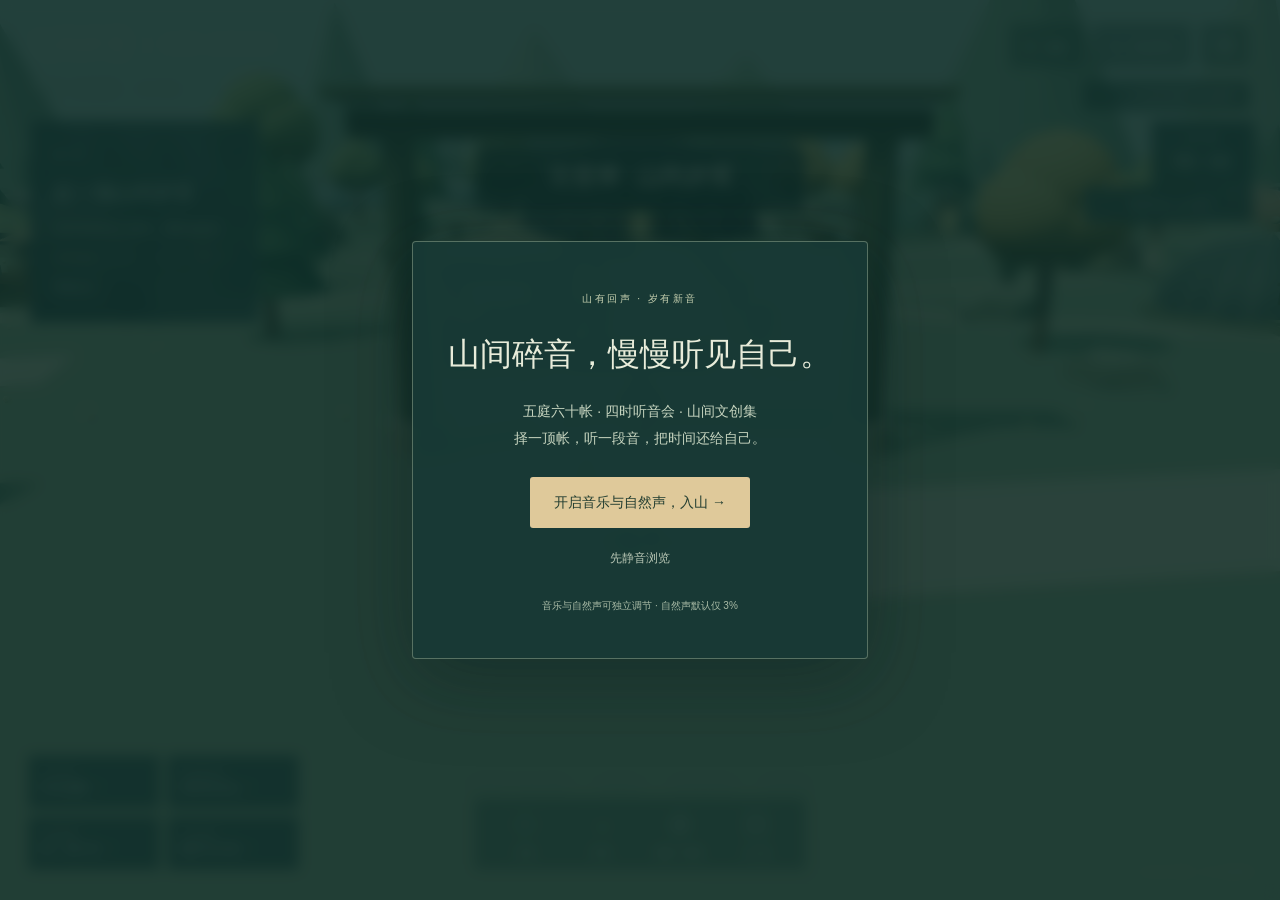
<file: index.html>
<!doctype html><html lang="zh-CN"><head><meta charset="utf-8"><meta name="viewport" content="width=device-width,initial-scale=1"><meta http-equiv="refresh" content="0;url=game/"><title>山间碎音</title><script>location.replace('game/')</script></head><body><a href="game/">进入山间碎音</a></body></html>
</file>
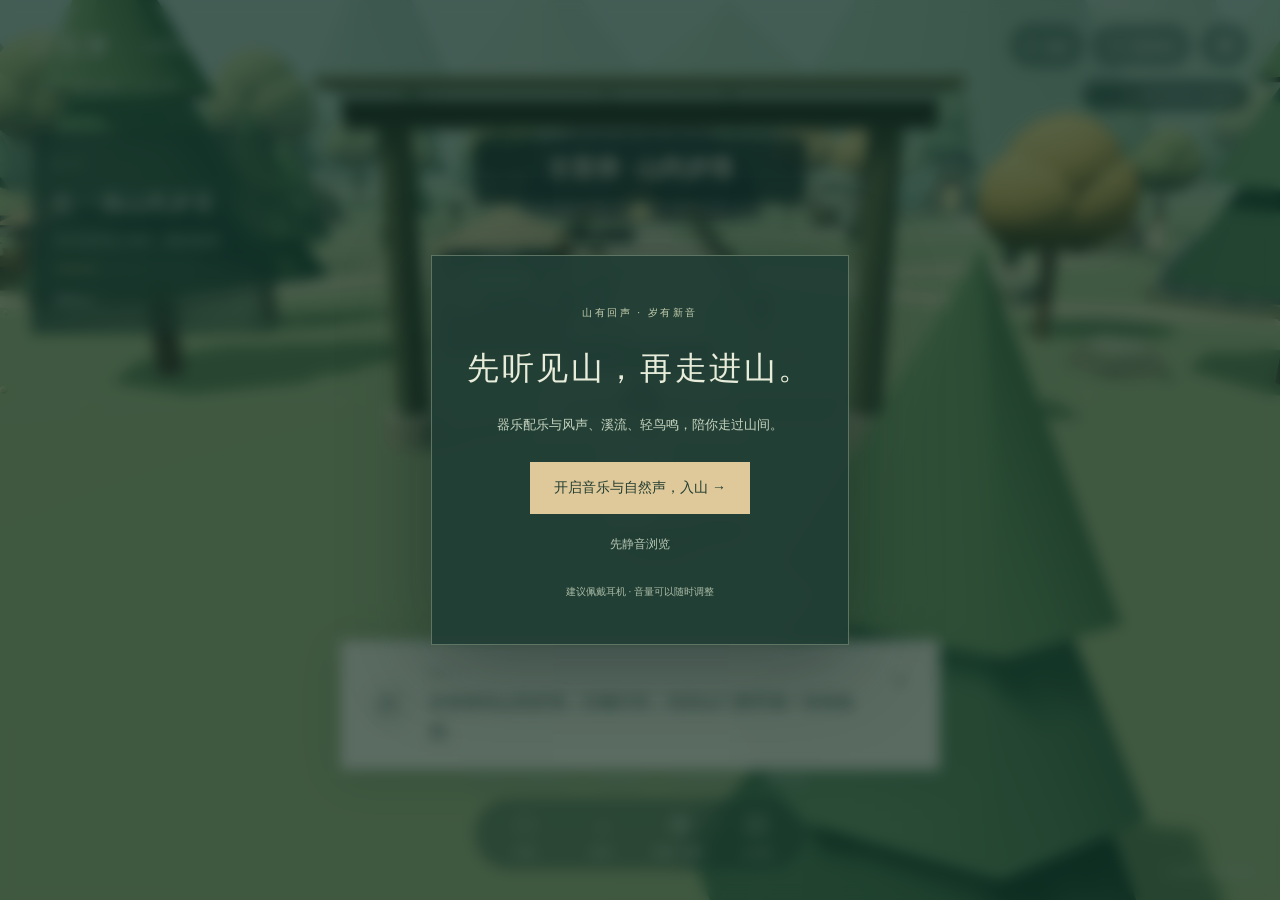
<file: classic/index.html>
<!doctype html><html lang="zh-CN"><head><meta charset="utf-8"><meta name="viewport" content="width=device-width,initial-scale=1"><meta http-equiv="refresh" content="0;url=game/"><title>古音律 · 山间岁境</title></head><body style="background:#203d35;color:#eee6ce;font:20px system-ui;padding:12vh 10vw"><h1>古音律 · 山间岁境</h1><p><a style="color:#dfc99a" href="game/">进入 3D 小游戏 →</a></p><p>如果没有自动进入，请点击上方入口。</p></body></html>
</file>
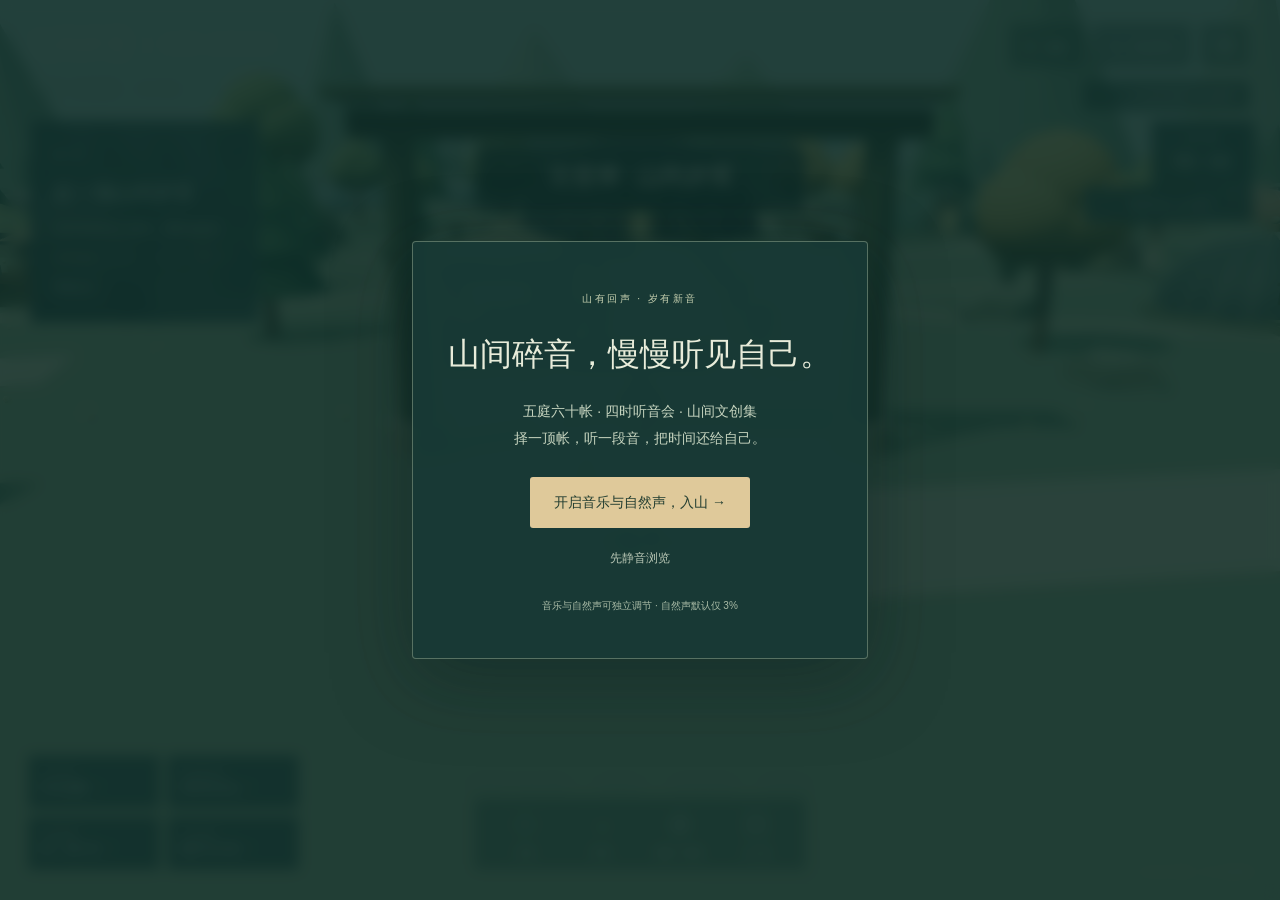
<file: game/index.html>
<!doctype html><html lang="zh-CN"><head><meta charset="utf-8"><meta name="viewport" content="width=device-width,initial-scale=1,maximum-scale=1"><meta name="theme-color" content="#193d39"><link rel="icon" href="data:image/svg+xml,%3Csvg xmlns='http://www.w3.org/2000/svg' viewBox='0 0 64 64'%3E%3Crect width='64' height='64' fill='%23193d39'/%3E%3Ctext x='32' y='43' fill='%23e7d2a3' text-anchor='middle' font-size='39'%3E音%3C/text%3E%3C/svg%3E"><title>山间碎音｜五庭六十帐 · 山谷音乐生活</title><link rel="stylesheet" href="game.css"><link rel="stylesheet" href="retreat.css"></head><body>
<main id="game" aria-label="古音律山间碎音三维游戏"><canvas id="world" tabindex="0" aria-label="3D 山间营地。方向键或 WASD 移动，鼠标拖动转视角，E 与附近地点互动。也可用地图选择目的地。"></canvas>
<div id="loading" class="cover"><div class="load-brand">古音律<span>GUYINLÜ</span></div><div class="loading-orbit"></div><h1>山间碎音</h1><p id="load-status">正在点亮山间的灯火…</p><small>山有回声，岁有新音。</small></div>
<section id="sound-welcome" class="sound-welcome" role="dialog" aria-label="带着声音进入山境" hidden><div><span class="tiny-label">山有回声 · 岁有新音</span><h2>山间碎音，慢慢听见自己。</h2><p>五庭六十帐 · 四时听音会 · 山间文创集<br>择一顶帐，听一段音，把时间还给自己。</p><button id="sound-start">开启音乐与自然声，入山 →</button><button id="sound-later">先静音浏览</button><small id="sound-start-status" role="status">音乐与自然声可独立调节 · 自然声默认仅 3%</small></div></section>
<button id="music-status" class="music-status" aria-label="音乐与自然声设置"><meter id="sound-meter" min="0" max="1" value="0" aria-label="声音输出电平"></meter><span>点击开启声音</span></button>
<aside id="small-ritual" class="small-ritual" hidden><span class="tiny-label">此刻，为自己停留</span><h2 id="small-title"></h2><p id="small-note"></p><button id="small-action"></button></aside>
<header class="topbar"><a class="logo" href="./" title="重新进入新版山境"><b>山间碎音</b><span>古音律 · 山谷音乐生活</span></a><div class="toptools"><button id="map-btn" aria-label="打开山间地图">⌘ <span>地图</span></button><button id="sound-btn" aria-pressed="false">♫ <span>声音关</span></button><button id="settings-btn" aria-label="打开设置">☷</button></div></header>
<div class="world-label"><i></i><span id="location-name">山门 · 初入山境</span><em>单人体验</em></div>
<aside class="quest"><span class="tiny-label">此 行</span><h2 id="quest-title">赴一场山间岁音</h2><p id="quest-text">沿灯径走到山门票亭，领取体验票。</p><div class="quest-progress"><i class="done"></i><i></i><i></i><i></i></div><button id="quest-go">带我过去 ↗</button></aside>
<div id="interact" class="interact" hidden><span id="interact-label"></span><button id="interact-btn"><kbd>E</kbd> <span id="interact-action">交谈</span></button></div>
<div id="dialogue" class="dialogue" hidden><div class="portrait">灯</div><div><span id="speaker">提灯人</span><p id="speech"></p></div><button id="dialogue-close" aria-label="收起对话">×</button></div>
<div id="toast" role="status" class="toast" hidden></div>
<div id="ritual-hud" class="ritual-hud" hidden><div class="ritual-heading"><span id="ritual-year">2027 丁未 · 天河水 · 羽音</span><h2 id="ritual-title">入静 · 一声定音</h2><p id="ritual-line">请安坐，日常留在帐外。</p></div><div class="ritual-bottom"><div id="ritual-special"></div><div class="ritual-timeline"><div id="ritual-bar"></div></div><div class="ritual-controls"><span id="ritual-clock">00:00 / 26:00</span><button id="ritual-pause">暂停</button><button id="ritual-next">下一章 ›</button><button id="ritual-exit">暂离主帐</button></div><p id="ritual-mode">快速预演 · 10 倍速 · 器乐配乐 · 自然声</p></div></div>
<div id="walk-hint" class="walk-hint">WASD / 方向键行走 <span>·</span> 拖动视角 <span>·</span> 点击地面前往 <span>·</span> 滚轮缩放</div>
<div class="bottom-tools" id="bottom-tools"><button id="bow-btn"><span>◇</span>礼敬</button><button id="rest-btn"><span>◡</span>静坐</button><button id="camera-btn"><span>⌖</span>俯瞰 / 跟随</button><button id="journal-btn"><span>▤</span>入山笺</button></div>
<div id="joystick" aria-label="触控方向控制"><div id="stick"></div></div><div class="preview-label">V2 独立扩展版 · 单人免费体验</div>
</main>
<dialog id="panel"><div class="panel-head"><div><span id="panel-eyebrow">GUYINLÜ</span><h2 id="panel-title"></h2></div><button id="close-panel" aria-label="关闭窗口">×</button></div><div id="panel-body"></div></dialog>
<script type="module" src="main.js"></script></body></html>
</file>
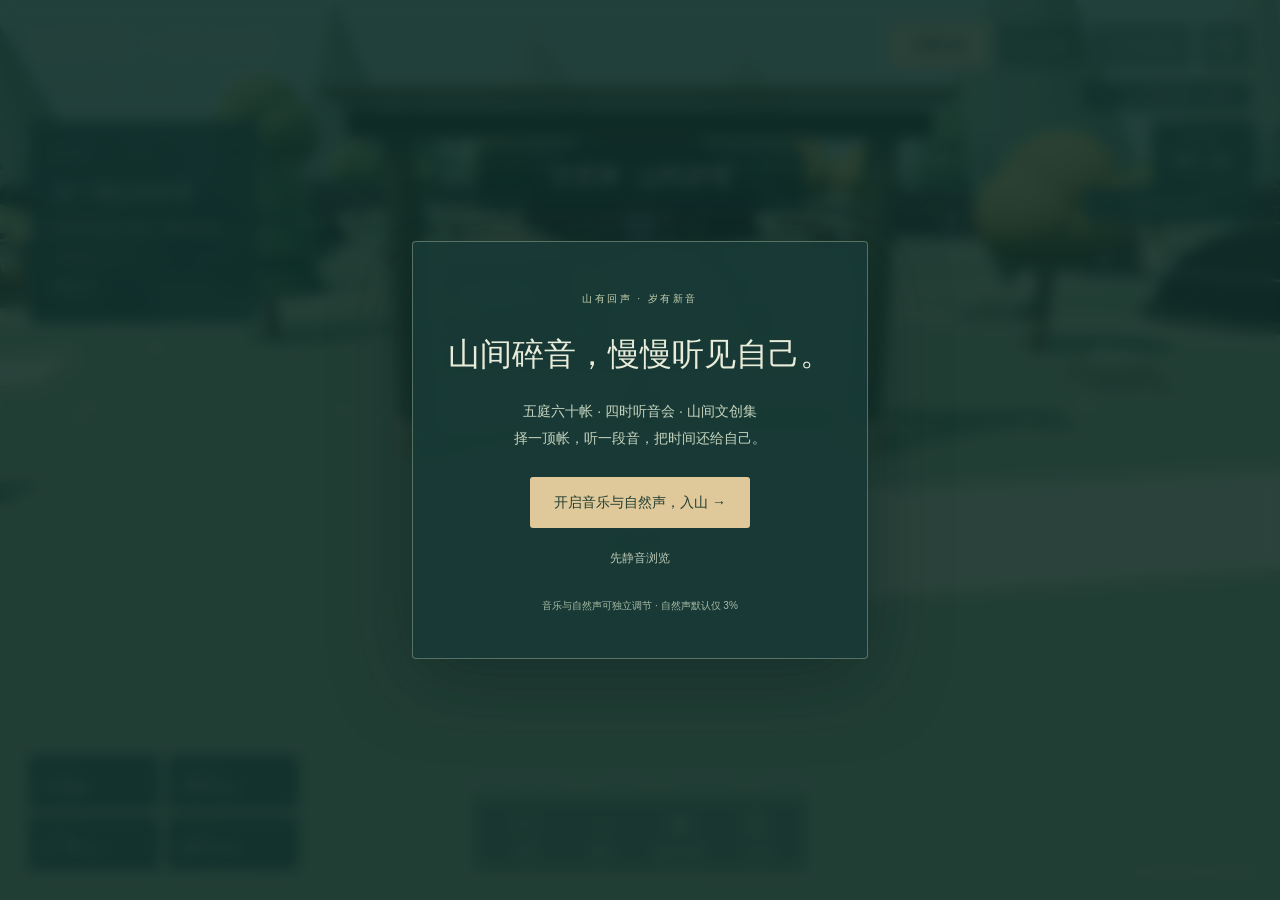
<file: v3.1/index.html>
<!doctype html><html lang="zh-CN"><head><meta charset="utf-8"><meta name="viewport" content="width=device-width,initial-scale=1"><meta http-equiv="refresh" content="0;url=game/"><title>山间碎音 V3.1</title><script>location.replace('game/')</script></head><body><a href="game/">进入山间碎音 V3.1</a></body></html>
</file>
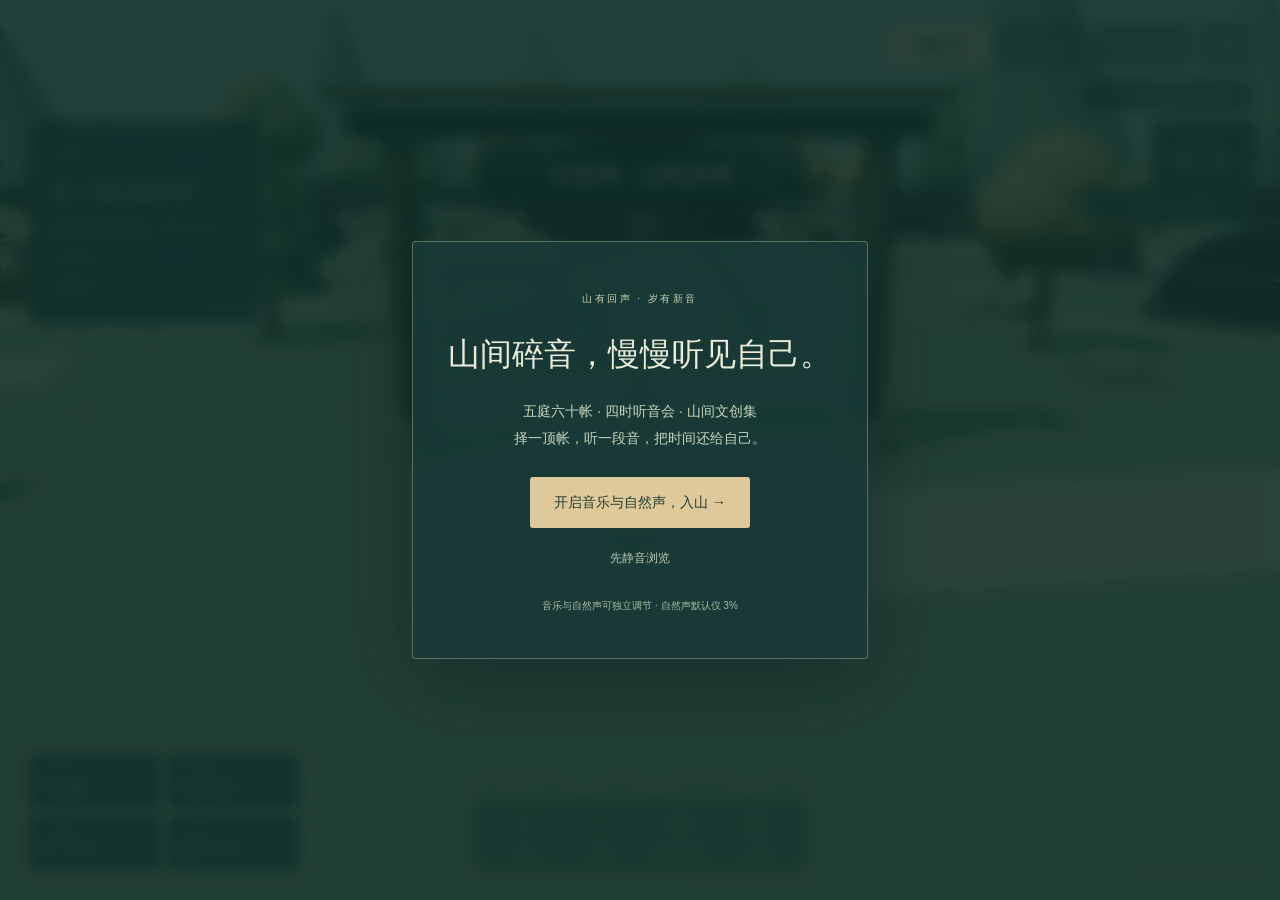
<file: v3/index.html>
<!doctype html><html lang="zh-CN"><head><meta charset="utf-8"><meta name="viewport" content="width=device-width,initial-scale=1"><meta http-equiv="refresh" content="0;url=game/"><title>山间碎音 V3.0</title><script>location.replace('game/')</script></head><body><a href="game/">进入山间碎音 V3.0</a></body></html>
</file>
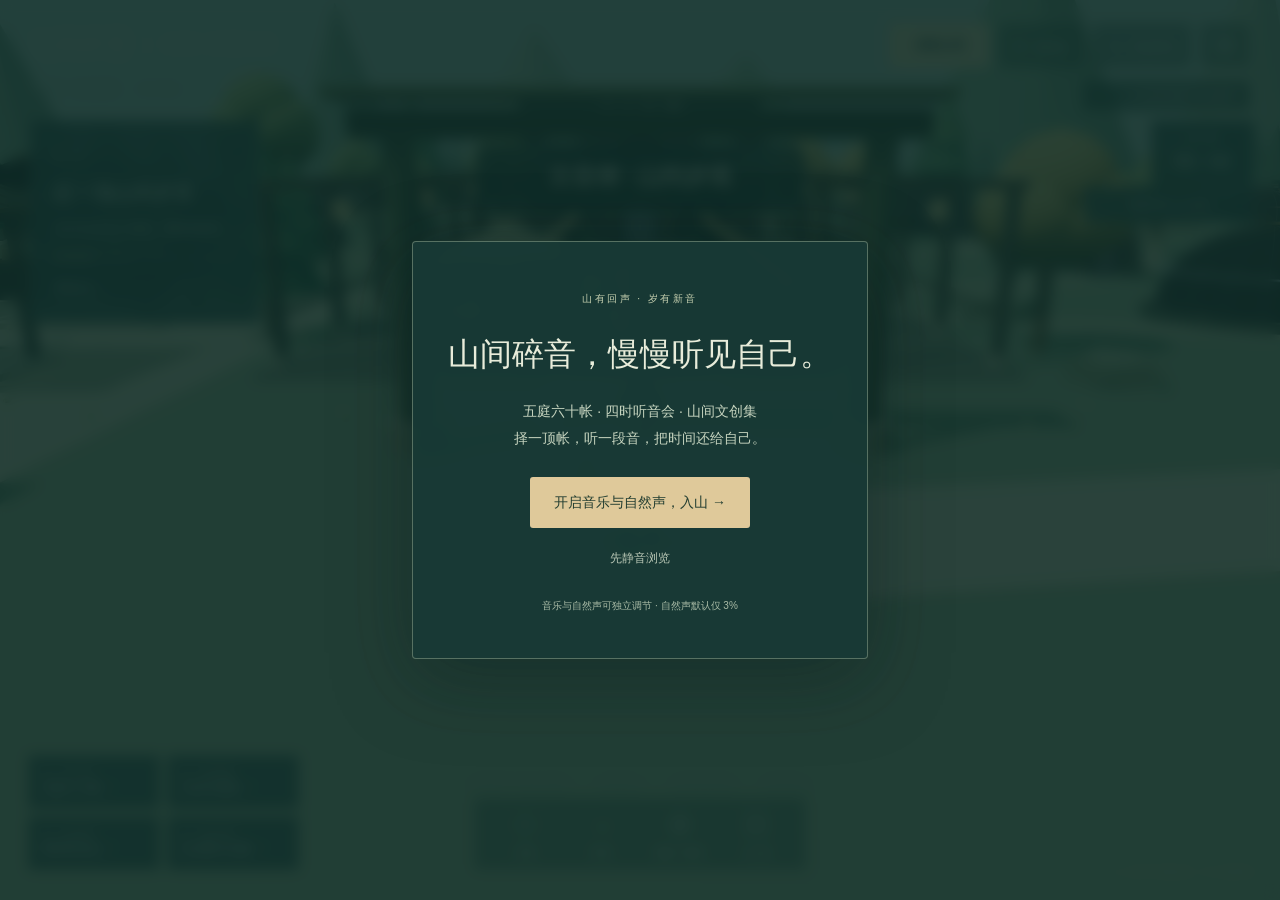
<file: v4.1/index.html>
<!doctype html><html lang="zh-CN"><head><meta charset="utf-8"><meta name="viewport" content="width=device-width,initial-scale=1"><meta http-equiv="refresh" content="0;url=game/"><title>山间碎音 V4.1</title><script>location.replace('game/')</script></head><body><a href="game/">进入山间碎音 V4.1</a></body></html>
</file>
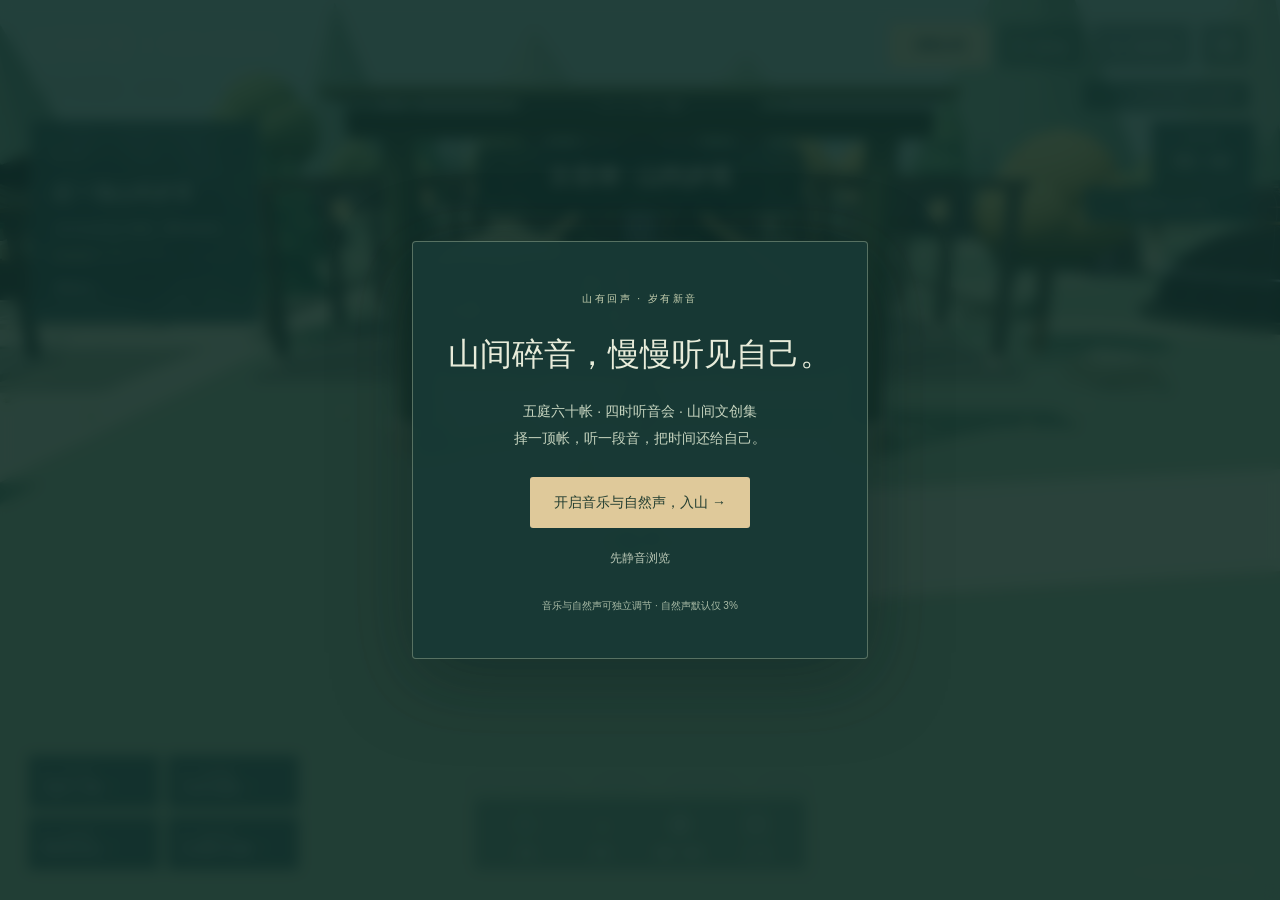
<file: v4/index.html>
<!doctype html><html lang="zh-CN"><head><meta charset="utf-8"><meta name="viewport" content="width=device-width,initial-scale=1"><meta http-equiv="refresh" content="0;url=game/"><title>山间碎音 V4.0</title><script>location.replace('game/')</script></head><body><a href="game/">进入山间碎音 V4.0</a></body></html>
</file>
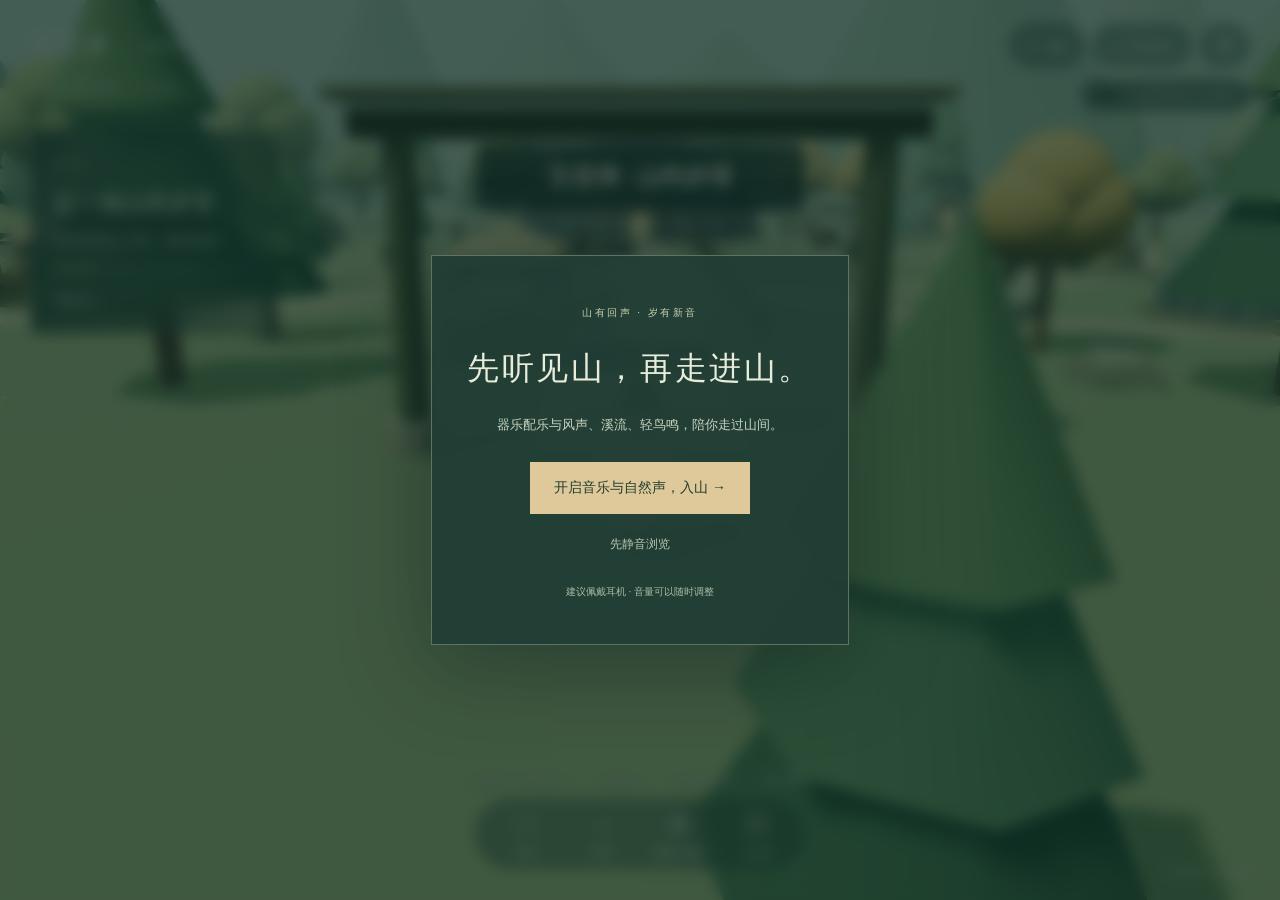
<file: classic/game/index.html>
<!doctype html><html lang="zh-CN"><head><meta charset="utf-8"><meta name="viewport" content="width=device-width,initial-scale=1,maximum-scale=1"><meta name="theme-color" content="#193d39"><title>古音律 · 山间岁境｜3D 小游戏</title><link rel="stylesheet" href="game.css"></head><body>
<main id="game" aria-label="古音律山间岁境三维游戏"><canvas id="world" tabindex="0" aria-label="3D 山间营地。方向键或 WASD 移动，鼠标拖动转视角，E 与附近地点互动。也可用地图选择目的地。"></canvas>
<div id="loading" class="cover"><div class="load-brand">古音律<span>GUYINLÜ</span></div><div class="loading-orbit"></div><h1>山间岁境</h1><p id="load-status">正在点亮山间的灯火…</p><small>山有回声，岁有新音。</small></div>
<section id="sound-welcome" class="sound-welcome" role="dialog" aria-label="带着声音进入山境" hidden><div><span class="tiny-label">山有回声 · 岁有新音</span><h2>先听见山，再走进山。</h2><p>器乐配乐与风声、溪流、轻鸟鸣，陪你走过山间。</p><button id="sound-start">开启音乐与自然声，入山 →</button><button id="sound-later">先静音浏览</button><small id="sound-start-status" role="status">建议佩戴耳机 · 音量可以随时调整</small></div></section>
<button id="music-status" class="music-status" aria-label="音乐与自然声设置"><meter id="sound-meter" min="0" max="1" value="0" aria-label="声音输出电平"></meter><span>点击开启声音</span></button>
<aside id="small-ritual" class="small-ritual" hidden><span class="tiny-label">此刻，为自己停留</span><h2 id="small-title"></h2><p id="small-note"></p><button id="small-action"></button></aside>
<header class="topbar"><a class="logo" href="./" title="返回山门（重新开始）"><b>古音律</b><span>山间岁境</span></a><div class="toptools"><button id="map-btn" aria-label="打开山间地图">⌘ <span>地图</span></button><button id="sound-btn" aria-pressed="false">♫ <span>声音关</span></button><button id="settings-btn" aria-label="打开设置">☷</button></div></header>
<div class="world-label"><i></i><span id="location-name">山门 · 初入山境</span><em>单人体验</em></div>
<aside class="quest"><span class="tiny-label">此 行</span><h2 id="quest-title">赴一场山间岁音</h2><p id="quest-text">沿灯径走到山门票亭，领取体验票。</p><div class="quest-progress"><i class="done"></i><i></i><i></i><i></i></div><button id="quest-go">带我过去 ↗</button></aside>
<div id="interact" class="interact" hidden><span id="interact-label"></span><button id="interact-btn"><kbd>E</kbd> <span id="interact-action">交谈</span></button></div>
<div id="dialogue" class="dialogue" hidden><div class="portrait">灯</div><div><span id="speaker">提灯人</span><p id="speech"></p></div><button id="dialogue-close" aria-label="收起对话">×</button></div>
<div id="toast" role="status" class="toast" hidden></div>
<div id="ritual-hud" class="ritual-hud" hidden><div class="ritual-heading"><span id="ritual-year">2027 丁未 · 天河水 · 羽音</span><h2 id="ritual-title">入静 · 一声定音</h2><p id="ritual-line">请安坐，日常留在帐外。</p></div><div class="ritual-bottom"><div id="ritual-special"></div><div class="ritual-timeline"><div id="ritual-bar"></div></div><div class="ritual-controls"><span id="ritual-clock">00:00 / 26:00</span><button id="ritual-pause">暂停</button><button id="ritual-next">下一章 ›</button><button id="ritual-exit">暂离主帐</button></div><p id="ritual-mode">快速预演 · 10 倍速 · 器乐配乐 · 自然声</p></div></div>
<div id="walk-hint" class="walk-hint">WASD / 方向键行走 <span>·</span> 拖动视角 <span>·</span> 点击地面前往 <span>·</span> 滚轮缩放</div>
<div class="bottom-tools" id="bottom-tools"><button id="bow-btn"><span>◇</span>礼敬</button><button id="rest-btn"><span>◡</span>静坐</button><button id="camera-btn"><span>⌖</span>俯瞰 / 跟随</button><button id="journal-btn"><span>▤</span>入山笺</button></div>
<div id="joystick" aria-label="触控方向控制"><div id="stick"></div></div><div class="preview-label">可玩原型 · 体验票免费</div>
</main>
<dialog id="panel"><div class="panel-head"><div><span id="panel-eyebrow">GUYINLÜ</span><h2 id="panel-title"></h2></div><button id="close-panel" aria-label="关闭窗口">×</button></div><div id="panel-body"></div></dialog>
<script type="module" src="main.js"></script></body></html>
</file>
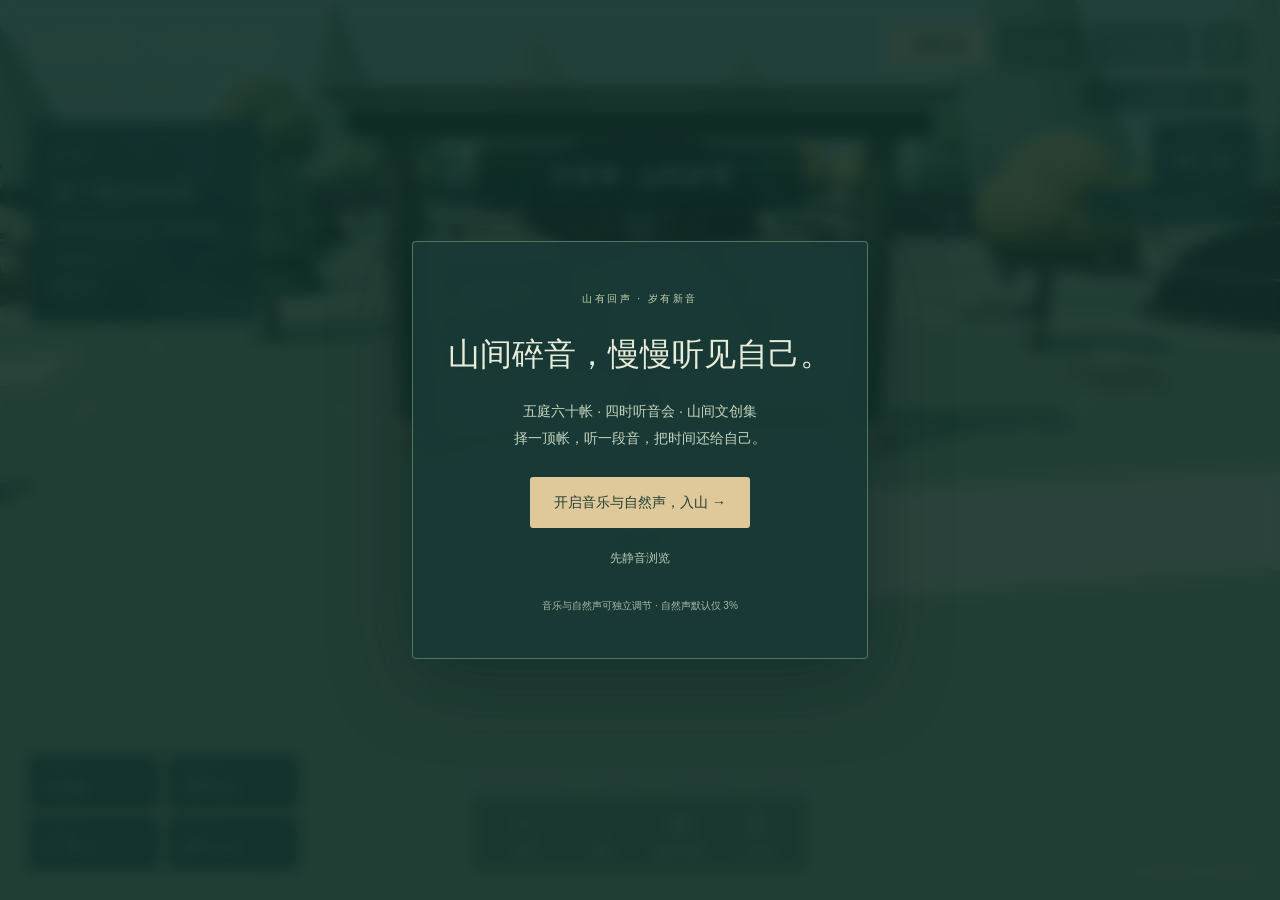
<file: v3.1/game/index.html>
<!doctype html><html lang="zh-CN"><head><meta charset="utf-8"><meta name="viewport" content="width=device-width,initial-scale=1,viewport-fit=cover"><meta name="theme-color" content="#193d39"><link rel="icon" href="data:image/svg+xml,%3Csvg xmlns='http://www.w3.org/2000/svg' viewBox='0 0 64 64'%3E%3Crect width='64' height='64' fill='%23193d39'/%3E%3Ctext x='32' y='43' fill='%23e7d2a3' text-anchor='middle' font-size='39'%3E音%3C/text%3E%3C/svg%3E"><title>山间碎音 V3.1｜手机畅玩版</title><link rel="stylesheet" href="game.css"><link rel="stylesheet" href="retreat.css"><link rel="stylesheet" href="immersive.css"><link rel="stylesheet" href="mobile.css"></head><body>
<main id="game" aria-label="古音律山间碎音三维游戏"><canvas id="world" tabindex="0" aria-label="3D 山间营地。方向键或 WASD 移动，鼠标拖动转视角，E 与附近地点互动。也可用地图选择目的地。"></canvas>
<div id="loading" class="cover"><div class="load-brand">古音律<span>GUYINLÜ</span></div><div class="loading-orbit"></div><h1>山间碎音</h1><p id="load-status">正在点亮山间的灯火…</p><small>山有回声，岁有新音。</small></div>
<section id="sound-welcome" class="sound-welcome" role="dialog" aria-label="带着声音进入山境" hidden><div><span class="tiny-label">山有回声 · 岁有新音</span><h2>山间碎音，慢慢听见自己。</h2><p>五庭六十帐 · 四时听音会 · 山间文创集<br>择一顶帐，听一段音，把时间还给自己。</p><button id="sound-start">开启音乐与自然声，入山 →</button><button id="sound-later">先静音浏览</button><small id="sound-start-status" role="status">音乐与自然声可独立调节 · 自然声默认仅 3%</small></div></section>
<button id="music-status" class="music-status" aria-label="音乐与自然声设置"><meter id="sound-meter" min="0" max="1" value="0" aria-label="声音输出电平"></meter><span>点击开启声音</span></button>
<aside id="small-ritual" class="small-ritual" hidden><span class="tiny-label">此刻，为自己停留</span><h2 id="small-title"></h2><p id="small-note"></p><button id="small-action"></button></aside>
<aside id="guardian-card" class="guardian-card" hidden><img alt="本帐太岁概念形象"><div><span>六十甲子 · 形象设定</span><strong></strong><small></small></div></aside>
<header class="topbar"><a class="logo" href="./" title="重新进入 V3.1 山境"><b>山间碎音</b><span>古音律 · 沉浸视听山境</span></a><div class="toptools"><button id="overlook-btn" aria-pressed="false" title="切换高处俯视地图"><span>俯视山境</span></button><button id="map-btn" aria-label="打开目的地与路线">⌘ <span>目的地</span></button><button id="sound-btn" aria-pressed="false">♫ <span>声音关</span></button><button id="settings-btn" aria-label="打开设置">☷</button></div></header>
<aside id="overlook-hud" class="overlook-hud" hidden><span>山谷全景 · 五庭六十帐</span><div><button id="overview-follow">跟随角色</button><button id="overview-places">选择目的地</button></div></aside>
<div class="world-label"><i></i><span id="location-name">山门 · 初入山境</span><em>单人体验</em></div>
<aside class="quest"><span class="tiny-label">此 行</span><h2 id="quest-title">赴一场山间岁音</h2><p id="quest-text">沿灯径走到山门票亭，领取体验票。</p><div class="quest-progress"><i class="done"></i><i></i><i></i><i></i></div><button id="quest-go">带我过去 ↗</button></aside>
<div id="interact" class="interact" hidden><span id="interact-label"></span><button id="interact-btn"><kbd>E</kbd> <span id="interact-action">交谈</span></button></div><button id="touch-action" type="button" hidden></button>
<div id="dialogue" class="dialogue" hidden><div class="portrait">灯</div><div><span id="speaker">提灯人</span><p id="speech"></p></div><button id="dialogue-close" aria-label="收起对话">×</button></div>
<div id="toast" role="status" class="toast" hidden></div>
<div id="ritual-hud" class="ritual-hud" hidden><div class="ritual-heading"><span id="ritual-year">2027 丁未 · 天河水 · 羽音</span><h2 id="ritual-title">入静 · 一声定音</h2><p id="ritual-line">请安坐，日常留在帐外。</p></div><div class="ritual-bottom"><div id="ritual-special"></div><div class="ritual-timeline"><div id="ritual-bar"></div></div><div class="ritual-controls"><span id="ritual-clock">00:00 / 26:00</span><button id="ritual-pause">暂停</button><button id="ritual-next">下一章 ›</button><button id="ritual-exit">暂离主帐</button></div><p id="ritual-mode">快速预演 · 10 倍速 · 器乐配乐 · 自然声</p></div></div>
<div id="walk-hint" class="walk-hint">WASD / 方向键行走 <span>·</span> 拖动视角 <span>·</span> 点击地面前往 <span>·</span> 滚轮缩放</div>
<div class="bottom-tools" id="bottom-tools"><button id="bow-btn"><span>◇</span>礼敬</button><button id="rest-btn"><span>◡</span>静坐</button><button id="camera-btn"><span>⌖</span>俯瞰 / 跟随</button><button id="journal-btn"><span>▤</span>入山笺</button></div>
<div id="joystick" aria-label="触控方向控制"><div id="stick"></div></div><div class="preview-label">V3.1 手机畅玩版 · 单人免费体验</div>
</main>
<dialog id="panel"><div class="panel-head"><div><span id="panel-eyebrow">GUYINLÜ</span><h2 id="panel-title"></h2></div><button id="close-panel" aria-label="关闭窗口">×</button></div><div id="panel-body"></div></dialog>
<script type="module" src="main.js"></script></body></html>
</file>
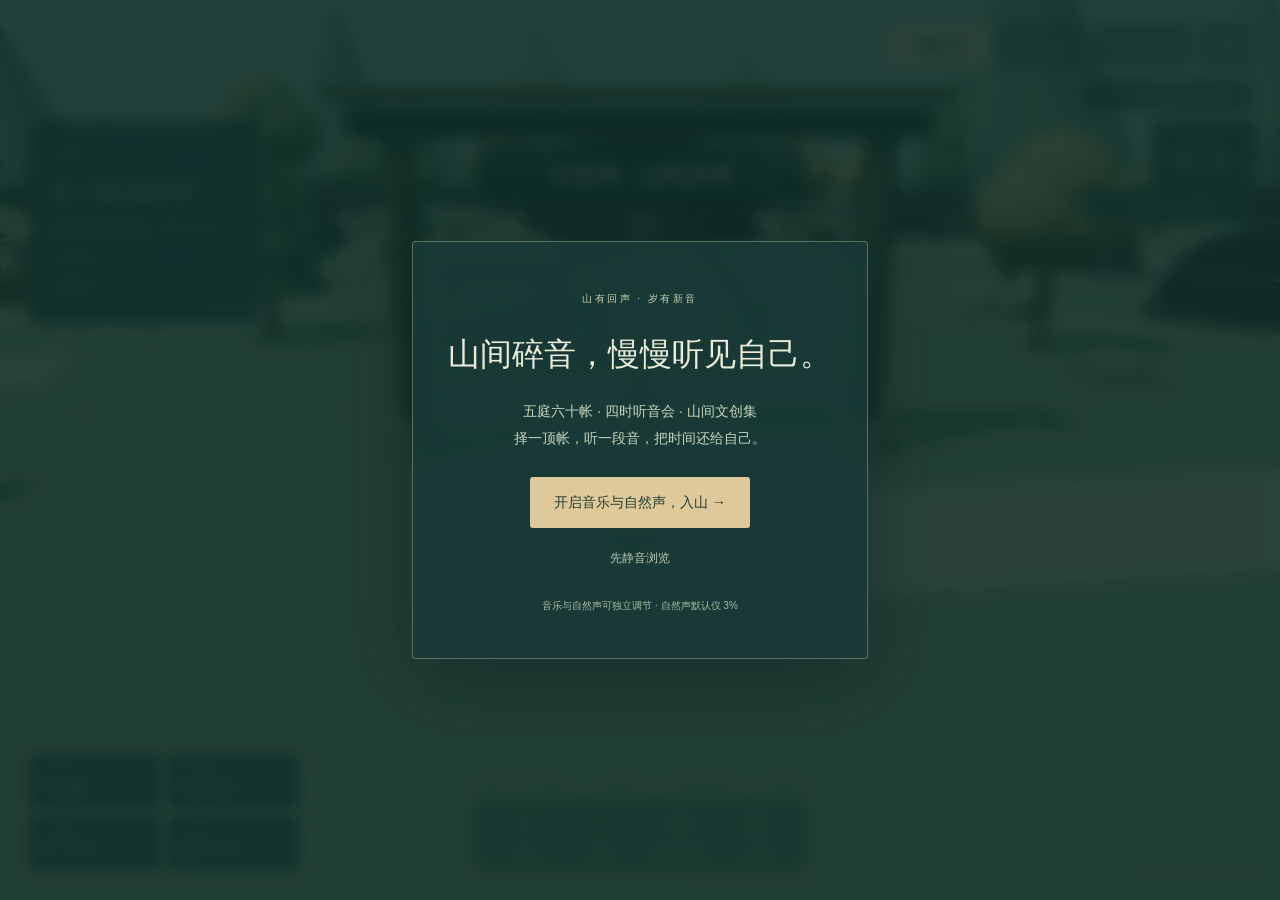
<file: v3/game/index.html>
<!doctype html><html lang="zh-CN"><head><meta charset="utf-8"><meta name="viewport" content="width=device-width,initial-scale=1,maximum-scale=1"><meta name="theme-color" content="#193d39"><link rel="icon" href="data:image/svg+xml,%3Csvg xmlns='http://www.w3.org/2000/svg' viewBox='0 0 64 64'%3E%3Crect width='64' height='64' fill='%23193d39'/%3E%3Ctext x='32' y='43' fill='%23e7d2a3' text-anchor='middle' font-size='39'%3E音%3C/text%3E%3C/svg%3E"><title>山间碎音 V3.0｜沉浸视听山境</title><link rel="stylesheet" href="game.css"><link rel="stylesheet" href="retreat.css"><link rel="stylesheet" href="immersive.css"></head><body>
<main id="game" aria-label="古音律山间碎音三维游戏"><canvas id="world" tabindex="0" aria-label="3D 山间营地。方向键或 WASD 移动，鼠标拖动转视角，E 与附近地点互动。也可用地图选择目的地。"></canvas>
<div id="loading" class="cover"><div class="load-brand">古音律<span>GUYINLÜ</span></div><div class="loading-orbit"></div><h1>山间碎音</h1><p id="load-status">正在点亮山间的灯火…</p><small>山有回声，岁有新音。</small></div>
<section id="sound-welcome" class="sound-welcome" role="dialog" aria-label="带着声音进入山境" hidden><div><span class="tiny-label">山有回声 · 岁有新音</span><h2>山间碎音，慢慢听见自己。</h2><p>五庭六十帐 · 四时听音会 · 山间文创集<br>择一顶帐，听一段音，把时间还给自己。</p><button id="sound-start">开启音乐与自然声，入山 →</button><button id="sound-later">先静音浏览</button><small id="sound-start-status" role="status">音乐与自然声可独立调节 · 自然声默认仅 3%</small></div></section>
<button id="music-status" class="music-status" aria-label="音乐与自然声设置"><meter id="sound-meter" min="0" max="1" value="0" aria-label="声音输出电平"></meter><span>点击开启声音</span></button>
<aside id="small-ritual" class="small-ritual" hidden><span class="tiny-label">此刻，为自己停留</span><h2 id="small-title"></h2><p id="small-note"></p><button id="small-action"></button></aside>
<aside id="guardian-card" class="guardian-card" hidden><img alt="本帐太岁概念形象"><div><span>六十甲子 · 形象设定</span><strong></strong><small></small></div></aside>
<header class="topbar"><a class="logo" href="./" title="重新进入 V3.0 山境"><b>山间碎音</b><span>古音律 · 沉浸视听山境</span></a><div class="toptools"><button id="overlook-btn" aria-pressed="false" title="切换高处俯视地图"><span>俯视山境</span></button><button id="map-btn" aria-label="打开目的地与路线">⌘ <span>目的地</span></button><button id="sound-btn" aria-pressed="false">♫ <span>声音关</span></button><button id="settings-btn" aria-label="打开设置">☷</button></div></header>
<aside id="overlook-hud" class="overlook-hud" hidden><span>山谷全景 · 五庭六十帐</span><div><button id="overview-follow">跟随角色</button><button id="overview-places">选择目的地</button></div></aside>
<div class="world-label"><i></i><span id="location-name">山门 · 初入山境</span><em>单人体验</em></div>
<aside class="quest"><span class="tiny-label">此 行</span><h2 id="quest-title">赴一场山间岁音</h2><p id="quest-text">沿灯径走到山门票亭，领取体验票。</p><div class="quest-progress"><i class="done"></i><i></i><i></i><i></i></div><button id="quest-go">带我过去 ↗</button></aside>
<div id="interact" class="interact" hidden><span id="interact-label"></span><button id="interact-btn"><kbd>E</kbd> <span id="interact-action">交谈</span></button></div>
<div id="dialogue" class="dialogue" hidden><div class="portrait">灯</div><div><span id="speaker">提灯人</span><p id="speech"></p></div><button id="dialogue-close" aria-label="收起对话">×</button></div>
<div id="toast" role="status" class="toast" hidden></div>
<div id="ritual-hud" class="ritual-hud" hidden><div class="ritual-heading"><span id="ritual-year">2027 丁未 · 天河水 · 羽音</span><h2 id="ritual-title">入静 · 一声定音</h2><p id="ritual-line">请安坐，日常留在帐外。</p></div><div class="ritual-bottom"><div id="ritual-special"></div><div class="ritual-timeline"><div id="ritual-bar"></div></div><div class="ritual-controls"><span id="ritual-clock">00:00 / 26:00</span><button id="ritual-pause">暂停</button><button id="ritual-next">下一章 ›</button><button id="ritual-exit">暂离主帐</button></div><p id="ritual-mode">快速预演 · 10 倍速 · 器乐配乐 · 自然声</p></div></div>
<div id="walk-hint" class="walk-hint">WASD / 方向键行走 <span>·</span> 拖动视角 <span>·</span> 点击地面前往 <span>·</span> 滚轮缩放</div>
<div class="bottom-tools" id="bottom-tools"><button id="bow-btn"><span>◇</span>礼敬</button><button id="rest-btn"><span>◡</span>静坐</button><button id="camera-btn"><span>⌖</span>俯瞰 / 跟随</button><button id="journal-btn"><span>▤</span>入山笺</button></div>
<div id="joystick" aria-label="触控方向控制"><div id="stick"></div></div><div class="preview-label">V3.0 沉浸视听版 · 单人免费体验</div>
</main>
<dialog id="panel"><div class="panel-head"><div><span id="panel-eyebrow">GUYINLÜ</span><h2 id="panel-title"></h2></div><button id="close-panel" aria-label="关闭窗口">×</button></div><div id="panel-body"></div></dialog>
<script type="module" src="main.js"></script></body></html>
</file>
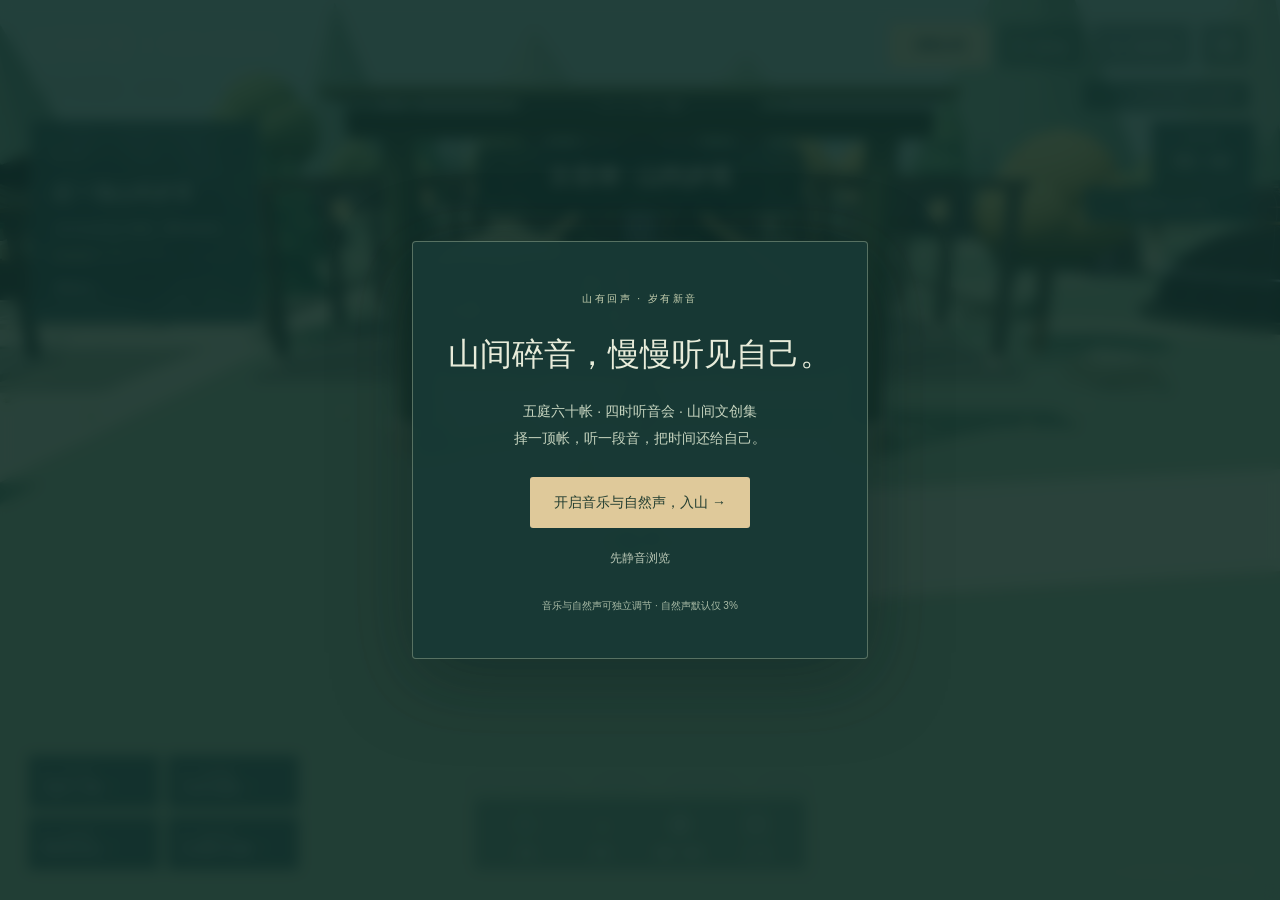
<file: v4.1/game/index.html>
<!doctype html><html lang="zh-CN"><head><meta charset="utf-8"><meta name="viewport" content="width=device-width,initial-scale=1,viewport-fit=cover"><meta name="theme-color" content="#193d39"><link rel="icon" href="data:image/svg+xml,%3Csvg xmlns='http://www.w3.org/2000/svg' viewBox='0 0 64 64'%3E%3Crect width='64' height='64' fill='%23193d39'/%3E%3Ctext x='32' y='43' fill='%23e7d2a3' text-anchor='middle' font-size='39'%3E音%3C/text%3E%3C/svg%3E"><title>山间碎音 V4.1｜四区手机畅玩版</title><link rel="stylesheet" href="game.css"><link rel="stylesheet" href="retreat.css"><link rel="stylesheet" href="immersive.css"><link rel="stylesheet" href="zones.css"><link rel="stylesheet" href="mobile.css"></head><body>
<main id="game" aria-label="古音律山间碎音三维游戏"><canvas id="world" tabindex="0" aria-label="3D 山间营地。方向键或 WASD 移动，鼠标拖动转视角，E 与附近地点互动。也可用地图选择目的地。"></canvas>
<div id="loading" class="cover"><div class="load-brand">古音律<span>GUYINLÜ</span></div><div class="loading-orbit"></div><h1>山间碎音</h1><p id="load-status">正在点亮山间的灯火…</p><small>山有回声，岁有新音。</small></div>
<section id="sound-welcome" class="sound-welcome" role="dialog" aria-label="带着声音进入山境" hidden><div><span class="tiny-label">山有回声 · 岁有新音</span><h2>山间碎音，慢慢听见自己。</h2><p>五庭六十帐 · 四时听音会 · 山间文创集<br>择一顶帐，听一段音，把时间还给自己。</p><button id="sound-start">开启音乐与自然声，入山 →</button><button id="sound-later">先静音浏览</button><small id="sound-start-status" role="status">音乐与自然声可独立调节 · 自然声默认仅 3%</small></div></section>
<button id="music-status" class="music-status" aria-label="音乐与自然声设置"><meter id="sound-meter" min="0" max="1" value="0" aria-label="声音输出电平"></meter><span>点击开启声音</span></button>
<aside id="small-ritual" class="small-ritual" hidden><span class="tiny-label">此刻，为自己停留</span><h2 id="small-title"></h2><p id="small-note"></p><button id="small-action"></button></aside>
<aside id="guardian-card" class="guardian-card" hidden><img alt="本帐太岁概念形象"><div><span>六十甲子 · 形象设定</span><strong></strong><small></small></div></aside>
<header class="topbar"><a class="logo" href="./" title="重新进入 V4.1 山境"><b>山间碎音</b><span>古音律 · 沉浸视听山境</span></a><div class="toptools"><button id="overlook-btn" aria-pressed="false" title="切换高处俯视地图"><span>俯视山境</span></button><button id="map-btn" aria-label="打开目的地与路线">⌘ <span>目的地</span></button><button id="sound-btn" aria-pressed="false">♫ <span>声音关</span></button><button id="settings-btn" aria-label="打开设置">☷</button></div></header>
<aside id="overlook-hud" class="overlook-hud" hidden><div class="zone-overview-head"><span>山谷全景 · 四区礼境</span><div><button id="overview-follow">跟随角色</button><button id="overview-places">全部目的地</button></div></div><div id="zone-shortcuts" class="zone-shortcuts" aria-label="四大区域"></div></aside>
<div class="world-label"><i></i><span id="location-name">山门 · 初入山境</span><em>单人体验</em></div>
<aside class="quest"><span class="tiny-label">此 行</span><h2 id="quest-title">赴一场山间岁音</h2><p id="quest-text">沿灯径走到山门票亭，领取体验票。</p><div class="quest-progress"><i class="done"></i><i></i><i></i><i></i></div><button id="quest-go">带我过去 ↗</button></aside>
<div id="interact" class="interact" hidden><span id="interact-label"></span><button id="interact-btn"><kbd>E</kbd> <span id="interact-action">交谈</span></button></div><button id="touch-action" type="button" hidden></button>
<div id="dialogue" class="dialogue" hidden><div class="portrait">灯</div><div><span id="speaker">提灯人</span><p id="speech"></p></div><button id="dialogue-close" aria-label="收起对话">×</button></div>
<div id="toast" role="status" class="toast" hidden></div>
<div id="ritual-hud" class="ritual-hud" hidden><div class="ritual-heading"><span id="ritual-year">2027 丁未 · 天河水 · 羽音</span><h2 id="ritual-title">入静 · 一声定音</h2><p id="ritual-line">请安坐，日常留在帐外。</p></div><div class="ritual-bottom"><div id="ritual-special"></div><div class="ritual-timeline"><div id="ritual-bar"></div></div><div class="ritual-controls"><span id="ritual-clock">00:00 / 26:00</span><button id="ritual-pause">暂停</button><button id="ritual-next">下一章 ›</button><button id="ritual-exit">暂离主帐</button></div><p id="ritual-mode">快速预演 · 10 倍速 · 器乐配乐 · 自然声</p></div></div>
<div id="walk-hint" class="walk-hint">WASD / 方向键行走 <span>·</span> 拖动视角 <span>·</span> 点击地面前往 <span>·</span> 滚轮缩放</div>
<div class="bottom-tools" id="bottom-tools"><button id="bow-btn"><span>◇</span>礼敬</button><button id="rest-btn"><span>◡</span>静坐</button><button id="camera-btn"><span>⌖</span>俯瞰 / 跟随</button><button id="journal-btn"><span>▤</span>入山笺</button></div>
<div id="joystick" aria-label="触控方向控制"><div id="stick"></div></div><div class="preview-label">V4.1 四区手机畅玩版 · 单人免费体验</div>
</main>
<dialog id="panel"><div class="panel-head"><div><span id="panel-eyebrow">GUYINLÜ</span><h2 id="panel-title"></h2></div><button id="close-panel" aria-label="关闭窗口">×</button></div><div id="panel-body"></div></dialog>
<script type="module" src="main.js"></script></body></html>
</file>
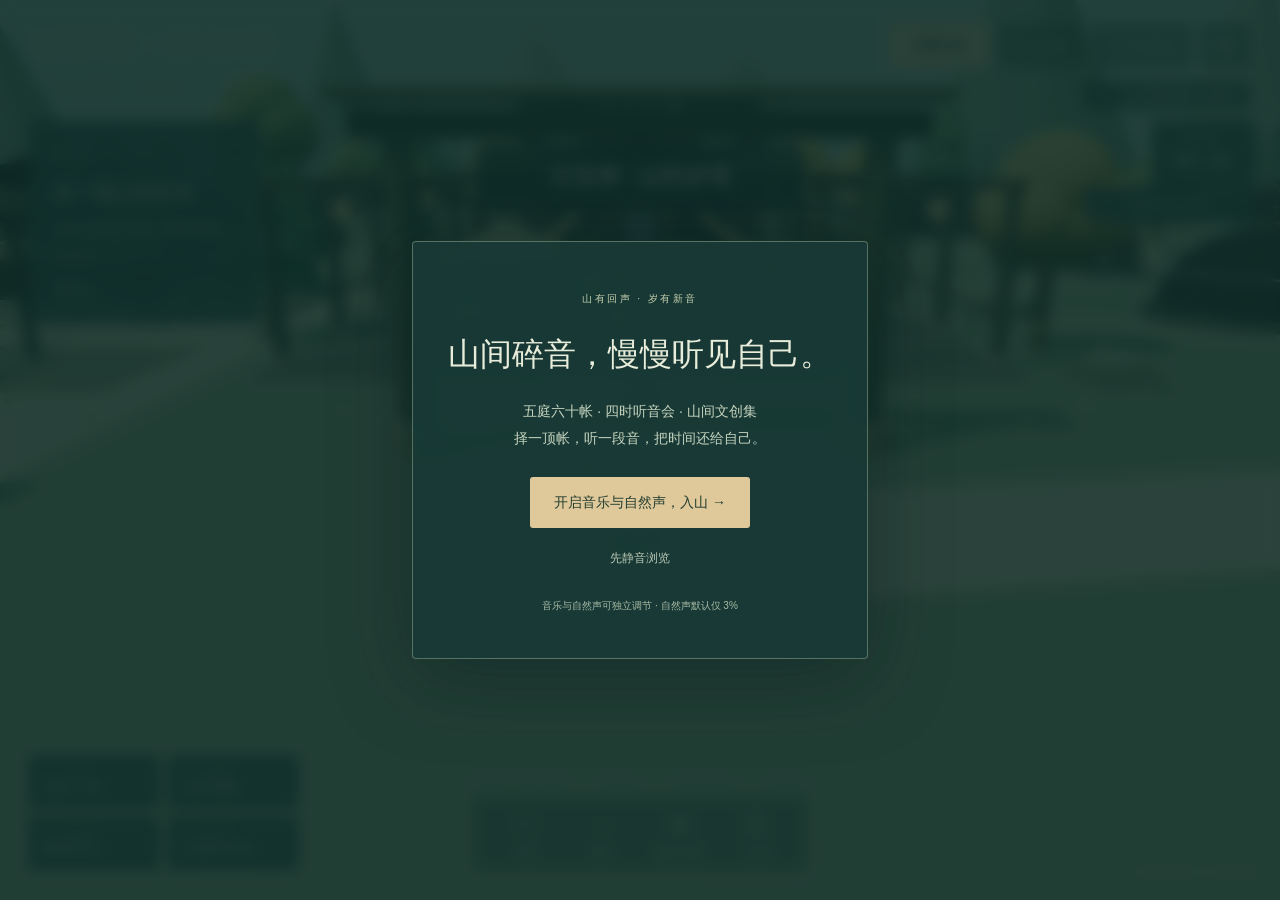
<file: v4/game/index.html>
<!doctype html><html lang="zh-CN"><head><meta charset="utf-8"><meta name="viewport" content="width=device-width,initial-scale=1,maximum-scale=1"><meta name="theme-color" content="#193d39"><link rel="icon" href="data:image/svg+xml,%3Csvg xmlns='http://www.w3.org/2000/svg' viewBox='0 0 64 64'%3E%3Crect width='64' height='64' fill='%23193d39'/%3E%3Ctext x='32' y='43' fill='%23e7d2a3' text-anchor='middle' font-size='39'%3E音%3C/text%3E%3C/svg%3E"><title>山间碎音 V4.0｜四区礼境</title><link rel="stylesheet" href="game.css"><link rel="stylesheet" href="retreat.css"><link rel="stylesheet" href="immersive.css"><link rel="stylesheet" href="zones.css"></head><body>
<main id="game" aria-label="古音律山间碎音三维游戏"><canvas id="world" tabindex="0" aria-label="3D 山间营地。方向键或 WASD 移动，鼠标拖动转视角，E 与附近地点互动。也可用地图选择目的地。"></canvas>
<div id="loading" class="cover"><div class="load-brand">古音律<span>GUYINLÜ</span></div><div class="loading-orbit"></div><h1>山间碎音</h1><p id="load-status">正在点亮山间的灯火…</p><small>山有回声，岁有新音。</small></div>
<section id="sound-welcome" class="sound-welcome" role="dialog" aria-label="带着声音进入山境" hidden><div><span class="tiny-label">山有回声 · 岁有新音</span><h2>山间碎音，慢慢听见自己。</h2><p>五庭六十帐 · 四时听音会 · 山间文创集<br>择一顶帐，听一段音，把时间还给自己。</p><button id="sound-start">开启音乐与自然声，入山 →</button><button id="sound-later">先静音浏览</button><small id="sound-start-status" role="status">音乐与自然声可独立调节 · 自然声默认仅 3%</small></div></section>
<button id="music-status" class="music-status" aria-label="音乐与自然声设置"><meter id="sound-meter" min="0" max="1" value="0" aria-label="声音输出电平"></meter><span>点击开启声音</span></button>
<aside id="small-ritual" class="small-ritual" hidden><span class="tiny-label">此刻，为自己停留</span><h2 id="small-title"></h2><p id="small-note"></p><button id="small-action"></button></aside>
<aside id="guardian-card" class="guardian-card" hidden><img alt="本帐太岁概念形象"><div><span>六十甲子 · 形象设定</span><strong></strong><small></small></div></aside>
<header class="topbar"><a class="logo" href="./" title="重新进入 V4.0 山境"><b>山间碎音</b><span>古音律 · 沉浸视听山境</span></a><div class="toptools"><button id="overlook-btn" aria-pressed="false" title="切换高处俯视地图"><span>俯视山境</span></button><button id="map-btn" aria-label="打开目的地与路线">⌘ <span>目的地</span></button><button id="sound-btn" aria-pressed="false">♫ <span>声音关</span></button><button id="settings-btn" aria-label="打开设置">☷</button></div></header>
<aside id="overlook-hud" class="overlook-hud" hidden><div class="zone-overview-head"><span>山谷全景 · 四区礼境</span><div><button id="overview-follow">跟随角色</button><button id="overview-places">全部目的地</button></div></div><div id="zone-shortcuts" class="zone-shortcuts" aria-label="四大区域"></div></aside>
<div class="world-label"><i></i><span id="location-name">山门 · 初入山境</span><em>单人体验</em></div>
<aside class="quest"><span class="tiny-label">此 行</span><h2 id="quest-title">赴一场山间岁音</h2><p id="quest-text">沿灯径走到山门票亭，领取体验票。</p><div class="quest-progress"><i class="done"></i><i></i><i></i><i></i></div><button id="quest-go">带我过去 ↗</button></aside>
<div id="interact" class="interact" hidden><span id="interact-label"></span><button id="interact-btn"><kbd>E</kbd> <span id="interact-action">交谈</span></button></div>
<div id="dialogue" class="dialogue" hidden><div class="portrait">灯</div><div><span id="speaker">提灯人</span><p id="speech"></p></div><button id="dialogue-close" aria-label="收起对话">×</button></div>
<div id="toast" role="status" class="toast" hidden></div>
<div id="ritual-hud" class="ritual-hud" hidden><div class="ritual-heading"><span id="ritual-year">2027 丁未 · 天河水 · 羽音</span><h2 id="ritual-title">入静 · 一声定音</h2><p id="ritual-line">请安坐，日常留在帐外。</p></div><div class="ritual-bottom"><div id="ritual-special"></div><div class="ritual-timeline"><div id="ritual-bar"></div></div><div class="ritual-controls"><span id="ritual-clock">00:00 / 26:00</span><button id="ritual-pause">暂停</button><button id="ritual-next">下一章 ›</button><button id="ritual-exit">暂离主帐</button></div><p id="ritual-mode">快速预演 · 10 倍速 · 器乐配乐 · 自然声</p></div></div>
<div id="walk-hint" class="walk-hint">WASD / 方向键行走 <span>·</span> 拖动视角 <span>·</span> 点击地面前往 <span>·</span> 滚轮缩放</div>
<div class="bottom-tools" id="bottom-tools"><button id="bow-btn"><span>◇</span>礼敬</button><button id="rest-btn"><span>◡</span>静坐</button><button id="camera-btn"><span>⌖</span>俯瞰 / 跟随</button><button id="journal-btn"><span>▤</span>入山笺</button></div>
<div id="joystick" aria-label="触控方向控制"><div id="stick"></div></div><div class="preview-label">V4.0 四区礼境版 · 单人免费体验</div>
</main>
<dialog id="panel"><div class="panel-head"><div><span id="panel-eyebrow">GUYINLÜ</span><h2 id="panel-title"></h2></div><button id="close-panel" aria-label="关闭窗口">×</button></div><div id="panel-body"></div></dialog>
<script type="module" src="main.js"></script></body></html>
</file>
<file: game/game.css>
:root{--cream:#f0ecda;--gold:#d8c393;--dark:#1d3a32;--ink:#e8ecda;--serif:'Songti SC','STSong',serif;--sans:-apple-system,'PingFang SC','Microsoft YaHei',sans-serif}*{box-sizing:border-box}body{margin:0;overflow:hidden;font:14px/1.7 var(--sans);background:#41665d;color:var(--ink)}button,input,select{font:inherit}button{cursor:pointer;color:inherit}button:focus-visible,a:focus-visible{outline:2px solid var(--gold);outline-offset:5px}button:disabled{opacity:.4;cursor:not-allowed}button{border:0}a{color:inherit;text-decoration:none}[hidden]{display:none!important}h1,h2,h3,p{margin:0;font-weight:400}h1,h2,h3{font-family:var(--serif)}#game,#world{position:fixed;inset:0;width:100%;height:100%}#world{display:block;outline:none;touch-action:none}#world:focus-visible{outline:2px solid #d1c49c;outline-offset:-2px}.topbar{position:absolute;left:30px;right:30px;top:23px;display:flex;justify-content:space-between;pointer-events:none}.topbar>*{pointer-events:auto}.logo{display:flex;align-items:center;gap:17px;text-shadow:0 1px 6px #18352f55}.logo b{font:24px var(--serif);letter-spacing:.12em}.logo span{font:11px var(--sans);padding-left:16px;border-left:1px solid #d8e0ce55;letter-spacing:.18em}.toptools{display:flex;gap:8px}.toptools button,.bottom-tools{background:#14392d70;border:1px solid #c7d3b844;backdrop-filter:blur(14px)}.toptools button{border-radius:40px;padding:8px 16px;min-width:40px;font-size:16px}.toptools button span{font-size:11px;margin-left:6px}.world-label{position:absolute;left:30px;top:78px;display:flex;gap:9px;align-items:center;font-size:10px;letter-spacing:.07em;text-shadow:0 1px 4px #193b2a}.world-label i{height:4px;width:4px;border-radius:50%;background:#e4cd98}.world-label em{font-style:normal;opacity:.6;border-left:1px solid #b2c2a466;padding-left:9px}.quest{position:absolute;top:130px;left:30px;width:245px;background:linear-gradient(100deg,#173a2dcc, #173a2d66);padding:21px 23px;border-left:1px solid #d8c39399;backdrop-filter:blur(8px)}.tiny-label{font-size:10px;letter-spacing:.25em;color:#c5cfaf}.quest h2{font-size:22px;letter-spacing:.05em;margin:9px 0}.quest p{font-size:11px;color:#c8d6bd;line-height:1.9}.quest-progress{display:flex;gap:6px;margin:17px 0}.quest-progress i{height:2px;flex:1;background:#bbcbb344}.quest-progress .done{background:#dac38e}.quest button{background:none;border-bottom:1px solid #b8c6a86b;font-size:10px;padding:0 0 4px}.walk-hint{position:absolute;bottom:110px;left:50%;transform:translateX(-50%);font-size:10px;letter-spacing:.08em;white-space:nowrap;color:#e5ebda;text-shadow:0 1px 6px #0c3228}.walk-hint span{opacity:.5;margin:0 9px}.bottom-tools{position:absolute;bottom:30px;left:50%;transform:translateX(-50%);display:flex;padding:7px 17px;border-radius:45px;gap:12px}.bottom-tools button{background:transparent;display:flex;align-items:center;justify-content:center;flex-direction:column;min-width:65px;font-size:10px;gap:1px;color:#e6e8d4}.bottom-tools button span{font-size:24px;line-height:1.5}.bottom-tools button.active{color:#efd096}.preview-label{position:absolute;right:25px;bottom:20px;color:#c8d5bb;font-size:9px;opacity:.8}.interact{position:absolute;bottom:155px;left:50%;transform:translateX(-50%);text-align:center;white-space:nowrap}.interact>span{display:block;font:19px var(--serif);margin-bottom:11px;text-shadow:0 2px 10px #193d35}.interact button{background:#e5d3a9;color:#254338;padding:10px 22px;border-radius:3px;box-shadow:0 8px 25px #0e2a2540;font-size:12px}.interact kbd{border:1px solid #7d876755;font:11px var(--sans);padding:2px 5px;margin-right:10px}.dialogue{position:absolute;bottom:130px;left:50%;transform:translateX(-50%);background:#f0ecdcf2;color:#294738;display:flex;gap:17px;align-items:center;padding:20px 27px;min-width:380px;max-width:600px;width:90%;box-shadow:0 8px 40px #16372c33;border:1px solid #c2c9b0}.dialogue .portrait{border:1px solid #849474;border-radius:50%;height:44px;min-width:44px;display:grid;place-items:center;font:23px var(--serif)}.dialogue span{font-size:10px;color:#7a8d6e;letter-spacing:.13em}.dialogue p{font:17px/1.8 var(--serif);margin-top:3px}.dialogue button{align-self:start;background:none;color:#61775d;font-size:21px}.toast{position:absolute;top:100px;left:50%;transform:translateX(-50%);padding:11px 23px;background:#12362de8;border:1px solid #cfcc9e66;color:#e6e5ce;font-size:12px;max-width:80%;text-align:center;z-index:7;backdrop-filter:blur(12px)}.cover{position:absolute;inset:0;z-index:20;background:#203d35;display:flex;flex-direction:column;align-items:center;justify-content:center;color:#eee6ce;background-image:radial-gradient(ellipse at 50% 55%,#3c5f4e,transparent 65%)}.load-brand{font:23px var(--serif);letter-spacing:.25em;position:absolute;left:45px;top:36px}.load-brand span{font:9px var(--sans);letter-spacing:.25em;display:block;margin-top:5px}.cover h1{font-size:46px;letter-spacing:.2em;margin-bottom:16px}.cover p{font-size:12px;color:#c0ceb7}.cover small{position:absolute;bottom:35px;font-size:10px;letter-spacing:.2em}.loading-orbit{width:90px;height:90px;margin-bottom:35px;border:1px solid #acbb9755;border-radius:50%;border-top-color:#d6c28f;animation:turn 3s linear infinite}@keyframes turn{to{transform:rotate(360deg)}}
/* panels */
dialog{background:#f3f1e6;color:#284235;border:1px solid #ccd2c0;width:min(680px,calc(100% - 32px));max-height:90svh;padding:0;box-shadow:0 20px 80px #142e2c66}dialog::backdrop{background:#0e2b2670;backdrop-filter:blur(5px)}.panel-head{display:flex;justify-content:space-between;padding:25px 30px 20px;border-bottom:1px solid #d6ddcd}.panel-head span{font-size:9px;letter-spacing:.2em;color:#798d71}.panel-head h2{font-size:26px;margin-top:7px}.panel-head button{background:none;color:#60755d;font-size:25px;align-self:start}.panel-body,#panel-body{padding:25px 30px 30px}.panel-note{font-size:12px;line-height:1.9;color:#72826b;margin:15px 0}.primary,.secondary{display:inline-block;padding:12px 22px;font-size:12px}.primary{background:#294d3b;color:#f2ead5}.secondary{background:transparent;color:#3c5c43;border:1px solid #a6b59a}.actions{display:flex;gap:12px;flex-wrap:wrap;margin-top:23px}.panel-image{width:100%;height:160px;object-fit:cover;margin-bottom:20px}.ticket-band{display:flex;justify-content:space-between;align-items:center;background:#e3e8d8;padding:18px 20px;margin:18px 0}.ticket-band b{font:25px var(--serif)}.ticket-band small{font-size:11px}.form-grid{display:grid;grid-template-columns:1fr 1fr;gap:15px}.form-grid label{font-size:11px;color:#667c61;display:flex;flex-direction:column;gap:6px}.form-grid .wide{grid-column:1/-1}input,select{width:100%;min-width:0;background:#fffef6;border:1px solid #b9c5ad;color:#2a4735;padding:10px;outline-offset:3px}input[type=checkbox]{width:15px;height:15px;margin-right:8px;accent-color:#3e6247}.consent{font-size:11px;display:flex;align-items:center;margin-top:17px}.error{font-size:12px;color:#9c5141;margin:10px 0;min-height:20px}.map-list{display:grid;grid-template-columns:1fr 1fr;gap:10px}.map-list button{background:#e5eadc;color:#31503a;text-align:left;padding:17px}.map-list b{font:20px var(--serif);display:block}.map-list span{font-size:10px;color:#7c8c71;display:block;margin-top:6px}.map-list button:hover{background:#d5dfc8}.setting-row{padding:16px 0;border-bottom:1px solid #d2dac9;display:flex;justify-content:space-between;gap:25px;align-items:center}.setting-row label{font-size:12px}.setting-row select{width:170px;font-size:12px}.setting-row input[type=range]{max-width:190px;padding:0}.setting-row small{display:block;color:#829277;font-size:10px}.setting-row button{color:#31503c;padding:7px 13px}.journal-row{display:flex;justify-content:space-between;padding:12px 0;font-size:12px;border-bottom:1px solid #d5ddcc}.journal-row span{color:#819176}.talisman-preview{display:block;width:190px;margin:0 auto;box-shadow:0 8px 30px #27443233}.talisman-layout{display:grid;grid-template-columns:210px 1fr;gap:25px;align-items:center}.talisman-layout h3{font-size:24px;margin-bottom:15px}.saved-status{font-size:11px;color:#73846b;margin-top:12px}.product-list{display:grid;grid-template-columns:repeat(3,1fr);gap:12px}.product{background:#e6eadf;padding:19px 12px;text-align:center}.product-icon{font:40px var(--serif);height:85px;display:grid;place-items:center;border:1px solid #a5b594;margin-bottom:15px;color:#577850}.product h3{font-size:18px}.product p{font-size:10px;color:#809274;margin:8px 0}.product button{background:transparent;border:1px solid #9aaf8a;color:#4c6a43;padding:6px 13px;font-size:11px}.small-label{font-size:10px;color:#88997d}.ritual-hud{position:absolute;inset:0;pointer-events:none;background:linear-gradient(180deg,#0a1d2922,transparent 50%,#091b2b99)}.ritual-heading{text-align:center;position:absolute;top:115px;left:20px;right:20px;text-shadow:0 2px 20px #0a243c}.ritual-heading>span{font-size:10px;letter-spacing:.17em;color:#c1d5d9}.ritual-heading h2{font-size:35px;margin:12px 0;letter-spacing:.1em;color:#ece6cb}.ritual-heading p{font:14px/1.8 var(--serif);color:#cbd9db}.ritual-bottom{position:absolute;bottom:28px;left:50%;transform:translateX(-50%);width:min(650px,90%);pointer-events:auto}.ritual-timeline{height:2px;background:#e1daba33;margin-bottom:15px}.ritual-timeline>div{height:100%;width:0;background:#dfcf9e}.ritual-controls{display:flex;gap:20px;align-items:center;font-size:11px;color:#cbdcdd}.ritual-controls span{margin-right:auto;font-size:10px;font-variant-numeric:tabular-nums}.ritual-controls button{background:none;font-size:11px;border-bottom:1px solid #bfd3cc33;padding:3px 0}.ritual-bottom>p{text-align:center;font-size:9px;color:#a0bbbd;margin-top:15px}.ritual-special{display:flex;justify-content:center;margin-bottom:25px;gap:10px}#ritual-special{text-align:center;margin-bottom:25px}#ritual-special button{padding:10px 22px;background:#d8c395;color:#203e36;font-size:12px}#ritual-special p{font-size:12px;color:#d8dfca;padding-bottom:10px}#joystick{display:none;position:absolute;bottom:95px;left:28px;width:105px;height:105px;border:1px solid #dde5cc66;border-radius:50%;background:#173a2a22;touch-action:none;backdrop-filter:blur(4px)}#stick{position:absolute;width:42px;height:42px;left:30px;top:30px;border-radius:50%;background:#e0dfbb77;border:1px solid #ece7c877;pointer-events:none}
@media(max-width:767px){.topbar{left:18px;right:18px;top:18px}.logo{gap:10px}.logo b{font-size:21px}.logo span{font-size:10px;padding-left:10px}.toptools{gap:5px}.toptools button{padding:7px 10px;font-size:15px}.toptools button span{display:none}.world-label{left:18px;top:68px;font-size:9px}.quest{top:102px;left:18px;width:190px;padding:14px 17px}.quest h2{font-size:18px;margin:6px 0}.quest p{font-size:10px}.quest-progress{margin:10px 0}.quest button{font-size:10px}.walk-hint{bottom:100px;font-size:8px;max-width:90%;text-align:center;white-space:normal}.walk-hint span{margin:0 4px}.bottom-tools{bottom:22px;padding:5px 9px;gap:4px}.bottom-tools button{min-width:60px;font-size:9px}.bottom-tools button span{font-size:21px}.preview-label{bottom:4px;right:12px;font-size:8px}.interact{bottom:145px}.interact>span{font-size:17px}.interact button{font-size:11px;padding:10px 16px}.dialogue{bottom:120px;min-width:0;padding:17px;gap:12px}.dialogue p{font-size:15px}.toast{top:82px;font-size:11px;padding:9px 15px}.panel-head{padding:20px}.panel-head h2{font-size:23px}#panel-body{padding:20px}.map-list{gap:8px}.map-list button{padding:14px}.map-list b{font-size:18px}.form-grid{gap:10px}.form-grid input,.form-grid select{font-size:12px;padding:9px}.talisman-layout{grid-template-columns:1fr}.talisman-preview{width:150px}.product-list{gap:7px}.product{padding:14px 7px}.product h3{font-size:16px}.product-icon{font-size:32px;height:70px}.ritual-heading{top:100px}.ritual-heading h2{font-size:27px}.ritual-heading p{font-size:12px;max-width:300px;margin:auto}.ritual-controls{gap:12px;font-size:10px}.ritual-controls button{font-size:10px}.setting-row{gap:12px}.setting-row select{width:140px}#joystick{display:block}.walking .walk-hint{display:none}.playing #joystick{display:none}.playing .quest{display:none}}
@media(prefers-reduced-motion:reduce){*{animation:none!important;transition:none!important}}

.sound-welcome{position:absolute;inset:0;z-index:19;display:grid;place-items:center;background:#122b27a8;backdrop-filter:blur(7px);padding:24px}.sound-welcome>div{text-align:center;max-width:510px;padding:44px 35px;border:1px solid #b7c5a766;background:#203d35ef;box-shadow:0 20px 80px #071b1c66}.sound-welcome h2{font-size:32px;letter-spacing:.08em;margin:17px 0}.sound-welcome p{color:#c6d4bf;font-size:13px;line-height:1.9}.sound-welcome button{display:block;margin:25px auto 12px;padding:14px 24px;background:#dfc99a;color:#233e31}.sound-welcome #sound-later{background:none;color:#b9c7b5;margin:0 auto;font-size:12px;padding:8px}.sound-welcome small{display:block;font-size:10px;color:#a9bba6;margin-top:20px}.music-status{position:absolute;right:30px;top:80px;display:flex;gap:7px;align-items:center;background:#14382ba8;border:1px solid #bfd0b033;padding:6px 12px;border-radius:20px;font-size:10px;max-width:330px}.music-status i{width:5px;height:5px;border-radius:50%;background:#a4b19b}.music-status.is-playing i{background:#e1cb90;box-shadow:0 0 8px #dfd19d}.small-ritual{position:absolute;left:30px;top:130px;max-width:255px;background:#173a2dd9;padding:22px;border-left:1px solid #cbb77f}.small-ritual h2{font-size:23px;margin:10px 0}.small-ritual p{font-size:12px;line-height:1.9;color:#c6d4bf}.small-ritual button{padding:10px 18px;background:#dfc99a;color:#233e31;margin-top:18px;font-size:12px}.intention-input{min-height:90px;width:100%;font:15px/1.8 var(--serif);padding:12px;background:#fffef6;color:#294738;border:1px solid #bdc9b3;resize:vertical}.wish-result{font:24px/1.8 var(--serif);text-align:center;padding:15px 0}.wish-orbit{margin:5px auto 25px;width:60px;height:60px;border:1px solid #a5a379;border-radius:50%;box-shadow:0 0 30px #cbb77455;display:grid;place-items:center;font:26px var(--serif)}
@media(max-width:767px){.music-status{right:18px;top:92px;max-width:calc(100% - 36px);font-size:9px}.quest,.small-ritual{top:137px}.small-ritual{left:18px;width:205px;padding:16px}.small-ritual h2{font-size:20px}.small-ritual p{font-size:10px}.sound-welcome>div{padding:30px 22px}.sound-welcome h2{font-size:26px}.playing .ritual-heading{top:140px}}

#sound-meter{width:25px;height:9px;accent-color:#d9cb9b}#sound-meter::-webkit-meter-bar{background:#274c3b;border:0}#sound-meter::-webkit-meter-optimum-value{background:#d9cb9b}
</file>
<file: game/retreat.css>
:root{--paper:#f3f0e7;--ink:#e8ecda;--copper:#bda27a}
dialog{color:#243f3d}
.topbar{z-index:5;align-items:center}.logo b{font-size:25px;letter-spacing:0}.logo span{letter-spacing:0}.toptools button{border-radius:4px}.world-label{z-index:4}.music-status{z-index:5;border-radius:4px}.quest{top:120px;max-width:230px;background:#183a36da;border:1px solid #d5c39466;border-radius:3px}.quest h2{font-size:20px;letter-spacing:0}.quest p{font-size:11px}.bottom-tools{z-index:4;border-radius:4px}.preview-label{z-index:2}.sound-welcome{z-index:20;background:#102d2ade}.sound-welcome>div{max-width:540px;background:#183a36f5;border-radius:4px}.sound-welcome h2{letter-spacing:0}.sound-welcome p{font-size:14px}.sound-welcome button{border-radius:3px}.retreat-nav{position:absolute;z-index:4;left:28px;bottom:30px;display:grid;grid-template-columns:repeat(2,132px);gap:7px}.retreat-nav button{background:#143934c9;border:1px solid #d6c9a04d;color:#f1ecdb;text-align:left;padding:9px 12px;border-radius:3px;backdrop-filter:blur(9px);height:54px}.retreat-nav button:hover,.retreat-nav button:focus-visible{background:#295d54}.retreat-nav span,.retreat-nav b{display:block;line-height:1.4;letter-spacing:0}.retreat-nav span{font-size:9px;color:#d3c9ae}.retreat-nav b{font-size:12px;font-weight:500}.passport-pill,.retreat-route{position:absolute;z-index:4;right:26px;background:#173b37d9;border:1px solid #cbb89077;border-radius:3px;color:#efe9d5;backdrop-filter:blur(9px)}.passport-pill{top:120px;width:103px;padding:10px;text-align:center}.passport-pill span,.passport-pill b{display:block}.passport-pill span{font-size:9px}.passport-pill b{font-size:20px;font-family:var(--serif);font-weight:400;line-height:1.5}.retreat-route{top:186px;width:170px;padding:9px;font-size:10px;text-align:center}.passport-pill:hover,.retreat-route:hover{background:#315c50}.atlas-hero{display:flex;justify-content:space-between;gap:20px;align-items:end;border-bottom:1px solid #bac8bb;padding:5px 0 22px;margin-bottom:16px}.atlas-hero span{font-size:10px;color:#6f8677}.atlas-hero h3{font-size:28px;margin:8px 0;color:#234739}.atlas-hero p{font-size:12px;color:#819082}.atlas-hero>b{font:46px var(--serif);color:#8e9a70;text-align:right;line-height:1}.atlas-hero small{display:block;font:10px var(--sans);white-space:nowrap}.atlas-map{height:310px;position:relative;overflow:hidden;background:#dce7df;border:1px solid #bfcec1;margin-bottom:25px;background-image:repeating-linear-gradient(0deg,transparent 0,transparent 29px,#c0d2c447 30px),repeating-linear-gradient(90deg,transparent 0,transparent 29px,#c0d2c447 30px)}.atlas-map:before{content:'';position:absolute;inset:15% 25%;border:2px solid #a4ad8c77;border-radius:47% 53% 60% 40%;transform:rotate(-20deg)}.map-river{position:absolute;right:18%;top:-10%;height:140%;width:15px;transform:rotate(18deg);background:#a3c7c1aa}.court-pin{position:absolute;text-align:left;background:#eef0dfed;border:1px solid #7d9b8e;padding:7px 9px;border-radius:3px;color:#27483e;box-shadow:0 4px 15px #39544522}.court-pin b,.court-pin small{display:block;white-space:nowrap}.court-pin b{font:15px var(--serif)}.court-pin small{font-size:9px}.court-pin:hover{background:#fff}.pin-0{left:38%;top:8%}.pin-1{left:72%;top:28%}.pin-2{left:69%;top:70%}.pin-3{left:11%;top:48%}.pin-4{left:19%;top:15%}.pin-main{left:43%;top:48%;background:#d7e3e0}.pin-stage{left:10%;top:78%;background:#e8d9bd}.map-north{position:absolute;right:13px;top:12px;font-size:10px;color:#49655c}.section-caption{font-size:10px;color:#7d8b79;border-bottom:1px solid #c7d2c5;padding:10px 0;margin:12px 0 14px;letter-spacing:.1em}.destination-grid,.tent-grid{display:grid;grid-template-columns:repeat(2,minmax(0,1fr));gap:8px}.destination-grid article{border:1px solid #cbd7c9;padding:14px;background:#e8eee5}.destination-grid article>span{font-size:9px;color:#829585}.destination-grid h3{font-size:18px;margin:5px 0}.destination-grid p{font-size:10px;color:#778a79}.card-actions{display:flex;gap:7px;margin-top:10px}.card-actions button{background:#31594e;color:#fff;padding:6px 9px;border-radius:2px;font-size:10px}.card-actions button+button{background:none;border:1px solid #9cae9d;color:#31594e}.search-label{display:block;font-size:11px;color:#718474}.search-label input{margin-top:6px}.filter-row{display:flex;gap:6px;overflow:auto;padding:12px 0}.filter-row button{flex:none;background:#e4e9df;border:1px solid #b7c8b6;color:#44644e;padding:7px 11px;font-size:11px;border-radius:3px}.filter-row button.selected{background:#2b594b;color:#fff}.tent-grid{max-height:47svh;overflow:auto;padding-right:3px}.tent-card{background:#f4f3eb;border:1px solid #cbd4c9;border-left:4px solid var(--tent-color);padding:12px;text-align:left;color:#315044;min-height:100px;border-radius:2px}.tent-card:hover{background:#e3ebe3}.tent-card span,.tent-card b,.tent-card em,.tent-card small{display:block;line-height:1.5}.tent-card span,.tent-card small{font-size:9px;color:#788b78}.tent-card b{font:21px var(--serif)}.tent-card em{font-style:normal;font-size:10px}.jiazi-feature{display:flex;gap:20px;align-items:center;background:color-mix(in srgb,var(--tent-color) 20%,white);border-left:5px solid var(--tent-color);padding:25px;margin-bottom:18px}.jiazi-feature>span{display:grid;place-items:center;width:86px;height:86px;border:1px solid var(--tent-color);border-radius:50%;font:27px var(--serif);flex:none}.jiazi-feature h3{font-size:24px}.jiazi-feature p{font-size:12px;line-height:1.8;margin-top:7px}.listen-line{font:19px/1.8 var(--serif);color:#4f6a58;margin:18px 0}.recording{display:flex;flex-direction:column;gap:3px;background:#e4eae1;padding:13px 16px;border:1px solid #c1cfbf}.recording span,.recording small{font-size:10px;color:#7c8a7a}.recording b{font:20px var(--serif)}.outfits{display:grid;grid-template-columns:repeat(4,1fr);gap:10px}.outfit{background:#e5ece2;border:1px solid #c1cfbd;color:#345044;padding:9px;text-align:left;border-radius:3px;min-width:0}.outfit.selected,.itinerary-list .selected{outline:2px solid #9b8d62}.outfit h3{font-size:16px;min-height:42px}.outfit small{display:block;font-size:9px;min-height:34px}.outfit span{font-size:10px;color:#658674}.robe-illustration{height:115px;position:relative;display:grid;place-items:center;background:#d2dfd7;margin-bottom:10px;overflow:hidden}.robe-illustration i{width:62px;height:83px;background:var(--cloth);clip-path:polygon(35% 0,65% 0,90% 20%,70% 35%,90% 100%,10% 100%,30% 35%,10% 20%);border-bottom:5px solid var(--trim);box-shadow:0 8px 20px #243d3d44}.goods-grid,.service-grid{display:grid;grid-template-columns:repeat(3,1fr);gap:8px}.goods-grid article{background:#e8ede4;border:1px solid #cbd5c8;padding:11px}.goods-art{height:78px;background:#d2ded5;color:#597566;display:grid;place-items:center;font:37px var(--serif);margin-bottom:10px}.goods-grid h3,.service-grid h3{font-size:17px}.goods-grid p,.service-grid p{font-size:10px;color:#718575;min-height:38px}.goods-grid small{color:#788d7e;font-size:9px}.goods-grid button{width:100%;background:#325949;color:#fff;font-size:10px;padding:7px;margin-top:6px}.goods-grid button+button{background:none;border:1px solid #9dad98;color:#44644c}.goods-grid button.collected{background:#8b9474}.service-intro{background:#dce8dd;padding:20px}.service-intro h3{font-size:24px}.service-intro p{font-size:11px;color:#66806d}.itinerary-list{display:grid;grid-template-columns:repeat(3,1fr);gap:8px;margin:14px 0}.itinerary-list button,.service-grid button{background:#e8ede4;border:1px solid #c7d4c6;color:#2c4f40;text-align:left;padding:13px;border-radius:3px}.itinerary-list span,.service-grid span{font-size:9px;color:#7b927c}.itinerary-list h3{font-size:18px;margin:6px 0}.itinerary-list p{font-size:10px;min-height:52px;color:#6d8270}.itinerary-list b{font-size:10px}.service-grid button:hover,.itinerary-list button:hover{background:#d8e6d7}.service-standard{font-size:11px;color:#4b6655;margin-top:20px}.service-standard summary{cursor:pointer}.service-standard li{margin:5px 0}.rest-art{width:90px;height:90px;border-radius:50%;display:grid;place-items:center;background:#d9e4d9;color:#5c745c;font:46px var(--serif);margin:10px auto}.festival-poster{background:#233b3c;color:#ede7d4;padding:23px 30px;min-height:185px;position:relative;overflow:hidden}.festival-poster:after{content:'';position:absolute;right:-55px;top:-110px;border:1px solid #c7ae76;border-radius:50%;width:300px;height:300px;box-shadow:0 0 0 19px #bba57422,0 0 0 40px #bba57422}.festival-poster span{font-size:10px;color:#cbb786}.festival-poster h3{font-size:31px;margin:14px 0;position:relative;z-index:1}.festival-poster p{font-size:10px;color:#c4d3ca}.set-list button{display:flex;align-items:center;gap:17px;width:100%;background:#e7ece4;border-bottom:1px solid #cad7c9;text-align:left;padding:13px;color:#345947}.set-list button:hover{background:#d7e5d9}.set-list button>span{color:#9ba88b;font:25px var(--serif)}.set-list button>div{flex:1}.set-list h3{font-size:18px}.set-list p{font-size:10px;color:#7a8977}.set-list b{font-size:10px}#festival-hud{position:absolute;z-index:6;left:50%;bottom:35px;transform:translateX(-50%);width:min(580px,calc(100% - 32px));text-align:center;background:#153c39ee;border:1px solid #c3b386a3;backdrop-filter:blur(12px);padding:18px;color:#f1e9d0;border-radius:3px}#festival-hud>span{font-size:10px;color:#d0bd91}#festival-hud h2{font-size:24px;margin:4px}#festival-hud p{font-size:11px;color:#c6d2c6}#festival-hud>div{display:flex;gap:8px;justify-content:center;margin-top:13px}#festival-hud button{background:#e2d1ab;color:#244239;padding:7px 10px;font-size:10px;border-radius:2px}.festival-mode .retreat-nav,.festival-mode .quest,.festival-mode .bottom-tools,.festival-mode .passport-pill,.festival-mode .retreat-route{display:none}.passport-stats{display:grid;grid-template-columns:repeat(3,1fr);background:#e2eae1;text-align:center;padding:16px}.passport-stats b,.passport-stats span{display:block}.passport-stats b{font:33px var(--serif)}.passport-stats span{font-size:10px}.route-steps{display:flex;flex-wrap:wrap;gap:7px}.route-steps button{background:#e4ece4;border:1px solid #c4d1c3;text-align:left;padding:8px;color:#315744}.route-steps span{color:#9e966f}.route-steps b,.route-steps small{display:block}.route-steps b{font:13px var(--serif)}.route-steps small{font-size:9px}.stamp-grid{display:grid;grid-template-columns:repeat(10,1fr);gap:3px}.stamp-grid button{font:10px var(--serif);padding:5px 2px;background:#e8eae4;color:#9ba69b}.stamp-grid button.stamped{background:#8faaa0;color:white}
@media(max-width:900px){.retreat-nav{left:16px;bottom:18px;grid-template-columns:repeat(2,106px)}.retreat-nav button{height:47px;padding:6px}.retreat-nav b{font-size:10px}.retreat-nav span{font-size:8px}.bottom-tools{left:auto;right:15px;transform:none;bottom:18px}.passport-pill{right:16px;top:165px}.retreat-route{right:16px;top:229px}.quest{top:133px}.outfits{grid-template-columns:repeat(2,1fr)}}
@media(max-width:600px){.topbar{left:14px;right:14px}.logo{gap:5px}.logo b{font-size:19px}.logo span{display:none}.toptools button{padding:6px 9px}.music-status{right:14px;top:69px;max-width:50%;font-size:8px}.world-label{left:14px;top:68px;max-width:44%;white-space:nowrap;overflow:hidden;text-overflow:ellipsis}.world-label em{display:none}.quest{left:14px;top:109px;width:175px;padding:11px}.quest h2{font-size:16px}.quest p{font-size:9px}.quest-progress{margin:6px 0}.passport-pill{right:14px;top:112px;width:73px;padding:5px}.passport-pill b{font-size:15px}.retreat-route{right:14px;top:161px;width:125px;font-size:8px;padding:5px}.retreat-nav{left:12px;top:auto;bottom:12px;grid-template-columns:repeat(2,87px);gap:4px}.retreat-nav button{height:39px;padding:4px 5px}.retreat-nav b{font-size:9px}.retreat-nav span{font-size:7px}.bottom-tools{right:7px;bottom:12px;left:auto;transform:none;padding:4px;gap:1px}.bottom-tools button{min-width:42px;font-size:8px}.bottom-tools button span{font-size:17px}.preview-label{display:none}.walking #joystick{bottom:122px;left:13px;width:80px;height:80px}#stick{left:22px;top:22px;width:34px;height:34px}.interact{bottom:108px}.small-ritual{left:14px;top:106px;max-width:170px}.atlas-map{height:245px}.court-pin{padding:4px}.court-pin b{font-size:12px}.court-pin small{font-size:7px}.pin-0{left:37%;top:6%}.pin-1{left:66%;top:27%}.pin-2{left:65%;top:72%}.pin-3{left:3%;top:49%}.pin-4{left:11%;top:17%}.pin-main{left:39%;top:49%}.pin-stage{left:5%;top:80%}.atlas-hero h3{font-size:22px}.atlas-hero>b{font-size:35px}.destination-grid,.tent-grid{grid-template-columns:1fr 1fr}.destination-grid article{padding:8px}.destination-grid h3{font-size:15px}.card-actions{flex-direction:column}.tent-card{padding:8px;min-height:89px}.tent-card b{font-size:17px}.goods-grid,.service-grid,.itinerary-list{grid-template-columns:repeat(2,1fr)}.goods-grid article{padding:8px}.goods-art{height:53px;font-size:27px}.goods-grid h3,.service-grid h3{font-size:15px}.itinerary-list button{padding:8px}.itinerary-list h3{font-size:15px}.itinerary-list p{min-height:48px}.outfit h3{min-height:0}.stamp-grid{grid-template-columns:repeat(6,1fr)}.jiazi-feature{padding:14px;gap:12px}.jiazi-feature>span{width:60px;height:60px;font-size:20px}.jiazi-feature h3{font-size:20px}.jiazi-feature p{font-size:10px}.festival-poster h3{font-size:27px}#festival-hud{bottom:10px;padding:11px}#festival-hud h2{font-size:18px}}
</file>
<file: classic/game/game.css>
:root{--cream:#f0ecda;--gold:#d8c393;--dark:#1d3a32;--ink:#e8ecda;--serif:'Songti SC','STSong',serif;--sans:-apple-system,'PingFang SC','Microsoft YaHei',sans-serif}*{box-sizing:border-box}body{margin:0;overflow:hidden;font:14px/1.7 var(--sans);background:#41665d;color:var(--ink)}button,input,select{font:inherit}button{cursor:pointer;color:inherit}button:focus-visible,a:focus-visible{outline:2px solid var(--gold);outline-offset:5px}button:disabled{opacity:.4;cursor:not-allowed}button{border:0}a{color:inherit;text-decoration:none}[hidden]{display:none!important}h1,h2,h3,p{margin:0;font-weight:400}h1,h2,h3{font-family:var(--serif)}#game,#world{position:fixed;inset:0;width:100%;height:100%}#world{display:block;outline:none;touch-action:none}#world:focus-visible{outline:2px solid #d1c49c;outline-offset:-2px}.topbar{position:absolute;left:30px;right:30px;top:23px;display:flex;justify-content:space-between;pointer-events:none}.topbar>*{pointer-events:auto}.logo{display:flex;align-items:center;gap:17px;text-shadow:0 1px 6px #18352f55}.logo b{font:24px var(--serif);letter-spacing:.12em}.logo span{font:11px var(--sans);padding-left:16px;border-left:1px solid #d8e0ce55;letter-spacing:.18em}.toptools{display:flex;gap:8px}.toptools button,.bottom-tools{background:#14392d70;border:1px solid #c7d3b844;backdrop-filter:blur(14px)}.toptools button{border-radius:40px;padding:8px 16px;min-width:40px;font-size:16px}.toptools button span{font-size:11px;margin-left:6px}.world-label{position:absolute;left:30px;top:78px;display:flex;gap:9px;align-items:center;font-size:10px;letter-spacing:.07em;text-shadow:0 1px 4px #193b2a}.world-label i{height:4px;width:4px;border-radius:50%;background:#e4cd98}.world-label em{font-style:normal;opacity:.6;border-left:1px solid #b2c2a466;padding-left:9px}.quest{position:absolute;top:130px;left:30px;width:245px;background:linear-gradient(100deg,#173a2dcc, #173a2d66);padding:21px 23px;border-left:1px solid #d8c39399;backdrop-filter:blur(8px)}.tiny-label{font-size:10px;letter-spacing:.25em;color:#c5cfaf}.quest h2{font-size:22px;letter-spacing:.05em;margin:9px 0}.quest p{font-size:11px;color:#c8d6bd;line-height:1.9}.quest-progress{display:flex;gap:6px;margin:17px 0}.quest-progress i{height:2px;flex:1;background:#bbcbb344}.quest-progress .done{background:#dac38e}.quest button{background:none;border-bottom:1px solid #b8c6a86b;font-size:10px;padding:0 0 4px}.walk-hint{position:absolute;bottom:110px;left:50%;transform:translateX(-50%);font-size:10px;letter-spacing:.08em;white-space:nowrap;color:#e5ebda;text-shadow:0 1px 6px #0c3228}.walk-hint span{opacity:.5;margin:0 9px}.bottom-tools{position:absolute;bottom:30px;left:50%;transform:translateX(-50%);display:flex;padding:7px 17px;border-radius:45px;gap:12px}.bottom-tools button{background:transparent;display:flex;align-items:center;justify-content:center;flex-direction:column;min-width:65px;font-size:10px;gap:1px;color:#e6e8d4}.bottom-tools button span{font-size:24px;line-height:1.5}.bottom-tools button.active{color:#efd096}.preview-label{position:absolute;right:25px;bottom:20px;color:#c8d5bb;font-size:9px;opacity:.8}.interact{position:absolute;bottom:155px;left:50%;transform:translateX(-50%);text-align:center;white-space:nowrap}.interact>span{display:block;font:19px var(--serif);margin-bottom:11px;text-shadow:0 2px 10px #193d35}.interact button{background:#e5d3a9;color:#254338;padding:10px 22px;border-radius:3px;box-shadow:0 8px 25px #0e2a2540;font-size:12px}.interact kbd{border:1px solid #7d876755;font:11px var(--sans);padding:2px 5px;margin-right:10px}.dialogue{position:absolute;bottom:130px;left:50%;transform:translateX(-50%);background:#f0ecdcf2;color:#294738;display:flex;gap:17px;align-items:center;padding:20px 27px;min-width:380px;max-width:600px;width:90%;box-shadow:0 8px 40px #16372c33;border:1px solid #c2c9b0}.dialogue .portrait{border:1px solid #849474;border-radius:50%;height:44px;min-width:44px;display:grid;place-items:center;font:23px var(--serif)}.dialogue span{font-size:10px;color:#7a8d6e;letter-spacing:.13em}.dialogue p{font:17px/1.8 var(--serif);margin-top:3px}.dialogue button{align-self:start;background:none;color:#61775d;font-size:21px}.toast{position:absolute;top:100px;left:50%;transform:translateX(-50%);padding:11px 23px;background:#12362de8;border:1px solid #cfcc9e66;color:#e6e5ce;font-size:12px;max-width:80%;text-align:center;z-index:7;backdrop-filter:blur(12px)}.cover{position:absolute;inset:0;z-index:20;background:#203d35;display:flex;flex-direction:column;align-items:center;justify-content:center;color:#eee6ce;background-image:radial-gradient(ellipse at 50% 55%,#3c5f4e,transparent 65%)}.load-brand{font:23px var(--serif);letter-spacing:.25em;position:absolute;left:45px;top:36px}.load-brand span{font:9px var(--sans);letter-spacing:.25em;display:block;margin-top:5px}.cover h1{font-size:46px;letter-spacing:.2em;margin-bottom:16px}.cover p{font-size:12px;color:#c0ceb7}.cover small{position:absolute;bottom:35px;font-size:10px;letter-spacing:.2em}.loading-orbit{width:90px;height:90px;margin-bottom:35px;border:1px solid #acbb9755;border-radius:50%;border-top-color:#d6c28f;animation:turn 3s linear infinite}@keyframes turn{to{transform:rotate(360deg)}}
/* panels */
dialog{background:#f3f1e6;color:#284235;border:1px solid #ccd2c0;width:min(680px,calc(100% - 32px));max-height:90svh;padding:0;box-shadow:0 20px 80px #142e2c66}dialog::backdrop{background:#0e2b2670;backdrop-filter:blur(5px)}.panel-head{display:flex;justify-content:space-between;padding:25px 30px 20px;border-bottom:1px solid #d6ddcd}.panel-head span{font-size:9px;letter-spacing:.2em;color:#798d71}.panel-head h2{font-size:26px;margin-top:7px}.panel-head button{background:none;color:#60755d;font-size:25px;align-self:start}.panel-body,#panel-body{padding:25px 30px 30px}.panel-note{font-size:12px;line-height:1.9;color:#72826b;margin:15px 0}.primary,.secondary{display:inline-block;padding:12px 22px;font-size:12px}.primary{background:#294d3b;color:#f2ead5}.secondary{background:transparent;color:#3c5c43;border:1px solid #a6b59a}.actions{display:flex;gap:12px;flex-wrap:wrap;margin-top:23px}.panel-image{width:100%;height:160px;object-fit:cover;margin-bottom:20px}.ticket-band{display:flex;justify-content:space-between;align-items:center;background:#e3e8d8;padding:18px 20px;margin:18px 0}.ticket-band b{font:25px var(--serif)}.ticket-band small{font-size:11px}.form-grid{display:grid;grid-template-columns:1fr 1fr;gap:15px}.form-grid label{font-size:11px;color:#667c61;display:flex;flex-direction:column;gap:6px}.form-grid .wide{grid-column:1/-1}input,select{width:100%;min-width:0;background:#fffef6;border:1px solid #b9c5ad;color:#2a4735;padding:10px;outline-offset:3px}input[type=checkbox]{width:15px;height:15px;margin-right:8px;accent-color:#3e6247}.consent{font-size:11px;display:flex;align-items:center;margin-top:17px}.error{font-size:12px;color:#9c5141;margin:10px 0;min-height:20px}.map-list{display:grid;grid-template-columns:1fr 1fr;gap:10px}.map-list button{background:#e5eadc;color:#31503a;text-align:left;padding:17px}.map-list b{font:20px var(--serif);display:block}.map-list span{font-size:10px;color:#7c8c71;display:block;margin-top:6px}.map-list button:hover{background:#d5dfc8}.setting-row{padding:16px 0;border-bottom:1px solid #d2dac9;display:flex;justify-content:space-between;gap:25px;align-items:center}.setting-row label{font-size:12px}.setting-row select{width:170px;font-size:12px}.setting-row input[type=range]{max-width:190px;padding:0}.setting-row small{display:block;color:#829277;font-size:10px}.setting-row button{color:#31503c;padding:7px 13px}.journal-row{display:flex;justify-content:space-between;padding:12px 0;font-size:12px;border-bottom:1px solid #d5ddcc}.journal-row span{color:#819176}.talisman-preview{display:block;width:190px;margin:0 auto;box-shadow:0 8px 30px #27443233}.talisman-layout{display:grid;grid-template-columns:210px 1fr;gap:25px;align-items:center}.talisman-layout h3{font-size:24px;margin-bottom:15px}.saved-status{font-size:11px;color:#73846b;margin-top:12px}.product-list{display:grid;grid-template-columns:repeat(3,1fr);gap:12px}.product{background:#e6eadf;padding:19px 12px;text-align:center}.product-icon{font:40px var(--serif);height:85px;display:grid;place-items:center;border:1px solid #a5b594;margin-bottom:15px;color:#577850}.product h3{font-size:18px}.product p{font-size:10px;color:#809274;margin:8px 0}.product button{background:transparent;border:1px solid #9aaf8a;color:#4c6a43;padding:6px 13px;font-size:11px}.small-label{font-size:10px;color:#88997d}.ritual-hud{position:absolute;inset:0;pointer-events:none;background:linear-gradient(180deg,#0a1d2922,transparent 50%,#091b2b99)}.ritual-heading{text-align:center;position:absolute;top:115px;left:20px;right:20px;text-shadow:0 2px 20px #0a243c}.ritual-heading>span{font-size:10px;letter-spacing:.17em;color:#c1d5d9}.ritual-heading h2{font-size:35px;margin:12px 0;letter-spacing:.1em;color:#ece6cb}.ritual-heading p{font:14px/1.8 var(--serif);color:#cbd9db}.ritual-bottom{position:absolute;bottom:28px;left:50%;transform:translateX(-50%);width:min(650px,90%);pointer-events:auto}.ritual-timeline{height:2px;background:#e1daba33;margin-bottom:15px}.ritual-timeline>div{height:100%;width:0;background:#dfcf9e}.ritual-controls{display:flex;gap:20px;align-items:center;font-size:11px;color:#cbdcdd}.ritual-controls span{margin-right:auto;font-size:10px;font-variant-numeric:tabular-nums}.ritual-controls button{background:none;font-size:11px;border-bottom:1px solid #bfd3cc33;padding:3px 0}.ritual-bottom>p{text-align:center;font-size:9px;color:#a0bbbd;margin-top:15px}.ritual-special{display:flex;justify-content:center;margin-bottom:25px;gap:10px}#ritual-special{text-align:center;margin-bottom:25px}#ritual-special button{padding:10px 22px;background:#d8c395;color:#203e36;font-size:12px}#ritual-special p{font-size:12px;color:#d8dfca;padding-bottom:10px}#joystick{display:none;position:absolute;bottom:95px;left:28px;width:105px;height:105px;border:1px solid #dde5cc66;border-radius:50%;background:#173a2a22;touch-action:none;backdrop-filter:blur(4px)}#stick{position:absolute;width:42px;height:42px;left:30px;top:30px;border-radius:50%;background:#e0dfbb77;border:1px solid #ece7c877;pointer-events:none}
@media(max-width:767px){.topbar{left:18px;right:18px;top:18px}.logo{gap:10px}.logo b{font-size:21px}.logo span{font-size:10px;padding-left:10px}.toptools{gap:5px}.toptools button{padding:7px 10px;font-size:15px}.toptools button span{display:none}.world-label{left:18px;top:68px;font-size:9px}.quest{top:102px;left:18px;width:190px;padding:14px 17px}.quest h2{font-size:18px;margin:6px 0}.quest p{font-size:10px}.quest-progress{margin:10px 0}.quest button{font-size:10px}.walk-hint{bottom:100px;font-size:8px;max-width:90%;text-align:center;white-space:normal}.walk-hint span{margin:0 4px}.bottom-tools{bottom:22px;padding:5px 9px;gap:4px}.bottom-tools button{min-width:60px;font-size:9px}.bottom-tools button span{font-size:21px}.preview-label{bottom:4px;right:12px;font-size:8px}.interact{bottom:145px}.interact>span{font-size:17px}.interact button{font-size:11px;padding:10px 16px}.dialogue{bottom:120px;min-width:0;padding:17px;gap:12px}.dialogue p{font-size:15px}.toast{top:82px;font-size:11px;padding:9px 15px}.panel-head{padding:20px}.panel-head h2{font-size:23px}#panel-body{padding:20px}.map-list{gap:8px}.map-list button{padding:14px}.map-list b{font-size:18px}.form-grid{gap:10px}.form-grid input,.form-grid select{font-size:12px;padding:9px}.talisman-layout{grid-template-columns:1fr}.talisman-preview{width:150px}.product-list{gap:7px}.product{padding:14px 7px}.product h3{font-size:16px}.product-icon{font-size:32px;height:70px}.ritual-heading{top:100px}.ritual-heading h2{font-size:27px}.ritual-heading p{font-size:12px;max-width:300px;margin:auto}.ritual-controls{gap:12px;font-size:10px}.ritual-controls button{font-size:10px}.setting-row{gap:12px}.setting-row select{width:140px}#joystick{display:block}.walking .walk-hint{display:none}.playing #joystick{display:none}.playing .quest{display:none}}
@media(prefers-reduced-motion:reduce){*{animation:none!important;transition:none!important}}

.sound-welcome{position:absolute;inset:0;z-index:19;display:grid;place-items:center;background:#122b27a8;backdrop-filter:blur(7px);padding:24px}.sound-welcome>div{text-align:center;max-width:510px;padding:44px 35px;border:1px solid #b7c5a766;background:#203d35ef;box-shadow:0 20px 80px #071b1c66}.sound-welcome h2{font-size:32px;letter-spacing:.08em;margin:17px 0}.sound-welcome p{color:#c6d4bf;font-size:13px;line-height:1.9}.sound-welcome button{display:block;margin:25px auto 12px;padding:14px 24px;background:#dfc99a;color:#233e31}.sound-welcome #sound-later{background:none;color:#b9c7b5;margin:0 auto;font-size:12px;padding:8px}.sound-welcome small{display:block;font-size:10px;color:#a9bba6;margin-top:20px}.music-status{position:absolute;right:30px;top:80px;display:flex;gap:7px;align-items:center;background:#14382ba8;border:1px solid #bfd0b033;padding:6px 12px;border-radius:20px;font-size:10px;max-width:330px}.music-status i{width:5px;height:5px;border-radius:50%;background:#a4b19b}.music-status.is-playing i{background:#e1cb90;box-shadow:0 0 8px #dfd19d}.small-ritual{position:absolute;left:30px;top:130px;max-width:255px;background:#173a2dd9;padding:22px;border-left:1px solid #cbb77f}.small-ritual h2{font-size:23px;margin:10px 0}.small-ritual p{font-size:12px;line-height:1.9;color:#c6d4bf}.small-ritual button{padding:10px 18px;background:#dfc99a;color:#233e31;margin-top:18px;font-size:12px}.intention-input{min-height:90px;width:100%;font:15px/1.8 var(--serif);padding:12px;background:#fffef6;color:#294738;border:1px solid #bdc9b3;resize:vertical}.wish-result{font:24px/1.8 var(--serif);text-align:center;padding:15px 0}.wish-orbit{margin:5px auto 25px;width:60px;height:60px;border:1px solid #a5a379;border-radius:50%;box-shadow:0 0 30px #cbb77455;display:grid;place-items:center;font:26px var(--serif)}
@media(max-width:767px){.music-status{right:18px;top:92px;max-width:calc(100% - 36px);font-size:9px}.quest,.small-ritual{top:137px}.small-ritual{left:18px;width:205px;padding:16px}.small-ritual h2{font-size:20px}.small-ritual p{font-size:10px}.sound-welcome>div{padding:30px 22px}.sound-welcome h2{font-size:26px}.playing .ritual-heading{top:140px}}

#sound-meter{width:25px;height:9px;accent-color:#d9cb9b}#sound-meter::-webkit-meter-bar{background:#274c3b;border:0}#sound-meter::-webkit-meter-optimum-value{background:#d9cb9b}
</file>
<file: v3.1/game/game.css>
:root{--cream:#f0ecda;--gold:#d8c393;--dark:#1d3a32;--ink:#e8ecda;--serif:'Songti SC','STSong',serif;--sans:-apple-system,'PingFang SC','Microsoft YaHei',sans-serif}*{box-sizing:border-box}body{margin:0;overflow:hidden;font:14px/1.7 var(--sans);background:#41665d;color:var(--ink)}button,input,select{font:inherit}button{cursor:pointer;color:inherit}button:focus-visible,a:focus-visible{outline:2px solid var(--gold);outline-offset:5px}button:disabled{opacity:.4;cursor:not-allowed}button{border:0}a{color:inherit;text-decoration:none}[hidden]{display:none!important}h1,h2,h3,p{margin:0;font-weight:400}h1,h2,h3{font-family:var(--serif)}#game,#world{position:fixed;inset:0;width:100%;height:100%}#world{display:block;outline:none;touch-action:none}#world:focus-visible{outline:2px solid #d1c49c;outline-offset:-2px}.topbar{position:absolute;left:30px;right:30px;top:23px;display:flex;justify-content:space-between;pointer-events:none}.topbar>*{pointer-events:auto}.logo{display:flex;align-items:center;gap:17px;text-shadow:0 1px 6px #18352f55}.logo b{font:24px var(--serif);letter-spacing:.12em}.logo span{font:11px var(--sans);padding-left:16px;border-left:1px solid #d8e0ce55;letter-spacing:.18em}.toptools{display:flex;gap:8px}.toptools button,.bottom-tools{background:#14392d70;border:1px solid #c7d3b844;backdrop-filter:blur(14px)}.toptools button{border-radius:40px;padding:8px 16px;min-width:40px;font-size:16px}.toptools button span{font-size:11px;margin-left:6px}.world-label{position:absolute;left:30px;top:78px;display:flex;gap:9px;align-items:center;font-size:10px;letter-spacing:.07em;text-shadow:0 1px 4px #193b2a}.world-label i{height:4px;width:4px;border-radius:50%;background:#e4cd98}.world-label em{font-style:normal;opacity:.6;border-left:1px solid #b2c2a466;padding-left:9px}.quest{position:absolute;top:130px;left:30px;width:245px;background:linear-gradient(100deg,#173a2dcc, #173a2d66);padding:21px 23px;border-left:1px solid #d8c39399;backdrop-filter:blur(8px)}.tiny-label{font-size:10px;letter-spacing:.25em;color:#c5cfaf}.quest h2{font-size:22px;letter-spacing:.05em;margin:9px 0}.quest p{font-size:11px;color:#c8d6bd;line-height:1.9}.quest-progress{display:flex;gap:6px;margin:17px 0}.quest-progress i{height:2px;flex:1;background:#bbcbb344}.quest-progress .done{background:#dac38e}.quest button{background:none;border-bottom:1px solid #b8c6a86b;font-size:10px;padding:0 0 4px}.walk-hint{position:absolute;bottom:110px;left:50%;transform:translateX(-50%);font-size:10px;letter-spacing:.08em;white-space:nowrap;color:#e5ebda;text-shadow:0 1px 6px #0c3228}.walk-hint span{opacity:.5;margin:0 9px}.bottom-tools{position:absolute;bottom:30px;left:50%;transform:translateX(-50%);display:flex;padding:7px 17px;border-radius:45px;gap:12px}.bottom-tools button{background:transparent;display:flex;align-items:center;justify-content:center;flex-direction:column;min-width:65px;font-size:10px;gap:1px;color:#e6e8d4}.bottom-tools button span{font-size:24px;line-height:1.5}.bottom-tools button.active{color:#efd096}.preview-label{position:absolute;right:25px;bottom:20px;color:#c8d5bb;font-size:9px;opacity:.8}.interact{position:absolute;bottom:155px;left:50%;transform:translateX(-50%);text-align:center;white-space:nowrap}.interact>span{display:block;font:19px var(--serif);margin-bottom:11px;text-shadow:0 2px 10px #193d35}.interact button{background:#e5d3a9;color:#254338;padding:10px 22px;border-radius:3px;box-shadow:0 8px 25px #0e2a2540;font-size:12px}.interact kbd{border:1px solid #7d876755;font:11px var(--sans);padding:2px 5px;margin-right:10px}.dialogue{position:absolute;bottom:130px;left:50%;transform:translateX(-50%);background:#f0ecdcf2;color:#294738;display:flex;gap:17px;align-items:center;padding:20px 27px;min-width:380px;max-width:600px;width:90%;box-shadow:0 8px 40px #16372c33;border:1px solid #c2c9b0}.dialogue .portrait{border:1px solid #849474;border-radius:50%;height:44px;min-width:44px;display:grid;place-items:center;font:23px var(--serif)}.dialogue span{font-size:10px;color:#7a8d6e;letter-spacing:.13em}.dialogue p{font:17px/1.8 var(--serif);margin-top:3px}.dialogue button{align-self:start;background:none;color:#61775d;font-size:21px}.toast{position:absolute;top:100px;left:50%;transform:translateX(-50%);padding:11px 23px;background:#12362de8;border:1px solid #cfcc9e66;color:#e6e5ce;font-size:12px;max-width:80%;text-align:center;z-index:7;backdrop-filter:blur(12px)}.cover{position:absolute;inset:0;z-index:20;background:#203d35;display:flex;flex-direction:column;align-items:center;justify-content:center;color:#eee6ce;background-image:radial-gradient(ellipse at 50% 55%,#3c5f4e,transparent 65%)}.load-brand{font:23px var(--serif);letter-spacing:.25em;position:absolute;left:45px;top:36px}.load-brand span{font:9px var(--sans);letter-spacing:.25em;display:block;margin-top:5px}.cover h1{font-size:46px;letter-spacing:.2em;margin-bottom:16px}.cover p{font-size:12px;color:#c0ceb7}.cover small{position:absolute;bottom:35px;font-size:10px;letter-spacing:.2em}.loading-orbit{width:90px;height:90px;margin-bottom:35px;border:1px solid #acbb9755;border-radius:50%;border-top-color:#d6c28f;animation:turn 3s linear infinite}@keyframes turn{to{transform:rotate(360deg)}}
/* panels */
dialog{background:#f3f1e6;color:#284235;border:1px solid #ccd2c0;width:min(680px,calc(100% - 32px));max-height:90svh;padding:0;box-shadow:0 20px 80px #142e2c66}dialog::backdrop{background:#0e2b2670;backdrop-filter:blur(5px)}.panel-head{display:flex;justify-content:space-between;padding:25px 30px 20px;border-bottom:1px solid #d6ddcd}.panel-head span{font-size:9px;letter-spacing:.2em;color:#798d71}.panel-head h2{font-size:26px;margin-top:7px}.panel-head button{background:none;color:#60755d;font-size:25px;align-self:start}.panel-body,#panel-body{padding:25px 30px 30px}.panel-note{font-size:12px;line-height:1.9;color:#72826b;margin:15px 0}.primary,.secondary{display:inline-block;padding:12px 22px;font-size:12px}.primary{background:#294d3b;color:#f2ead5}.secondary{background:transparent;color:#3c5c43;border:1px solid #a6b59a}.actions{display:flex;gap:12px;flex-wrap:wrap;margin-top:23px}.panel-image{width:100%;height:160px;object-fit:cover;margin-bottom:20px}.ticket-band{display:flex;justify-content:space-between;align-items:center;background:#e3e8d8;padding:18px 20px;margin:18px 0}.ticket-band b{font:25px var(--serif)}.ticket-band small{font-size:11px}.form-grid{display:grid;grid-template-columns:1fr 1fr;gap:15px}.form-grid label{font-size:11px;color:#667c61;display:flex;flex-direction:column;gap:6px}.form-grid .wide{grid-column:1/-1}input,select{width:100%;min-width:0;background:#fffef6;border:1px solid #b9c5ad;color:#2a4735;padding:10px;outline-offset:3px}input[type=checkbox]{width:15px;height:15px;margin-right:8px;accent-color:#3e6247}.consent{font-size:11px;display:flex;align-items:center;margin-top:17px}.error{font-size:12px;color:#9c5141;margin:10px 0;min-height:20px}.map-list{display:grid;grid-template-columns:1fr 1fr;gap:10px}.map-list button{background:#e5eadc;color:#31503a;text-align:left;padding:17px}.map-list b{font:20px var(--serif);display:block}.map-list span{font-size:10px;color:#7c8c71;display:block;margin-top:6px}.map-list button:hover{background:#d5dfc8}.setting-row{padding:16px 0;border-bottom:1px solid #d2dac9;display:flex;justify-content:space-between;gap:25px;align-items:center}.setting-row label{font-size:12px}.setting-row select{width:170px;font-size:12px}.setting-row input[type=range]{max-width:190px;padding:0}.setting-row small{display:block;color:#829277;font-size:10px}.setting-row button{color:#31503c;padding:7px 13px}.journal-row{display:flex;justify-content:space-between;padding:12px 0;font-size:12px;border-bottom:1px solid #d5ddcc}.journal-row span{color:#819176}.talisman-preview{display:block;width:190px;margin:0 auto;box-shadow:0 8px 30px #27443233}.talisman-layout{display:grid;grid-template-columns:210px 1fr;gap:25px;align-items:center}.talisman-layout h3{font-size:24px;margin-bottom:15px}.saved-status{font-size:11px;color:#73846b;margin-top:12px}.product-list{display:grid;grid-template-columns:repeat(3,1fr);gap:12px}.product{background:#e6eadf;padding:19px 12px;text-align:center}.product-icon{font:40px var(--serif);height:85px;display:grid;place-items:center;border:1px solid #a5b594;margin-bottom:15px;color:#577850}.product h3{font-size:18px}.product p{font-size:10px;color:#809274;margin:8px 0}.product button{background:transparent;border:1px solid #9aaf8a;color:#4c6a43;padding:6px 13px;font-size:11px}.small-label{font-size:10px;color:#88997d}.ritual-hud{position:absolute;inset:0;pointer-events:none;background:linear-gradient(180deg,#0a1d2922,transparent 50%,#091b2b99)}.ritual-heading{text-align:center;position:absolute;top:115px;left:20px;right:20px;text-shadow:0 2px 20px #0a243c}.ritual-heading>span{font-size:10px;letter-spacing:.17em;color:#c1d5d9}.ritual-heading h2{font-size:35px;margin:12px 0;letter-spacing:.1em;color:#ece6cb}.ritual-heading p{font:14px/1.8 var(--serif);color:#cbd9db}.ritual-bottom{position:absolute;bottom:28px;left:50%;transform:translateX(-50%);width:min(650px,90%);pointer-events:auto}.ritual-timeline{height:2px;background:#e1daba33;margin-bottom:15px}.ritual-timeline>div{height:100%;width:0;background:#dfcf9e}.ritual-controls{display:flex;gap:20px;align-items:center;font-size:11px;color:#cbdcdd}.ritual-controls span{margin-right:auto;font-size:10px;font-variant-numeric:tabular-nums}.ritual-controls button{background:none;font-size:11px;border-bottom:1px solid #bfd3cc33;padding:3px 0}.ritual-bottom>p{text-align:center;font-size:9px;color:#a0bbbd;margin-top:15px}.ritual-special{display:flex;justify-content:center;margin-bottom:25px;gap:10px}#ritual-special{text-align:center;margin-bottom:25px}#ritual-special button{padding:10px 22px;background:#d8c395;color:#203e36;font-size:12px}#ritual-special p{font-size:12px;color:#d8dfca;padding-bottom:10px}#joystick{display:none;position:absolute;bottom:95px;left:28px;width:105px;height:105px;border:1px solid #dde5cc66;border-radius:50%;background:#173a2a22;touch-action:none;backdrop-filter:blur(4px)}#stick{position:absolute;width:42px;height:42px;left:30px;top:30px;border-radius:50%;background:#e0dfbb77;border:1px solid #ece7c877;pointer-events:none}
@media(max-width:767px){.topbar{left:18px;right:18px;top:18px}.logo{gap:10px}.logo b{font-size:21px}.logo span{font-size:10px;padding-left:10px}.toptools{gap:5px}.toptools button{padding:7px 10px;font-size:15px}.toptools button span{display:none}.world-label{left:18px;top:68px;font-size:9px}.quest{top:102px;left:18px;width:190px;padding:14px 17px}.quest h2{font-size:18px;margin:6px 0}.quest p{font-size:10px}.quest-progress{margin:10px 0}.quest button{font-size:10px}.walk-hint{bottom:100px;font-size:8px;max-width:90%;text-align:center;white-space:normal}.walk-hint span{margin:0 4px}.bottom-tools{bottom:22px;padding:5px 9px;gap:4px}.bottom-tools button{min-width:60px;font-size:9px}.bottom-tools button span{font-size:21px}.preview-label{bottom:4px;right:12px;font-size:8px}.interact{bottom:145px}.interact>span{font-size:17px}.interact button{font-size:11px;padding:10px 16px}.dialogue{bottom:120px;min-width:0;padding:17px;gap:12px}.dialogue p{font-size:15px}.toast{top:82px;font-size:11px;padding:9px 15px}.panel-head{padding:20px}.panel-head h2{font-size:23px}#panel-body{padding:20px}.map-list{gap:8px}.map-list button{padding:14px}.map-list b{font-size:18px}.form-grid{gap:10px}.form-grid input,.form-grid select{font-size:12px;padding:9px}.talisman-layout{grid-template-columns:1fr}.talisman-preview{width:150px}.product-list{gap:7px}.product{padding:14px 7px}.product h3{font-size:16px}.product-icon{font-size:32px;height:70px}.ritual-heading{top:100px}.ritual-heading h2{font-size:27px}.ritual-heading p{font-size:12px;max-width:300px;margin:auto}.ritual-controls{gap:12px;font-size:10px}.ritual-controls button{font-size:10px}.setting-row{gap:12px}.setting-row select{width:140px}#joystick{display:block}.walking .walk-hint{display:none}.playing #joystick{display:none}.playing .quest{display:none}}
@media(prefers-reduced-motion:reduce){*{animation:none!important;transition:none!important}}

.sound-welcome{position:absolute;inset:0;z-index:19;display:grid;place-items:center;background:#122b27a8;backdrop-filter:blur(7px);padding:24px}.sound-welcome>div{text-align:center;max-width:510px;padding:44px 35px;border:1px solid #b7c5a766;background:#203d35ef;box-shadow:0 20px 80px #071b1c66}.sound-welcome h2{font-size:32px;letter-spacing:.08em;margin:17px 0}.sound-welcome p{color:#c6d4bf;font-size:13px;line-height:1.9}.sound-welcome button{display:block;margin:25px auto 12px;padding:14px 24px;background:#dfc99a;color:#233e31}.sound-welcome #sound-later{background:none;color:#b9c7b5;margin:0 auto;font-size:12px;padding:8px}.sound-welcome small{display:block;font-size:10px;color:#a9bba6;margin-top:20px}.music-status{position:absolute;right:30px;top:80px;display:flex;gap:7px;align-items:center;background:#14382ba8;border:1px solid #bfd0b033;padding:6px 12px;border-radius:20px;font-size:10px;max-width:330px}.music-status i{width:5px;height:5px;border-radius:50%;background:#a4b19b}.music-status.is-playing i{background:#e1cb90;box-shadow:0 0 8px #dfd19d}.small-ritual{position:absolute;left:30px;top:130px;max-width:255px;background:#173a2dd9;padding:22px;border-left:1px solid #cbb77f}.small-ritual h2{font-size:23px;margin:10px 0}.small-ritual p{font-size:12px;line-height:1.9;color:#c6d4bf}.small-ritual button{padding:10px 18px;background:#dfc99a;color:#233e31;margin-top:18px;font-size:12px}.intention-input{min-height:90px;width:100%;font:15px/1.8 var(--serif);padding:12px;background:#fffef6;color:#294738;border:1px solid #bdc9b3;resize:vertical}.wish-result{font:24px/1.8 var(--serif);text-align:center;padding:15px 0}.wish-orbit{margin:5px auto 25px;width:60px;height:60px;border:1px solid #a5a379;border-radius:50%;box-shadow:0 0 30px #cbb77455;display:grid;place-items:center;font:26px var(--serif)}
@media(max-width:767px){.music-status{right:18px;top:92px;max-width:calc(100% - 36px);font-size:9px}.quest,.small-ritual{top:137px}.small-ritual{left:18px;width:205px;padding:16px}.small-ritual h2{font-size:20px}.small-ritual p{font-size:10px}.sound-welcome>div{padding:30px 22px}.sound-welcome h2{font-size:26px}.playing .ritual-heading{top:140px}}

#sound-meter{width:25px;height:9px;accent-color:#d9cb9b}#sound-meter::-webkit-meter-bar{background:#274c3b;border:0}#sound-meter::-webkit-meter-optimum-value{background:#d9cb9b}
</file>
<file: v3.1/game/retreat.css>
:root{--paper:#f3f0e7;--ink:#e8ecda;--copper:#bda27a}
dialog{color:#243f3d}
.topbar{z-index:5;align-items:center}.logo b{font-size:25px;letter-spacing:0}.logo span{letter-spacing:0}.toptools button{border-radius:4px}.world-label{z-index:4}.music-status{z-index:5;border-radius:4px}.quest{top:120px;max-width:230px;background:#183a36da;border:1px solid #d5c39466;border-radius:3px}.quest h2{font-size:20px;letter-spacing:0}.quest p{font-size:11px}.bottom-tools{z-index:4;border-radius:4px}.preview-label{z-index:2}.sound-welcome{z-index:20;background:#102d2ade}.sound-welcome>div{max-width:540px;background:#183a36f5;border-radius:4px}.sound-welcome h2{letter-spacing:0}.sound-welcome p{font-size:14px}.sound-welcome button{border-radius:3px}.retreat-nav{position:absolute;z-index:4;left:28px;bottom:30px;display:grid;grid-template-columns:repeat(2,132px);gap:7px}.retreat-nav button{background:#143934c9;border:1px solid #d6c9a04d;color:#f1ecdb;text-align:left;padding:9px 12px;border-radius:3px;backdrop-filter:blur(9px);height:54px}.retreat-nav button:hover,.retreat-nav button:focus-visible{background:#295d54}.retreat-nav span,.retreat-nav b{display:block;line-height:1.4;letter-spacing:0}.retreat-nav span{font-size:9px;color:#d3c9ae}.retreat-nav b{font-size:12px;font-weight:500}.passport-pill,.retreat-route{position:absolute;z-index:4;right:26px;background:#173b37d9;border:1px solid #cbb89077;border-radius:3px;color:#efe9d5;backdrop-filter:blur(9px)}.passport-pill{top:120px;width:103px;padding:10px;text-align:center}.passport-pill span,.passport-pill b{display:block}.passport-pill span{font-size:9px}.passport-pill b{font-size:20px;font-family:var(--serif);font-weight:400;line-height:1.5}.retreat-route{top:186px;width:170px;padding:9px;font-size:10px;text-align:center}.passport-pill:hover,.retreat-route:hover{background:#315c50}.atlas-hero{display:flex;justify-content:space-between;gap:20px;align-items:end;border-bottom:1px solid #bac8bb;padding:5px 0 22px;margin-bottom:16px}.atlas-hero span{font-size:10px;color:#6f8677}.atlas-hero h3{font-size:28px;margin:8px 0;color:#234739}.atlas-hero p{font-size:12px;color:#819082}.atlas-hero>b{font:46px var(--serif);color:#8e9a70;text-align:right;line-height:1}.atlas-hero small{display:block;font:10px var(--sans);white-space:nowrap}.atlas-map{height:310px;position:relative;overflow:hidden;background:#dce7df;border:1px solid #bfcec1;margin-bottom:25px;background-image:repeating-linear-gradient(0deg,transparent 0,transparent 29px,#c0d2c447 30px),repeating-linear-gradient(90deg,transparent 0,transparent 29px,#c0d2c447 30px)}.atlas-map:before{content:'';position:absolute;inset:15% 25%;border:2px solid #a4ad8c77;border-radius:47% 53% 60% 40%;transform:rotate(-20deg)}.map-river{position:absolute;right:18%;top:-10%;height:140%;width:15px;transform:rotate(18deg);background:#a3c7c1aa}.court-pin{position:absolute;text-align:left;background:#eef0dfed;border:1px solid #7d9b8e;padding:7px 9px;border-radius:3px;color:#27483e;box-shadow:0 4px 15px #39544522}.court-pin b,.court-pin small{display:block;white-space:nowrap}.court-pin b{font:15px var(--serif)}.court-pin small{font-size:9px}.court-pin:hover{background:#fff}.pin-0{left:38%;top:8%}.pin-1{left:72%;top:28%}.pin-2{left:69%;top:70%}.pin-3{left:11%;top:48%}.pin-4{left:19%;top:15%}.pin-main{left:43%;top:48%;background:#d7e3e0}.pin-stage{left:10%;top:78%;background:#e8d9bd}.map-north{position:absolute;right:13px;top:12px;font-size:10px;color:#49655c}.section-caption{font-size:10px;color:#7d8b79;border-bottom:1px solid #c7d2c5;padding:10px 0;margin:12px 0 14px;letter-spacing:.1em}.destination-grid,.tent-grid{display:grid;grid-template-columns:repeat(2,minmax(0,1fr));gap:8px}.destination-grid article{border:1px solid #cbd7c9;padding:14px;background:#e8eee5}.destination-grid article>span{font-size:9px;color:#829585}.destination-grid h3{font-size:18px;margin:5px 0}.destination-grid p{font-size:10px;color:#778a79}.card-actions{display:flex;gap:7px;margin-top:10px}.card-actions button{background:#31594e;color:#fff;padding:6px 9px;border-radius:2px;font-size:10px}.card-actions button+button{background:none;border:1px solid #9cae9d;color:#31594e}.search-label{display:block;font-size:11px;color:#718474}.search-label input{margin-top:6px}.filter-row{display:flex;gap:6px;overflow:auto;padding:12px 0}.filter-row button{flex:none;background:#e4e9df;border:1px solid #b7c8b6;color:#44644e;padding:7px 11px;font-size:11px;border-radius:3px}.filter-row button.selected{background:#2b594b;color:#fff}.tent-grid{max-height:47svh;overflow:auto;padding-right:3px}.tent-card{background:#f4f3eb;border:1px solid #cbd4c9;border-left:4px solid var(--tent-color);padding:12px;text-align:left;color:#315044;min-height:100px;border-radius:2px}.tent-card:hover{background:#e3ebe3}.tent-card span,.tent-card b,.tent-card em,.tent-card small{display:block;line-height:1.5}.tent-card span,.tent-card small{font-size:9px;color:#788b78}.tent-card b{font:21px var(--serif)}.tent-card em{font-style:normal;font-size:10px}.jiazi-feature{display:flex;gap:20px;align-items:center;background:color-mix(in srgb,var(--tent-color) 20%,white);border-left:5px solid var(--tent-color);padding:25px;margin-bottom:18px}.jiazi-feature>span{display:grid;place-items:center;width:86px;height:86px;border:1px solid var(--tent-color);border-radius:50%;font:27px var(--serif);flex:none}.jiazi-feature h3{font-size:24px}.jiazi-feature p{font-size:12px;line-height:1.8;margin-top:7px}.listen-line{font:19px/1.8 var(--serif);color:#4f6a58;margin:18px 0}.recording{display:flex;flex-direction:column;gap:3px;background:#e4eae1;padding:13px 16px;border:1px solid #c1cfbf}.recording span,.recording small{font-size:10px;color:#7c8a7a}.recording b{font:20px var(--serif)}.outfits{display:grid;grid-template-columns:repeat(4,1fr);gap:10px}.outfit{background:#e5ece2;border:1px solid #c1cfbd;color:#345044;padding:9px;text-align:left;border-radius:3px;min-width:0}.outfit.selected,.itinerary-list .selected{outline:2px solid #9b8d62}.outfit h3{font-size:16px;min-height:42px}.outfit small{display:block;font-size:9px;min-height:34px}.outfit span{font-size:10px;color:#658674}.robe-illustration{height:115px;position:relative;display:grid;place-items:center;background:#d2dfd7;margin-bottom:10px;overflow:hidden}.robe-illustration i{width:62px;height:83px;background:var(--cloth);clip-path:polygon(35% 0,65% 0,90% 20%,70% 35%,90% 100%,10% 100%,30% 35%,10% 20%);border-bottom:5px solid var(--trim);box-shadow:0 8px 20px #243d3d44}.goods-grid,.service-grid{display:grid;grid-template-columns:repeat(3,1fr);gap:8px}.goods-grid article{background:#e8ede4;border:1px solid #cbd5c8;padding:11px}.goods-art{height:78px;background:#d2ded5;color:#597566;display:grid;place-items:center;font:37px var(--serif);margin-bottom:10px}.goods-grid h3,.service-grid h3{font-size:17px}.goods-grid p,.service-grid p{font-size:10px;color:#718575;min-height:38px}.goods-grid small{color:#788d7e;font-size:9px}.goods-grid button{width:100%;background:#325949;color:#fff;font-size:10px;padding:7px;margin-top:6px}.goods-grid button+button{background:none;border:1px solid #9dad98;color:#44644c}.goods-grid button.collected{background:#8b9474}.service-intro{background:#dce8dd;padding:20px}.service-intro h3{font-size:24px}.service-intro p{font-size:11px;color:#66806d}.itinerary-list{display:grid;grid-template-columns:repeat(3,1fr);gap:8px;margin:14px 0}.itinerary-list button,.service-grid button{background:#e8ede4;border:1px solid #c7d4c6;color:#2c4f40;text-align:left;padding:13px;border-radius:3px}.itinerary-list span,.service-grid span{font-size:9px;color:#7b927c}.itinerary-list h3{font-size:18px;margin:6px 0}.itinerary-list p{font-size:10px;min-height:52px;color:#6d8270}.itinerary-list b{font-size:10px}.service-grid button:hover,.itinerary-list button:hover{background:#d8e6d7}.service-standard{font-size:11px;color:#4b6655;margin-top:20px}.service-standard summary{cursor:pointer}.service-standard li{margin:5px 0}.rest-art{width:90px;height:90px;border-radius:50%;display:grid;place-items:center;background:#d9e4d9;color:#5c745c;font:46px var(--serif);margin:10px auto}.festival-poster{background:#233b3c;color:#ede7d4;padding:23px 30px;min-height:185px;position:relative;overflow:hidden}.festival-poster:after{content:'';position:absolute;right:-55px;top:-110px;border:1px solid #c7ae76;border-radius:50%;width:300px;height:300px;box-shadow:0 0 0 19px #bba57422,0 0 0 40px #bba57422}.festival-poster span{font-size:10px;color:#cbb786}.festival-poster h3{font-size:31px;margin:14px 0;position:relative;z-index:1}.festival-poster p{font-size:10px;color:#c4d3ca}.set-list button{display:flex;align-items:center;gap:17px;width:100%;background:#e7ece4;border-bottom:1px solid #cad7c9;text-align:left;padding:13px;color:#345947}.set-list button:hover{background:#d7e5d9}.set-list button>span{color:#9ba88b;font:25px var(--serif)}.set-list button>div{flex:1}.set-list h3{font-size:18px}.set-list p{font-size:10px;color:#7a8977}.set-list b{font-size:10px}#festival-hud{position:absolute;z-index:6;left:50%;bottom:35px;transform:translateX(-50%);width:min(580px,calc(100% - 32px));text-align:center;background:#153c39ee;border:1px solid #c3b386a3;backdrop-filter:blur(12px);padding:18px;color:#f1e9d0;border-radius:3px}#festival-hud>span{font-size:10px;color:#d0bd91}#festival-hud h2{font-size:24px;margin:4px}#festival-hud p{font-size:11px;color:#c6d2c6}#festival-hud>div{display:flex;gap:8px;justify-content:center;margin-top:13px}#festival-hud button{background:#e2d1ab;color:#244239;padding:7px 10px;font-size:10px;border-radius:2px}.festival-mode .retreat-nav,.festival-mode .quest,.festival-mode .bottom-tools,.festival-mode .passport-pill,.festival-mode .retreat-route{display:none}.passport-stats{display:grid;grid-template-columns:repeat(3,1fr);background:#e2eae1;text-align:center;padding:16px}.passport-stats b,.passport-stats span{display:block}.passport-stats b{font:33px var(--serif)}.passport-stats span{font-size:10px}.route-steps{display:flex;flex-wrap:wrap;gap:7px}.route-steps button{background:#e4ece4;border:1px solid #c4d1c3;text-align:left;padding:8px;color:#315744}.route-steps span{color:#9e966f}.route-steps b,.route-steps small{display:block}.route-steps b{font:13px var(--serif)}.route-steps small{font-size:9px}.stamp-grid{display:grid;grid-template-columns:repeat(10,1fr);gap:3px}.stamp-grid button{font:10px var(--serif);padding:5px 2px;background:#e8eae4;color:#9ba69b}.stamp-grid button.stamped{background:#8faaa0;color:white}
@media(max-width:900px){.retreat-nav{left:16px;bottom:18px;grid-template-columns:repeat(2,106px)}.retreat-nav button{height:47px;padding:6px}.retreat-nav b{font-size:10px}.retreat-nav span{font-size:8px}.bottom-tools{left:auto;right:15px;transform:none;bottom:18px}.passport-pill{right:16px;top:165px}.retreat-route{right:16px;top:229px}.quest{top:133px}.outfits{grid-template-columns:repeat(2,1fr)}}
@media(max-width:600px){.topbar{left:14px;right:14px}.logo{gap:5px}.logo b{font-size:19px}.logo span{display:none}.toptools button{padding:6px 9px}.music-status{right:14px;top:69px;max-width:50%;font-size:8px}.world-label{left:14px;top:68px;max-width:44%;white-space:nowrap;overflow:hidden;text-overflow:ellipsis}.world-label em{display:none}.quest{left:14px;top:109px;width:175px;padding:11px}.quest h2{font-size:16px}.quest p{font-size:9px}.quest-progress{margin:6px 0}.passport-pill{right:14px;top:112px;width:73px;padding:5px}.passport-pill b{font-size:15px}.retreat-route{right:14px;top:161px;width:125px;font-size:8px;padding:5px}.retreat-nav{left:12px;top:auto;bottom:12px;grid-template-columns:repeat(2,87px);gap:4px}.retreat-nav button{height:39px;padding:4px 5px}.retreat-nav b{font-size:9px}.retreat-nav span{font-size:7px}.bottom-tools{right:7px;bottom:12px;left:auto;transform:none;padding:4px;gap:1px}.bottom-tools button{min-width:42px;font-size:8px}.bottom-tools button span{font-size:17px}.preview-label{display:none}.walking #joystick{bottom:122px;left:13px;width:80px;height:80px}#stick{left:22px;top:22px;width:34px;height:34px}.interact{bottom:108px}.small-ritual{left:14px;top:106px;max-width:170px}.atlas-map{height:245px}.court-pin{padding:4px}.court-pin b{font-size:12px}.court-pin small{font-size:7px}.pin-0{left:37%;top:6%}.pin-1{left:66%;top:27%}.pin-2{left:65%;top:72%}.pin-3{left:3%;top:49%}.pin-4{left:11%;top:17%}.pin-main{left:39%;top:49%}.pin-stage{left:5%;top:80%}.atlas-hero h3{font-size:22px}.atlas-hero>b{font-size:35px}.destination-grid,.tent-grid{grid-template-columns:1fr 1fr}.destination-grid article{padding:8px}.destination-grid h3{font-size:15px}.card-actions{flex-direction:column}.tent-card{padding:8px;min-height:89px}.tent-card b{font-size:17px}.goods-grid,.service-grid,.itinerary-list{grid-template-columns:repeat(2,1fr)}.goods-grid article{padding:8px}.goods-art{height:53px;font-size:27px}.goods-grid h3,.service-grid h3{font-size:15px}.itinerary-list button{padding:8px}.itinerary-list h3{font-size:15px}.itinerary-list p{min-height:48px}.outfit h3{min-height:0}.stamp-grid{grid-template-columns:repeat(6,1fr)}.jiazi-feature{padding:14px;gap:12px}.jiazi-feature>span{width:60px;height:60px;font-size:20px}.jiazi-feature h3{font-size:20px}.jiazi-feature p{font-size:10px}.festival-poster h3{font-size:27px}#festival-hud{bottom:10px;padding:11px}#festival-hud h2{font-size:18px}}
</file>
<file: v3.1/game/immersive.css>
#overlook-btn {
  background: #d8c699;
  border-color: #e5d6ab;
  color: #263b37;
  min-width: 101px;
  font-size: 12px;
  font-weight: 600;
}
#overlook-btn span {margin: 0;font-size: inherit}
#overlook-btn[aria-pressed="true"] {background: #284a4a;color: #f5eacf}
.overlook-hud {
  position: absolute;
  z-index: 6;
  bottom: 24px;
  left: 50%;
  transform: translateX(-50%);
  display: flex;
  align-items: center;
  gap: 18px;
  max-width: calc(100% - 30px);
  padding: 11px 14px;
  background: #122c31e8;
  border: 1px solid #c3ae7d99;
  color: #eee4ce;
  backdrop-filter: blur(10px);
  white-space: nowrap;
  font-size: 11px;
}
.overlook-hud div {display: flex;gap: 6px}
.overlook-hud button {background: #d7c498;color: #263b37;padding: 7px 10px;font-size: 10px}
.overlook-hud button + button {background: transparent;color: #eee4ce;border: 1px solid #c3ae7d77}
.overview-mode .quest,
.overview-mode .retreat-nav,
.overview-mode .passport-pill,
.overview-mode .retreat-route,
.overview-mode .bottom-tools,
.overview-mode .walk-hint,
.overview-mode #joystick,
.overview-mode .interact {display: none!important}
.guardian-card {
  position: absolute;
  z-index: 5;
  right: 28px;
  top: 230px;
  display: grid;
  width: 194px;
  background: #111c24e8;
  border: 1px solid #9c8a67a8;
  color: #e5e0d2;
  box-shadow: 0 15px 35px #050c1655;
}
.guardian-card img {display: block;width: 100%;height: 160px;object-fit: cover;object-position: center 19%}
.guardian-card div {padding: 10px 11px}
.guardian-card span,
.guardian-card strong,
.guardian-card small {display: block}
.guardian-card span {font-size: 9px;color: #b9ab8d}
.guardian-card strong {font: 16px/1.5 var(--serif);margin: 3px 0}
.guardian-card small {font-size: 9px;color: #c4ced0;line-height: 1.6}
.playing .guardian-card,
.festival-mode .guardian-card {display: none!important}
.playing .retreat-nav,
.playing .passport-pill,
.playing .retreat-route,
.playing .bottom-tools,
.playing .toptools #overlook-btn,
.playing .toptools #map-btn,
.playing .world-label,
.playing .preview-label {display: none!important}
.playing .music-status {top: 25px}
.playing .ritual-heading {top: 95px}
.playing .ritual-bottom {z-index: 7}
@media(max-width: 600px) {
  .toptools {gap: 4px}
  .toptools button {min-width: 31px;padding: 5px 7px}
  #overlook-btn {min-width: 70px;font-size: 10px}
  #overlook-btn span {display: inline;margin: 0}
  .overlook-hud {bottom: 16px;width: calc(100% - 24px);justify-content: space-between;font-size: 9px;gap: 8px;padding: 8px}
  .overlook-hud button {padding: 7px 5px;font-size: 9px}
  .guardian-card {right: 10px;top: 230px;width: min(130px, 37vw)}
  .guardian-card img {height: 120px}
  .guardian-card div {padding: 7px}
  .guardian-card strong {font-size: 12px}
  .guardian-card small {font-size: 8px}
  .playing .ritual-heading {top: 108px}
  .playing .music-status {top: 72px;right: 14px}
}
</file>
<file: v3.1/game/mobile.css>
#touch-action {display: none}

@media (max-width: 767px) {
  .topbar {left: 12px;right: 12px;top: max(12px, env(safe-area-inset-top));z-index: 8}
  .logo b {font-size: 17px}
  .toptools {gap: 3px}
  .toptools button {min-height: 42px;min-width: 36px;padding: 6px 7px}
  #overlook-btn {min-width: 64px;font-size: 10px}
  #map-btn span,#sound-btn span {display: inline;font-size: 10px;margin-left: 2px}
  #map-btn,#sound-btn {white-space: nowrap}
  .music-status {top: calc(66px + env(safe-area-inset-top));right: 12px;max-width: min(180px, calc(100vw - 160px));min-height: 40px;border-radius: 4px;z-index: 7}
  .music-status span {overflow: hidden;text-overflow: ellipsis;white-space: nowrap}
  .quest {top: calc(118px + env(safe-area-inset-top))}
  .passport-pill {top: calc(117px + env(safe-area-inset-top))}
  .retreat-route {top: calc(171px + env(safe-area-inset-top))}

  #joystick,.walking #joystick {
    display: block;z-index: 9;left: 14px;bottom: calc(122px + env(safe-area-inset-bottom));
    width: 108px;height: 108px;border: 1px solid #eee1b7aa;
    background: #153b36b8;box-shadow: 0 4px 20px #0c29294d;
    touch-action: none;user-select: none;
  }
  #joystick::after {content: '移动';position: absolute;left: 50%;top: -25px;transform: translateX(-50%);font-size: 11px;color: #f2ead1;text-shadow: 0 1px 5px #102e2b}
  #stick {width: 44px;height: 44px;left: 31px;top: 31px;background: #eee1b7c9;border-color: #fff5d6}
  #touch-action {
    display: block;position: absolute;z-index: 9;right: 14px;
    bottom: calc(133px + env(safe-area-inset-bottom));width: min(174px, 43vw);
    min-height: 54px;padding: 10px 12px;border: 1px solid #e8d4a8;
    background: #d9c18f;color: #173a35;border-radius: 4px;
    font-size: 13px;line-height: 1.35;text-align: center;box-shadow: 0 5px 18px #0d292b66;
  }
  .interact {display: none!important}
  .dialogue {bottom: calc(255px + env(safe-area-inset-bottom));max-width: calc(100% - 28px)}
  .retreat-nav,.bottom-tools {bottom: calc(12px + env(safe-area-inset-bottom))}
  .retreat-nav button,.bottom-tools button {min-height: 44px}
  .small-ritual button {min-height: 44px}
  .ritual-bottom {bottom: calc(18px + env(safe-area-inset-bottom));width: calc(100% - 28px)}
  .ritual-controls {display: grid;grid-template-columns: repeat(3, 1fr);gap: 6px}
  .ritual-controls span {grid-column: 1/-1;margin: 0;text-align: center}
  .ritual-controls button {min-height: 44px;padding: 8px 5px;border: 1px solid #bfd3cc77;background: #173a3ac9;border-radius: 3px}
  #festival-hud {bottom: calc(12px + env(safe-area-inset-bottom))}
  #festival-hud button {min-height: 44px}
  .overview-mode #touch-action,.playing #touch-action,.festival-mode #touch-action,
  .festival-mode #joystick {display: none!important}
}

@media (max-width: 900px) and (max-height: 600px) {
  #joystick,.walking #joystick {display: block;z-index: 9;left: 14px;bottom: calc(74px + env(safe-area-inset-bottom));width: 84px;height: 84px;touch-action: none;background: #153b36b8}
  #stick {width: 36px;height: 36px;left: 23px;top: 23px}
  #touch-action {display: block;position: absolute;z-index: 9;right: 14px;bottom: calc(91px + env(safe-area-inset-bottom));min-height: 44px;max-width: 180px;padding: 8px 12px;background: #d9c18f;color: #173a35;border: 1px solid #e8d4a8;border-radius: 4px}
  .dialogue {bottom: calc(145px + env(safe-area-inset-bottom))}
  .interact,.playing #joystick,.playing #touch-action,.festival-mode #joystick,.festival-mode #touch-action,.overview-mode #joystick,.overview-mode #touch-action {display: none!important}
}
</file>
<file: v3/game/game.css>
:root{--cream:#f0ecda;--gold:#d8c393;--dark:#1d3a32;--ink:#e8ecda;--serif:'Songti SC','STSong',serif;--sans:-apple-system,'PingFang SC','Microsoft YaHei',sans-serif}*{box-sizing:border-box}body{margin:0;overflow:hidden;font:14px/1.7 var(--sans);background:#41665d;color:var(--ink)}button,input,select{font:inherit}button{cursor:pointer;color:inherit}button:focus-visible,a:focus-visible{outline:2px solid var(--gold);outline-offset:5px}button:disabled{opacity:.4;cursor:not-allowed}button{border:0}a{color:inherit;text-decoration:none}[hidden]{display:none!important}h1,h2,h3,p{margin:0;font-weight:400}h1,h2,h3{font-family:var(--serif)}#game,#world{position:fixed;inset:0;width:100%;height:100%}#world{display:block;outline:none;touch-action:none}#world:focus-visible{outline:2px solid #d1c49c;outline-offset:-2px}.topbar{position:absolute;left:30px;right:30px;top:23px;display:flex;justify-content:space-between;pointer-events:none}.topbar>*{pointer-events:auto}.logo{display:flex;align-items:center;gap:17px;text-shadow:0 1px 6px #18352f55}.logo b{font:24px var(--serif);letter-spacing:.12em}.logo span{font:11px var(--sans);padding-left:16px;border-left:1px solid #d8e0ce55;letter-spacing:.18em}.toptools{display:flex;gap:8px}.toptools button,.bottom-tools{background:#14392d70;border:1px solid #c7d3b844;backdrop-filter:blur(14px)}.toptools button{border-radius:40px;padding:8px 16px;min-width:40px;font-size:16px}.toptools button span{font-size:11px;margin-left:6px}.world-label{position:absolute;left:30px;top:78px;display:flex;gap:9px;align-items:center;font-size:10px;letter-spacing:.07em;text-shadow:0 1px 4px #193b2a}.world-label i{height:4px;width:4px;border-radius:50%;background:#e4cd98}.world-label em{font-style:normal;opacity:.6;border-left:1px solid #b2c2a466;padding-left:9px}.quest{position:absolute;top:130px;left:30px;width:245px;background:linear-gradient(100deg,#173a2dcc, #173a2d66);padding:21px 23px;border-left:1px solid #d8c39399;backdrop-filter:blur(8px)}.tiny-label{font-size:10px;letter-spacing:.25em;color:#c5cfaf}.quest h2{font-size:22px;letter-spacing:.05em;margin:9px 0}.quest p{font-size:11px;color:#c8d6bd;line-height:1.9}.quest-progress{display:flex;gap:6px;margin:17px 0}.quest-progress i{height:2px;flex:1;background:#bbcbb344}.quest-progress .done{background:#dac38e}.quest button{background:none;border-bottom:1px solid #b8c6a86b;font-size:10px;padding:0 0 4px}.walk-hint{position:absolute;bottom:110px;left:50%;transform:translateX(-50%);font-size:10px;letter-spacing:.08em;white-space:nowrap;color:#e5ebda;text-shadow:0 1px 6px #0c3228}.walk-hint span{opacity:.5;margin:0 9px}.bottom-tools{position:absolute;bottom:30px;left:50%;transform:translateX(-50%);display:flex;padding:7px 17px;border-radius:45px;gap:12px}.bottom-tools button{background:transparent;display:flex;align-items:center;justify-content:center;flex-direction:column;min-width:65px;font-size:10px;gap:1px;color:#e6e8d4}.bottom-tools button span{font-size:24px;line-height:1.5}.bottom-tools button.active{color:#efd096}.preview-label{position:absolute;right:25px;bottom:20px;color:#c8d5bb;font-size:9px;opacity:.8}.interact{position:absolute;bottom:155px;left:50%;transform:translateX(-50%);text-align:center;white-space:nowrap}.interact>span{display:block;font:19px var(--serif);margin-bottom:11px;text-shadow:0 2px 10px #193d35}.interact button{background:#e5d3a9;color:#254338;padding:10px 22px;border-radius:3px;box-shadow:0 8px 25px #0e2a2540;font-size:12px}.interact kbd{border:1px solid #7d876755;font:11px var(--sans);padding:2px 5px;margin-right:10px}.dialogue{position:absolute;bottom:130px;left:50%;transform:translateX(-50%);background:#f0ecdcf2;color:#294738;display:flex;gap:17px;align-items:center;padding:20px 27px;min-width:380px;max-width:600px;width:90%;box-shadow:0 8px 40px #16372c33;border:1px solid #c2c9b0}.dialogue .portrait{border:1px solid #849474;border-radius:50%;height:44px;min-width:44px;display:grid;place-items:center;font:23px var(--serif)}.dialogue span{font-size:10px;color:#7a8d6e;letter-spacing:.13em}.dialogue p{font:17px/1.8 var(--serif);margin-top:3px}.dialogue button{align-self:start;background:none;color:#61775d;font-size:21px}.toast{position:absolute;top:100px;left:50%;transform:translateX(-50%);padding:11px 23px;background:#12362de8;border:1px solid #cfcc9e66;color:#e6e5ce;font-size:12px;max-width:80%;text-align:center;z-index:7;backdrop-filter:blur(12px)}.cover{position:absolute;inset:0;z-index:20;background:#203d35;display:flex;flex-direction:column;align-items:center;justify-content:center;color:#eee6ce;background-image:radial-gradient(ellipse at 50% 55%,#3c5f4e,transparent 65%)}.load-brand{font:23px var(--serif);letter-spacing:.25em;position:absolute;left:45px;top:36px}.load-brand span{font:9px var(--sans);letter-spacing:.25em;display:block;margin-top:5px}.cover h1{font-size:46px;letter-spacing:.2em;margin-bottom:16px}.cover p{font-size:12px;color:#c0ceb7}.cover small{position:absolute;bottom:35px;font-size:10px;letter-spacing:.2em}.loading-orbit{width:90px;height:90px;margin-bottom:35px;border:1px solid #acbb9755;border-radius:50%;border-top-color:#d6c28f;animation:turn 3s linear infinite}@keyframes turn{to{transform:rotate(360deg)}}
/* panels */
dialog{background:#f3f1e6;color:#284235;border:1px solid #ccd2c0;width:min(680px,calc(100% - 32px));max-height:90svh;padding:0;box-shadow:0 20px 80px #142e2c66}dialog::backdrop{background:#0e2b2670;backdrop-filter:blur(5px)}.panel-head{display:flex;justify-content:space-between;padding:25px 30px 20px;border-bottom:1px solid #d6ddcd}.panel-head span{font-size:9px;letter-spacing:.2em;color:#798d71}.panel-head h2{font-size:26px;margin-top:7px}.panel-head button{background:none;color:#60755d;font-size:25px;align-self:start}.panel-body,#panel-body{padding:25px 30px 30px}.panel-note{font-size:12px;line-height:1.9;color:#72826b;margin:15px 0}.primary,.secondary{display:inline-block;padding:12px 22px;font-size:12px}.primary{background:#294d3b;color:#f2ead5}.secondary{background:transparent;color:#3c5c43;border:1px solid #a6b59a}.actions{display:flex;gap:12px;flex-wrap:wrap;margin-top:23px}.panel-image{width:100%;height:160px;object-fit:cover;margin-bottom:20px}.ticket-band{display:flex;justify-content:space-between;align-items:center;background:#e3e8d8;padding:18px 20px;margin:18px 0}.ticket-band b{font:25px var(--serif)}.ticket-band small{font-size:11px}.form-grid{display:grid;grid-template-columns:1fr 1fr;gap:15px}.form-grid label{font-size:11px;color:#667c61;display:flex;flex-direction:column;gap:6px}.form-grid .wide{grid-column:1/-1}input,select{width:100%;min-width:0;background:#fffef6;border:1px solid #b9c5ad;color:#2a4735;padding:10px;outline-offset:3px}input[type=checkbox]{width:15px;height:15px;margin-right:8px;accent-color:#3e6247}.consent{font-size:11px;display:flex;align-items:center;margin-top:17px}.error{font-size:12px;color:#9c5141;margin:10px 0;min-height:20px}.map-list{display:grid;grid-template-columns:1fr 1fr;gap:10px}.map-list button{background:#e5eadc;color:#31503a;text-align:left;padding:17px}.map-list b{font:20px var(--serif);display:block}.map-list span{font-size:10px;color:#7c8c71;display:block;margin-top:6px}.map-list button:hover{background:#d5dfc8}.setting-row{padding:16px 0;border-bottom:1px solid #d2dac9;display:flex;justify-content:space-between;gap:25px;align-items:center}.setting-row label{font-size:12px}.setting-row select{width:170px;font-size:12px}.setting-row input[type=range]{max-width:190px;padding:0}.setting-row small{display:block;color:#829277;font-size:10px}.setting-row button{color:#31503c;padding:7px 13px}.journal-row{display:flex;justify-content:space-between;padding:12px 0;font-size:12px;border-bottom:1px solid #d5ddcc}.journal-row span{color:#819176}.talisman-preview{display:block;width:190px;margin:0 auto;box-shadow:0 8px 30px #27443233}.talisman-layout{display:grid;grid-template-columns:210px 1fr;gap:25px;align-items:center}.talisman-layout h3{font-size:24px;margin-bottom:15px}.saved-status{font-size:11px;color:#73846b;margin-top:12px}.product-list{display:grid;grid-template-columns:repeat(3,1fr);gap:12px}.product{background:#e6eadf;padding:19px 12px;text-align:center}.product-icon{font:40px var(--serif);height:85px;display:grid;place-items:center;border:1px solid #a5b594;margin-bottom:15px;color:#577850}.product h3{font-size:18px}.product p{font-size:10px;color:#809274;margin:8px 0}.product button{background:transparent;border:1px solid #9aaf8a;color:#4c6a43;padding:6px 13px;font-size:11px}.small-label{font-size:10px;color:#88997d}.ritual-hud{position:absolute;inset:0;pointer-events:none;background:linear-gradient(180deg,#0a1d2922,transparent 50%,#091b2b99)}.ritual-heading{text-align:center;position:absolute;top:115px;left:20px;right:20px;text-shadow:0 2px 20px #0a243c}.ritual-heading>span{font-size:10px;letter-spacing:.17em;color:#c1d5d9}.ritual-heading h2{font-size:35px;margin:12px 0;letter-spacing:.1em;color:#ece6cb}.ritual-heading p{font:14px/1.8 var(--serif);color:#cbd9db}.ritual-bottom{position:absolute;bottom:28px;left:50%;transform:translateX(-50%);width:min(650px,90%);pointer-events:auto}.ritual-timeline{height:2px;background:#e1daba33;margin-bottom:15px}.ritual-timeline>div{height:100%;width:0;background:#dfcf9e}.ritual-controls{display:flex;gap:20px;align-items:center;font-size:11px;color:#cbdcdd}.ritual-controls span{margin-right:auto;font-size:10px;font-variant-numeric:tabular-nums}.ritual-controls button{background:none;font-size:11px;border-bottom:1px solid #bfd3cc33;padding:3px 0}.ritual-bottom>p{text-align:center;font-size:9px;color:#a0bbbd;margin-top:15px}.ritual-special{display:flex;justify-content:center;margin-bottom:25px;gap:10px}#ritual-special{text-align:center;margin-bottom:25px}#ritual-special button{padding:10px 22px;background:#d8c395;color:#203e36;font-size:12px}#ritual-special p{font-size:12px;color:#d8dfca;padding-bottom:10px}#joystick{display:none;position:absolute;bottom:95px;left:28px;width:105px;height:105px;border:1px solid #dde5cc66;border-radius:50%;background:#173a2a22;touch-action:none;backdrop-filter:blur(4px)}#stick{position:absolute;width:42px;height:42px;left:30px;top:30px;border-radius:50%;background:#e0dfbb77;border:1px solid #ece7c877;pointer-events:none}
@media(max-width:767px){.topbar{left:18px;right:18px;top:18px}.logo{gap:10px}.logo b{font-size:21px}.logo span{font-size:10px;padding-left:10px}.toptools{gap:5px}.toptools button{padding:7px 10px;font-size:15px}.toptools button span{display:none}.world-label{left:18px;top:68px;font-size:9px}.quest{top:102px;left:18px;width:190px;padding:14px 17px}.quest h2{font-size:18px;margin:6px 0}.quest p{font-size:10px}.quest-progress{margin:10px 0}.quest button{font-size:10px}.walk-hint{bottom:100px;font-size:8px;max-width:90%;text-align:center;white-space:normal}.walk-hint span{margin:0 4px}.bottom-tools{bottom:22px;padding:5px 9px;gap:4px}.bottom-tools button{min-width:60px;font-size:9px}.bottom-tools button span{font-size:21px}.preview-label{bottom:4px;right:12px;font-size:8px}.interact{bottom:145px}.interact>span{font-size:17px}.interact button{font-size:11px;padding:10px 16px}.dialogue{bottom:120px;min-width:0;padding:17px;gap:12px}.dialogue p{font-size:15px}.toast{top:82px;font-size:11px;padding:9px 15px}.panel-head{padding:20px}.panel-head h2{font-size:23px}#panel-body{padding:20px}.map-list{gap:8px}.map-list button{padding:14px}.map-list b{font-size:18px}.form-grid{gap:10px}.form-grid input,.form-grid select{font-size:12px;padding:9px}.talisman-layout{grid-template-columns:1fr}.talisman-preview{width:150px}.product-list{gap:7px}.product{padding:14px 7px}.product h3{font-size:16px}.product-icon{font-size:32px;height:70px}.ritual-heading{top:100px}.ritual-heading h2{font-size:27px}.ritual-heading p{font-size:12px;max-width:300px;margin:auto}.ritual-controls{gap:12px;font-size:10px}.ritual-controls button{font-size:10px}.setting-row{gap:12px}.setting-row select{width:140px}#joystick{display:block}.walking .walk-hint{display:none}.playing #joystick{display:none}.playing .quest{display:none}}
@media(prefers-reduced-motion:reduce){*{animation:none!important;transition:none!important}}

.sound-welcome{position:absolute;inset:0;z-index:19;display:grid;place-items:center;background:#122b27a8;backdrop-filter:blur(7px);padding:24px}.sound-welcome>div{text-align:center;max-width:510px;padding:44px 35px;border:1px solid #b7c5a766;background:#203d35ef;box-shadow:0 20px 80px #071b1c66}.sound-welcome h2{font-size:32px;letter-spacing:.08em;margin:17px 0}.sound-welcome p{color:#c6d4bf;font-size:13px;line-height:1.9}.sound-welcome button{display:block;margin:25px auto 12px;padding:14px 24px;background:#dfc99a;color:#233e31}.sound-welcome #sound-later{background:none;color:#b9c7b5;margin:0 auto;font-size:12px;padding:8px}.sound-welcome small{display:block;font-size:10px;color:#a9bba6;margin-top:20px}.music-status{position:absolute;right:30px;top:80px;display:flex;gap:7px;align-items:center;background:#14382ba8;border:1px solid #bfd0b033;padding:6px 12px;border-radius:20px;font-size:10px;max-width:330px}.music-status i{width:5px;height:5px;border-radius:50%;background:#a4b19b}.music-status.is-playing i{background:#e1cb90;box-shadow:0 0 8px #dfd19d}.small-ritual{position:absolute;left:30px;top:130px;max-width:255px;background:#173a2dd9;padding:22px;border-left:1px solid #cbb77f}.small-ritual h2{font-size:23px;margin:10px 0}.small-ritual p{font-size:12px;line-height:1.9;color:#c6d4bf}.small-ritual button{padding:10px 18px;background:#dfc99a;color:#233e31;margin-top:18px;font-size:12px}.intention-input{min-height:90px;width:100%;font:15px/1.8 var(--serif);padding:12px;background:#fffef6;color:#294738;border:1px solid #bdc9b3;resize:vertical}.wish-result{font:24px/1.8 var(--serif);text-align:center;padding:15px 0}.wish-orbit{margin:5px auto 25px;width:60px;height:60px;border:1px solid #a5a379;border-radius:50%;box-shadow:0 0 30px #cbb77455;display:grid;place-items:center;font:26px var(--serif)}
@media(max-width:767px){.music-status{right:18px;top:92px;max-width:calc(100% - 36px);font-size:9px}.quest,.small-ritual{top:137px}.small-ritual{left:18px;width:205px;padding:16px}.small-ritual h2{font-size:20px}.small-ritual p{font-size:10px}.sound-welcome>div{padding:30px 22px}.sound-welcome h2{font-size:26px}.playing .ritual-heading{top:140px}}

#sound-meter{width:25px;height:9px;accent-color:#d9cb9b}#sound-meter::-webkit-meter-bar{background:#274c3b;border:0}#sound-meter::-webkit-meter-optimum-value{background:#d9cb9b}
</file>
<file: v3/game/retreat.css>
:root{--paper:#f3f0e7;--ink:#e8ecda;--copper:#bda27a}
dialog{color:#243f3d}
.topbar{z-index:5;align-items:center}.logo b{font-size:25px;letter-spacing:0}.logo span{letter-spacing:0}.toptools button{border-radius:4px}.world-label{z-index:4}.music-status{z-index:5;border-radius:4px}.quest{top:120px;max-width:230px;background:#183a36da;border:1px solid #d5c39466;border-radius:3px}.quest h2{font-size:20px;letter-spacing:0}.quest p{font-size:11px}.bottom-tools{z-index:4;border-radius:4px}.preview-label{z-index:2}.sound-welcome{z-index:20;background:#102d2ade}.sound-welcome>div{max-width:540px;background:#183a36f5;border-radius:4px}.sound-welcome h2{letter-spacing:0}.sound-welcome p{font-size:14px}.sound-welcome button{border-radius:3px}.retreat-nav{position:absolute;z-index:4;left:28px;bottom:30px;display:grid;grid-template-columns:repeat(2,132px);gap:7px}.retreat-nav button{background:#143934c9;border:1px solid #d6c9a04d;color:#f1ecdb;text-align:left;padding:9px 12px;border-radius:3px;backdrop-filter:blur(9px);height:54px}.retreat-nav button:hover,.retreat-nav button:focus-visible{background:#295d54}.retreat-nav span,.retreat-nav b{display:block;line-height:1.4;letter-spacing:0}.retreat-nav span{font-size:9px;color:#d3c9ae}.retreat-nav b{font-size:12px;font-weight:500}.passport-pill,.retreat-route{position:absolute;z-index:4;right:26px;background:#173b37d9;border:1px solid #cbb89077;border-radius:3px;color:#efe9d5;backdrop-filter:blur(9px)}.passport-pill{top:120px;width:103px;padding:10px;text-align:center}.passport-pill span,.passport-pill b{display:block}.passport-pill span{font-size:9px}.passport-pill b{font-size:20px;font-family:var(--serif);font-weight:400;line-height:1.5}.retreat-route{top:186px;width:170px;padding:9px;font-size:10px;text-align:center}.passport-pill:hover,.retreat-route:hover{background:#315c50}.atlas-hero{display:flex;justify-content:space-between;gap:20px;align-items:end;border-bottom:1px solid #bac8bb;padding:5px 0 22px;margin-bottom:16px}.atlas-hero span{font-size:10px;color:#6f8677}.atlas-hero h3{font-size:28px;margin:8px 0;color:#234739}.atlas-hero p{font-size:12px;color:#819082}.atlas-hero>b{font:46px var(--serif);color:#8e9a70;text-align:right;line-height:1}.atlas-hero small{display:block;font:10px var(--sans);white-space:nowrap}.atlas-map{height:310px;position:relative;overflow:hidden;background:#dce7df;border:1px solid #bfcec1;margin-bottom:25px;background-image:repeating-linear-gradient(0deg,transparent 0,transparent 29px,#c0d2c447 30px),repeating-linear-gradient(90deg,transparent 0,transparent 29px,#c0d2c447 30px)}.atlas-map:before{content:'';position:absolute;inset:15% 25%;border:2px solid #a4ad8c77;border-radius:47% 53% 60% 40%;transform:rotate(-20deg)}.map-river{position:absolute;right:18%;top:-10%;height:140%;width:15px;transform:rotate(18deg);background:#a3c7c1aa}.court-pin{position:absolute;text-align:left;background:#eef0dfed;border:1px solid #7d9b8e;padding:7px 9px;border-radius:3px;color:#27483e;box-shadow:0 4px 15px #39544522}.court-pin b,.court-pin small{display:block;white-space:nowrap}.court-pin b{font:15px var(--serif)}.court-pin small{font-size:9px}.court-pin:hover{background:#fff}.pin-0{left:38%;top:8%}.pin-1{left:72%;top:28%}.pin-2{left:69%;top:70%}.pin-3{left:11%;top:48%}.pin-4{left:19%;top:15%}.pin-main{left:43%;top:48%;background:#d7e3e0}.pin-stage{left:10%;top:78%;background:#e8d9bd}.map-north{position:absolute;right:13px;top:12px;font-size:10px;color:#49655c}.section-caption{font-size:10px;color:#7d8b79;border-bottom:1px solid #c7d2c5;padding:10px 0;margin:12px 0 14px;letter-spacing:.1em}.destination-grid,.tent-grid{display:grid;grid-template-columns:repeat(2,minmax(0,1fr));gap:8px}.destination-grid article{border:1px solid #cbd7c9;padding:14px;background:#e8eee5}.destination-grid article>span{font-size:9px;color:#829585}.destination-grid h3{font-size:18px;margin:5px 0}.destination-grid p{font-size:10px;color:#778a79}.card-actions{display:flex;gap:7px;margin-top:10px}.card-actions button{background:#31594e;color:#fff;padding:6px 9px;border-radius:2px;font-size:10px}.card-actions button+button{background:none;border:1px solid #9cae9d;color:#31594e}.search-label{display:block;font-size:11px;color:#718474}.search-label input{margin-top:6px}.filter-row{display:flex;gap:6px;overflow:auto;padding:12px 0}.filter-row button{flex:none;background:#e4e9df;border:1px solid #b7c8b6;color:#44644e;padding:7px 11px;font-size:11px;border-radius:3px}.filter-row button.selected{background:#2b594b;color:#fff}.tent-grid{max-height:47svh;overflow:auto;padding-right:3px}.tent-card{background:#f4f3eb;border:1px solid #cbd4c9;border-left:4px solid var(--tent-color);padding:12px;text-align:left;color:#315044;min-height:100px;border-radius:2px}.tent-card:hover{background:#e3ebe3}.tent-card span,.tent-card b,.tent-card em,.tent-card small{display:block;line-height:1.5}.tent-card span,.tent-card small{font-size:9px;color:#788b78}.tent-card b{font:21px var(--serif)}.tent-card em{font-style:normal;font-size:10px}.jiazi-feature{display:flex;gap:20px;align-items:center;background:color-mix(in srgb,var(--tent-color) 20%,white);border-left:5px solid var(--tent-color);padding:25px;margin-bottom:18px}.jiazi-feature>span{display:grid;place-items:center;width:86px;height:86px;border:1px solid var(--tent-color);border-radius:50%;font:27px var(--serif);flex:none}.jiazi-feature h3{font-size:24px}.jiazi-feature p{font-size:12px;line-height:1.8;margin-top:7px}.listen-line{font:19px/1.8 var(--serif);color:#4f6a58;margin:18px 0}.recording{display:flex;flex-direction:column;gap:3px;background:#e4eae1;padding:13px 16px;border:1px solid #c1cfbf}.recording span,.recording small{font-size:10px;color:#7c8a7a}.recording b{font:20px var(--serif)}.outfits{display:grid;grid-template-columns:repeat(4,1fr);gap:10px}.outfit{background:#e5ece2;border:1px solid #c1cfbd;color:#345044;padding:9px;text-align:left;border-radius:3px;min-width:0}.outfit.selected,.itinerary-list .selected{outline:2px solid #9b8d62}.outfit h3{font-size:16px;min-height:42px}.outfit small{display:block;font-size:9px;min-height:34px}.outfit span{font-size:10px;color:#658674}.robe-illustration{height:115px;position:relative;display:grid;place-items:center;background:#d2dfd7;margin-bottom:10px;overflow:hidden}.robe-illustration i{width:62px;height:83px;background:var(--cloth);clip-path:polygon(35% 0,65% 0,90% 20%,70% 35%,90% 100%,10% 100%,30% 35%,10% 20%);border-bottom:5px solid var(--trim);box-shadow:0 8px 20px #243d3d44}.goods-grid,.service-grid{display:grid;grid-template-columns:repeat(3,1fr);gap:8px}.goods-grid article{background:#e8ede4;border:1px solid #cbd5c8;padding:11px}.goods-art{height:78px;background:#d2ded5;color:#597566;display:grid;place-items:center;font:37px var(--serif);margin-bottom:10px}.goods-grid h3,.service-grid h3{font-size:17px}.goods-grid p,.service-grid p{font-size:10px;color:#718575;min-height:38px}.goods-grid small{color:#788d7e;font-size:9px}.goods-grid button{width:100%;background:#325949;color:#fff;font-size:10px;padding:7px;margin-top:6px}.goods-grid button+button{background:none;border:1px solid #9dad98;color:#44644c}.goods-grid button.collected{background:#8b9474}.service-intro{background:#dce8dd;padding:20px}.service-intro h3{font-size:24px}.service-intro p{font-size:11px;color:#66806d}.itinerary-list{display:grid;grid-template-columns:repeat(3,1fr);gap:8px;margin:14px 0}.itinerary-list button,.service-grid button{background:#e8ede4;border:1px solid #c7d4c6;color:#2c4f40;text-align:left;padding:13px;border-radius:3px}.itinerary-list span,.service-grid span{font-size:9px;color:#7b927c}.itinerary-list h3{font-size:18px;margin:6px 0}.itinerary-list p{font-size:10px;min-height:52px;color:#6d8270}.itinerary-list b{font-size:10px}.service-grid button:hover,.itinerary-list button:hover{background:#d8e6d7}.service-standard{font-size:11px;color:#4b6655;margin-top:20px}.service-standard summary{cursor:pointer}.service-standard li{margin:5px 0}.rest-art{width:90px;height:90px;border-radius:50%;display:grid;place-items:center;background:#d9e4d9;color:#5c745c;font:46px var(--serif);margin:10px auto}.festival-poster{background:#233b3c;color:#ede7d4;padding:23px 30px;min-height:185px;position:relative;overflow:hidden}.festival-poster:after{content:'';position:absolute;right:-55px;top:-110px;border:1px solid #c7ae76;border-radius:50%;width:300px;height:300px;box-shadow:0 0 0 19px #bba57422,0 0 0 40px #bba57422}.festival-poster span{font-size:10px;color:#cbb786}.festival-poster h3{font-size:31px;margin:14px 0;position:relative;z-index:1}.festival-poster p{font-size:10px;color:#c4d3ca}.set-list button{display:flex;align-items:center;gap:17px;width:100%;background:#e7ece4;border-bottom:1px solid #cad7c9;text-align:left;padding:13px;color:#345947}.set-list button:hover{background:#d7e5d9}.set-list button>span{color:#9ba88b;font:25px var(--serif)}.set-list button>div{flex:1}.set-list h3{font-size:18px}.set-list p{font-size:10px;color:#7a8977}.set-list b{font-size:10px}#festival-hud{position:absolute;z-index:6;left:50%;bottom:35px;transform:translateX(-50%);width:min(580px,calc(100% - 32px));text-align:center;background:#153c39ee;border:1px solid #c3b386a3;backdrop-filter:blur(12px);padding:18px;color:#f1e9d0;border-radius:3px}#festival-hud>span{font-size:10px;color:#d0bd91}#festival-hud h2{font-size:24px;margin:4px}#festival-hud p{font-size:11px;color:#c6d2c6}#festival-hud>div{display:flex;gap:8px;justify-content:center;margin-top:13px}#festival-hud button{background:#e2d1ab;color:#244239;padding:7px 10px;font-size:10px;border-radius:2px}.festival-mode .retreat-nav,.festival-mode .quest,.festival-mode .bottom-tools,.festival-mode .passport-pill,.festival-mode .retreat-route{display:none}.passport-stats{display:grid;grid-template-columns:repeat(3,1fr);background:#e2eae1;text-align:center;padding:16px}.passport-stats b,.passport-stats span{display:block}.passport-stats b{font:33px var(--serif)}.passport-stats span{font-size:10px}.route-steps{display:flex;flex-wrap:wrap;gap:7px}.route-steps button{background:#e4ece4;border:1px solid #c4d1c3;text-align:left;padding:8px;color:#315744}.route-steps span{color:#9e966f}.route-steps b,.route-steps small{display:block}.route-steps b{font:13px var(--serif)}.route-steps small{font-size:9px}.stamp-grid{display:grid;grid-template-columns:repeat(10,1fr);gap:3px}.stamp-grid button{font:10px var(--serif);padding:5px 2px;background:#e8eae4;color:#9ba69b}.stamp-grid button.stamped{background:#8faaa0;color:white}
@media(max-width:900px){.retreat-nav{left:16px;bottom:18px;grid-template-columns:repeat(2,106px)}.retreat-nav button{height:47px;padding:6px}.retreat-nav b{font-size:10px}.retreat-nav span{font-size:8px}.bottom-tools{left:auto;right:15px;transform:none;bottom:18px}.passport-pill{right:16px;top:165px}.retreat-route{right:16px;top:229px}.quest{top:133px}.outfits{grid-template-columns:repeat(2,1fr)}}
@media(max-width:600px){.topbar{left:14px;right:14px}.logo{gap:5px}.logo b{font-size:19px}.logo span{display:none}.toptools button{padding:6px 9px}.music-status{right:14px;top:69px;max-width:50%;font-size:8px}.world-label{left:14px;top:68px;max-width:44%;white-space:nowrap;overflow:hidden;text-overflow:ellipsis}.world-label em{display:none}.quest{left:14px;top:109px;width:175px;padding:11px}.quest h2{font-size:16px}.quest p{font-size:9px}.quest-progress{margin:6px 0}.passport-pill{right:14px;top:112px;width:73px;padding:5px}.passport-pill b{font-size:15px}.retreat-route{right:14px;top:161px;width:125px;font-size:8px;padding:5px}.retreat-nav{left:12px;top:auto;bottom:12px;grid-template-columns:repeat(2,87px);gap:4px}.retreat-nav button{height:39px;padding:4px 5px}.retreat-nav b{font-size:9px}.retreat-nav span{font-size:7px}.bottom-tools{right:7px;bottom:12px;left:auto;transform:none;padding:4px;gap:1px}.bottom-tools button{min-width:42px;font-size:8px}.bottom-tools button span{font-size:17px}.preview-label{display:none}.walking #joystick{bottom:122px;left:13px;width:80px;height:80px}#stick{left:22px;top:22px;width:34px;height:34px}.interact{bottom:108px}.small-ritual{left:14px;top:106px;max-width:170px}.atlas-map{height:245px}.court-pin{padding:4px}.court-pin b{font-size:12px}.court-pin small{font-size:7px}.pin-0{left:37%;top:6%}.pin-1{left:66%;top:27%}.pin-2{left:65%;top:72%}.pin-3{left:3%;top:49%}.pin-4{left:11%;top:17%}.pin-main{left:39%;top:49%}.pin-stage{left:5%;top:80%}.atlas-hero h3{font-size:22px}.atlas-hero>b{font-size:35px}.destination-grid,.tent-grid{grid-template-columns:1fr 1fr}.destination-grid article{padding:8px}.destination-grid h3{font-size:15px}.card-actions{flex-direction:column}.tent-card{padding:8px;min-height:89px}.tent-card b{font-size:17px}.goods-grid,.service-grid,.itinerary-list{grid-template-columns:repeat(2,1fr)}.goods-grid article{padding:8px}.goods-art{height:53px;font-size:27px}.goods-grid h3,.service-grid h3{font-size:15px}.itinerary-list button{padding:8px}.itinerary-list h3{font-size:15px}.itinerary-list p{min-height:48px}.outfit h3{min-height:0}.stamp-grid{grid-template-columns:repeat(6,1fr)}.jiazi-feature{padding:14px;gap:12px}.jiazi-feature>span{width:60px;height:60px;font-size:20px}.jiazi-feature h3{font-size:20px}.jiazi-feature p{font-size:10px}.festival-poster h3{font-size:27px}#festival-hud{bottom:10px;padding:11px}#festival-hud h2{font-size:18px}}
</file>
<file: v3/game/immersive.css>
#overlook-btn {
  background: #d8c699;
  border-color: #e5d6ab;
  color: #263b37;
  min-width: 101px;
  font-size: 12px;
  font-weight: 600;
}
#overlook-btn span {margin: 0;font-size: inherit}
#overlook-btn[aria-pressed="true"] {background: #284a4a;color: #f5eacf}
.overlook-hud {
  position: absolute;
  z-index: 6;
  bottom: 24px;
  left: 50%;
  transform: translateX(-50%);
  display: flex;
  align-items: center;
  gap: 18px;
  max-width: calc(100% - 30px);
  padding: 11px 14px;
  background: #122c31e8;
  border: 1px solid #c3ae7d99;
  color: #eee4ce;
  backdrop-filter: blur(10px);
  white-space: nowrap;
  font-size: 11px;
}
.overlook-hud div {display: flex;gap: 6px}
.overlook-hud button {background: #d7c498;color: #263b37;padding: 7px 10px;font-size: 10px}
.overlook-hud button + button {background: transparent;color: #eee4ce;border: 1px solid #c3ae7d77}
.overview-mode .quest,
.overview-mode .retreat-nav,
.overview-mode .passport-pill,
.overview-mode .retreat-route,
.overview-mode .bottom-tools,
.overview-mode .walk-hint,
.overview-mode #joystick,
.overview-mode .interact {display: none!important}
.guardian-card {
  position: absolute;
  z-index: 5;
  right: 28px;
  top: 230px;
  display: grid;
  width: 194px;
  background: #111c24e8;
  border: 1px solid #9c8a67a8;
  color: #e5e0d2;
  box-shadow: 0 15px 35px #050c1655;
}
.guardian-card img {display: block;width: 100%;height: 160px;object-fit: cover;object-position: center 19%}
.guardian-card div {padding: 10px 11px}
.guardian-card span,
.guardian-card strong,
.guardian-card small {display: block}
.guardian-card span {font-size: 9px;color: #b9ab8d}
.guardian-card strong {font: 16px/1.5 var(--serif);margin: 3px 0}
.guardian-card small {font-size: 9px;color: #c4ced0;line-height: 1.6}
.playing .guardian-card,
.festival-mode .guardian-card {display: none!important}
.playing .retreat-nav,
.playing .passport-pill,
.playing .retreat-route,
.playing .bottom-tools,
.playing .toptools #overlook-btn,
.playing .toptools #map-btn,
.playing .world-label,
.playing .preview-label {display: none!important}
.playing .music-status {top: 25px}
.playing .ritual-heading {top: 95px}
.playing .ritual-bottom {z-index: 7}
@media(max-width: 600px) {
  .toptools {gap: 4px}
  .toptools button {min-width: 31px;padding: 5px 7px}
  #overlook-btn {min-width: 70px;font-size: 10px}
  #overlook-btn span {display: inline;margin: 0}
  .overlook-hud {bottom: 16px;width: calc(100% - 24px);justify-content: space-between;font-size: 9px;gap: 8px;padding: 8px}
  .overlook-hud button {padding: 7px 5px;font-size: 9px}
  .guardian-card {right: 10px;top: 230px;width: min(130px, 37vw)}
  .guardian-card img {height: 120px}
  .guardian-card div {padding: 7px}
  .guardian-card strong {font-size: 12px}
  .guardian-card small {font-size: 8px}
  .playing .ritual-heading {top: 108px}
  .playing .music-status {top: 72px;right: 14px}
}
</file>
<file: v4.1/game/game.css>
:root{--cream:#f0ecda;--gold:#d8c393;--dark:#1d3a32;--ink:#e8ecda;--serif:'Songti SC','STSong',serif;--sans:-apple-system,'PingFang SC','Microsoft YaHei',sans-serif}*{box-sizing:border-box}body{margin:0;overflow:hidden;font:14px/1.7 var(--sans);background:#41665d;color:var(--ink)}button,input,select{font:inherit}button{cursor:pointer;color:inherit}button:focus-visible,a:focus-visible{outline:2px solid var(--gold);outline-offset:5px}button:disabled{opacity:.4;cursor:not-allowed}button{border:0}a{color:inherit;text-decoration:none}[hidden]{display:none!important}h1,h2,h3,p{margin:0;font-weight:400}h1,h2,h3{font-family:var(--serif)}#game,#world{position:fixed;inset:0;width:100%;height:100%}#world{display:block;outline:none;touch-action:none}#world:focus-visible{outline:2px solid #d1c49c;outline-offset:-2px}.topbar{position:absolute;left:30px;right:30px;top:23px;display:flex;justify-content:space-between;pointer-events:none}.topbar>*{pointer-events:auto}.logo{display:flex;align-items:center;gap:17px;text-shadow:0 1px 6px #18352f55}.logo b{font:24px var(--serif);letter-spacing:.12em}.logo span{font:11px var(--sans);padding-left:16px;border-left:1px solid #d8e0ce55;letter-spacing:.18em}.toptools{display:flex;gap:8px}.toptools button,.bottom-tools{background:#14392d70;border:1px solid #c7d3b844;backdrop-filter:blur(14px)}.toptools button{border-radius:40px;padding:8px 16px;min-width:40px;font-size:16px}.toptools button span{font-size:11px;margin-left:6px}.world-label{position:absolute;left:30px;top:78px;display:flex;gap:9px;align-items:center;font-size:10px;letter-spacing:.07em;text-shadow:0 1px 4px #193b2a}.world-label i{height:4px;width:4px;border-radius:50%;background:#e4cd98}.world-label em{font-style:normal;opacity:.6;border-left:1px solid #b2c2a466;padding-left:9px}.quest{position:absolute;top:130px;left:30px;width:245px;background:linear-gradient(100deg,#173a2dcc, #173a2d66);padding:21px 23px;border-left:1px solid #d8c39399;backdrop-filter:blur(8px)}.tiny-label{font-size:10px;letter-spacing:.25em;color:#c5cfaf}.quest h2{font-size:22px;letter-spacing:.05em;margin:9px 0}.quest p{font-size:11px;color:#c8d6bd;line-height:1.9}.quest-progress{display:flex;gap:6px;margin:17px 0}.quest-progress i{height:2px;flex:1;background:#bbcbb344}.quest-progress .done{background:#dac38e}.quest button{background:none;border-bottom:1px solid #b8c6a86b;font-size:10px;padding:0 0 4px}.walk-hint{position:absolute;bottom:110px;left:50%;transform:translateX(-50%);font-size:10px;letter-spacing:.08em;white-space:nowrap;color:#e5ebda;text-shadow:0 1px 6px #0c3228}.walk-hint span{opacity:.5;margin:0 9px}.bottom-tools{position:absolute;bottom:30px;left:50%;transform:translateX(-50%);display:flex;padding:7px 17px;border-radius:45px;gap:12px}.bottom-tools button{background:transparent;display:flex;align-items:center;justify-content:center;flex-direction:column;min-width:65px;font-size:10px;gap:1px;color:#e6e8d4}.bottom-tools button span{font-size:24px;line-height:1.5}.bottom-tools button.active{color:#efd096}.preview-label{position:absolute;right:25px;bottom:20px;color:#c8d5bb;font-size:9px;opacity:.8}.interact{position:absolute;bottom:155px;left:50%;transform:translateX(-50%);text-align:center;white-space:nowrap}.interact>span{display:block;font:19px var(--serif);margin-bottom:11px;text-shadow:0 2px 10px #193d35}.interact button{background:#e5d3a9;color:#254338;padding:10px 22px;border-radius:3px;box-shadow:0 8px 25px #0e2a2540;font-size:12px}.interact kbd{border:1px solid #7d876755;font:11px var(--sans);padding:2px 5px;margin-right:10px}.dialogue{position:absolute;bottom:130px;left:50%;transform:translateX(-50%);background:#f0ecdcf2;color:#294738;display:flex;gap:17px;align-items:center;padding:20px 27px;min-width:380px;max-width:600px;width:90%;box-shadow:0 8px 40px #16372c33;border:1px solid #c2c9b0}.dialogue .portrait{border:1px solid #849474;border-radius:50%;height:44px;min-width:44px;display:grid;place-items:center;font:23px var(--serif)}.dialogue span{font-size:10px;color:#7a8d6e;letter-spacing:.13em}.dialogue p{font:17px/1.8 var(--serif);margin-top:3px}.dialogue button{align-self:start;background:none;color:#61775d;font-size:21px}.toast{position:absolute;top:100px;left:50%;transform:translateX(-50%);padding:11px 23px;background:#12362de8;border:1px solid #cfcc9e66;color:#e6e5ce;font-size:12px;max-width:80%;text-align:center;z-index:7;backdrop-filter:blur(12px)}.cover{position:absolute;inset:0;z-index:20;background:#203d35;display:flex;flex-direction:column;align-items:center;justify-content:center;color:#eee6ce;background-image:radial-gradient(ellipse at 50% 55%,#3c5f4e,transparent 65%)}.load-brand{font:23px var(--serif);letter-spacing:.25em;position:absolute;left:45px;top:36px}.load-brand span{font:9px var(--sans);letter-spacing:.25em;display:block;margin-top:5px}.cover h1{font-size:46px;letter-spacing:.2em;margin-bottom:16px}.cover p{font-size:12px;color:#c0ceb7}.cover small{position:absolute;bottom:35px;font-size:10px;letter-spacing:.2em}.loading-orbit{width:90px;height:90px;margin-bottom:35px;border:1px solid #acbb9755;border-radius:50%;border-top-color:#d6c28f;animation:turn 3s linear infinite}@keyframes turn{to{transform:rotate(360deg)}}
/* panels */
dialog{background:#f3f1e6;color:#284235;border:1px solid #ccd2c0;width:min(680px,calc(100% - 32px));max-height:90svh;padding:0;box-shadow:0 20px 80px #142e2c66}dialog::backdrop{background:#0e2b2670;backdrop-filter:blur(5px)}.panel-head{display:flex;justify-content:space-between;padding:25px 30px 20px;border-bottom:1px solid #d6ddcd}.panel-head span{font-size:9px;letter-spacing:.2em;color:#798d71}.panel-head h2{font-size:26px;margin-top:7px}.panel-head button{background:none;color:#60755d;font-size:25px;align-self:start}.panel-body,#panel-body{padding:25px 30px 30px}.panel-note{font-size:12px;line-height:1.9;color:#72826b;margin:15px 0}.primary,.secondary{display:inline-block;padding:12px 22px;font-size:12px}.primary{background:#294d3b;color:#f2ead5}.secondary{background:transparent;color:#3c5c43;border:1px solid #a6b59a}.actions{display:flex;gap:12px;flex-wrap:wrap;margin-top:23px}.panel-image{width:100%;height:160px;object-fit:cover;margin-bottom:20px}.ticket-band{display:flex;justify-content:space-between;align-items:center;background:#e3e8d8;padding:18px 20px;margin:18px 0}.ticket-band b{font:25px var(--serif)}.ticket-band small{font-size:11px}.form-grid{display:grid;grid-template-columns:1fr 1fr;gap:15px}.form-grid label{font-size:11px;color:#667c61;display:flex;flex-direction:column;gap:6px}.form-grid .wide{grid-column:1/-1}input,select{width:100%;min-width:0;background:#fffef6;border:1px solid #b9c5ad;color:#2a4735;padding:10px;outline-offset:3px}input[type=checkbox]{width:15px;height:15px;margin-right:8px;accent-color:#3e6247}.consent{font-size:11px;display:flex;align-items:center;margin-top:17px}.error{font-size:12px;color:#9c5141;margin:10px 0;min-height:20px}.map-list{display:grid;grid-template-columns:1fr 1fr;gap:10px}.map-list button{background:#e5eadc;color:#31503a;text-align:left;padding:17px}.map-list b{font:20px var(--serif);display:block}.map-list span{font-size:10px;color:#7c8c71;display:block;margin-top:6px}.map-list button:hover{background:#d5dfc8}.setting-row{padding:16px 0;border-bottom:1px solid #d2dac9;display:flex;justify-content:space-between;gap:25px;align-items:center}.setting-row label{font-size:12px}.setting-row select{width:170px;font-size:12px}.setting-row input[type=range]{max-width:190px;padding:0}.setting-row small{display:block;color:#829277;font-size:10px}.setting-row button{color:#31503c;padding:7px 13px}.journal-row{display:flex;justify-content:space-between;padding:12px 0;font-size:12px;border-bottom:1px solid #d5ddcc}.journal-row span{color:#819176}.talisman-preview{display:block;width:190px;margin:0 auto;box-shadow:0 8px 30px #27443233}.talisman-layout{display:grid;grid-template-columns:210px 1fr;gap:25px;align-items:center}.talisman-layout h3{font-size:24px;margin-bottom:15px}.saved-status{font-size:11px;color:#73846b;margin-top:12px}.product-list{display:grid;grid-template-columns:repeat(3,1fr);gap:12px}.product{background:#e6eadf;padding:19px 12px;text-align:center}.product-icon{font:40px var(--serif);height:85px;display:grid;place-items:center;border:1px solid #a5b594;margin-bottom:15px;color:#577850}.product h3{font-size:18px}.product p{font-size:10px;color:#809274;margin:8px 0}.product button{background:transparent;border:1px solid #9aaf8a;color:#4c6a43;padding:6px 13px;font-size:11px}.small-label{font-size:10px;color:#88997d}.ritual-hud{position:absolute;inset:0;pointer-events:none;background:linear-gradient(180deg,#0a1d2922,transparent 50%,#091b2b99)}.ritual-heading{text-align:center;position:absolute;top:115px;left:20px;right:20px;text-shadow:0 2px 20px #0a243c}.ritual-heading>span{font-size:10px;letter-spacing:.17em;color:#c1d5d9}.ritual-heading h2{font-size:35px;margin:12px 0;letter-spacing:.1em;color:#ece6cb}.ritual-heading p{font:14px/1.8 var(--serif);color:#cbd9db}.ritual-bottom{position:absolute;bottom:28px;left:50%;transform:translateX(-50%);width:min(650px,90%);pointer-events:auto}.ritual-timeline{height:2px;background:#e1daba33;margin-bottom:15px}.ritual-timeline>div{height:100%;width:0;background:#dfcf9e}.ritual-controls{display:flex;gap:20px;align-items:center;font-size:11px;color:#cbdcdd}.ritual-controls span{margin-right:auto;font-size:10px;font-variant-numeric:tabular-nums}.ritual-controls button{background:none;font-size:11px;border-bottom:1px solid #bfd3cc33;padding:3px 0}.ritual-bottom>p{text-align:center;font-size:9px;color:#a0bbbd;margin-top:15px}.ritual-special{display:flex;justify-content:center;margin-bottom:25px;gap:10px}#ritual-special{text-align:center;margin-bottom:25px}#ritual-special button{padding:10px 22px;background:#d8c395;color:#203e36;font-size:12px}#ritual-special p{font-size:12px;color:#d8dfca;padding-bottom:10px}#joystick{display:none;position:absolute;bottom:95px;left:28px;width:105px;height:105px;border:1px solid #dde5cc66;border-radius:50%;background:#173a2a22;touch-action:none;backdrop-filter:blur(4px)}#stick{position:absolute;width:42px;height:42px;left:30px;top:30px;border-radius:50%;background:#e0dfbb77;border:1px solid #ece7c877;pointer-events:none}
@media(max-width:767px){.topbar{left:18px;right:18px;top:18px}.logo{gap:10px}.logo b{font-size:21px}.logo span{font-size:10px;padding-left:10px}.toptools{gap:5px}.toptools button{padding:7px 10px;font-size:15px}.toptools button span{display:none}.world-label{left:18px;top:68px;font-size:9px}.quest{top:102px;left:18px;width:190px;padding:14px 17px}.quest h2{font-size:18px;margin:6px 0}.quest p{font-size:10px}.quest-progress{margin:10px 0}.quest button{font-size:10px}.walk-hint{bottom:100px;font-size:8px;max-width:90%;text-align:center;white-space:normal}.walk-hint span{margin:0 4px}.bottom-tools{bottom:22px;padding:5px 9px;gap:4px}.bottom-tools button{min-width:60px;font-size:9px}.bottom-tools button span{font-size:21px}.preview-label{bottom:4px;right:12px;font-size:8px}.interact{bottom:145px}.interact>span{font-size:17px}.interact button{font-size:11px;padding:10px 16px}.dialogue{bottom:120px;min-width:0;padding:17px;gap:12px}.dialogue p{font-size:15px}.toast{top:82px;font-size:11px;padding:9px 15px}.panel-head{padding:20px}.panel-head h2{font-size:23px}#panel-body{padding:20px}.map-list{gap:8px}.map-list button{padding:14px}.map-list b{font-size:18px}.form-grid{gap:10px}.form-grid input,.form-grid select{font-size:12px;padding:9px}.talisman-layout{grid-template-columns:1fr}.talisman-preview{width:150px}.product-list{gap:7px}.product{padding:14px 7px}.product h3{font-size:16px}.product-icon{font-size:32px;height:70px}.ritual-heading{top:100px}.ritual-heading h2{font-size:27px}.ritual-heading p{font-size:12px;max-width:300px;margin:auto}.ritual-controls{gap:12px;font-size:10px}.ritual-controls button{font-size:10px}.setting-row{gap:12px}.setting-row select{width:140px}#joystick{display:block}.walking .walk-hint{display:none}.playing #joystick{display:none}.playing .quest{display:none}}
@media(prefers-reduced-motion:reduce){*{animation:none!important;transition:none!important}}

.sound-welcome{position:absolute;inset:0;z-index:19;display:grid;place-items:center;background:#122b27a8;backdrop-filter:blur(7px);padding:24px}.sound-welcome>div{text-align:center;max-width:510px;padding:44px 35px;border:1px solid #b7c5a766;background:#203d35ef;box-shadow:0 20px 80px #071b1c66}.sound-welcome h2{font-size:32px;letter-spacing:.08em;margin:17px 0}.sound-welcome p{color:#c6d4bf;font-size:13px;line-height:1.9}.sound-welcome button{display:block;margin:25px auto 12px;padding:14px 24px;background:#dfc99a;color:#233e31}.sound-welcome #sound-later{background:none;color:#b9c7b5;margin:0 auto;font-size:12px;padding:8px}.sound-welcome small{display:block;font-size:10px;color:#a9bba6;margin-top:20px}.music-status{position:absolute;right:30px;top:80px;display:flex;gap:7px;align-items:center;background:#14382ba8;border:1px solid #bfd0b033;padding:6px 12px;border-radius:20px;font-size:10px;max-width:330px}.music-status i{width:5px;height:5px;border-radius:50%;background:#a4b19b}.music-status.is-playing i{background:#e1cb90;box-shadow:0 0 8px #dfd19d}.small-ritual{position:absolute;left:30px;top:130px;max-width:255px;background:#173a2dd9;padding:22px;border-left:1px solid #cbb77f}.small-ritual h2{font-size:23px;margin:10px 0}.small-ritual p{font-size:12px;line-height:1.9;color:#c6d4bf}.small-ritual button{padding:10px 18px;background:#dfc99a;color:#233e31;margin-top:18px;font-size:12px}.intention-input{min-height:90px;width:100%;font:15px/1.8 var(--serif);padding:12px;background:#fffef6;color:#294738;border:1px solid #bdc9b3;resize:vertical}.wish-result{font:24px/1.8 var(--serif);text-align:center;padding:15px 0}.wish-orbit{margin:5px auto 25px;width:60px;height:60px;border:1px solid #a5a379;border-radius:50%;box-shadow:0 0 30px #cbb77455;display:grid;place-items:center;font:26px var(--serif)}
@media(max-width:767px){.music-status{right:18px;top:92px;max-width:calc(100% - 36px);font-size:9px}.quest,.small-ritual{top:137px}.small-ritual{left:18px;width:205px;padding:16px}.small-ritual h2{font-size:20px}.small-ritual p{font-size:10px}.sound-welcome>div{padding:30px 22px}.sound-welcome h2{font-size:26px}.playing .ritual-heading{top:140px}}

#sound-meter{width:25px;height:9px;accent-color:#d9cb9b}#sound-meter::-webkit-meter-bar{background:#274c3b;border:0}#sound-meter::-webkit-meter-optimum-value{background:#d9cb9b}
</file>
<file: v4.1/game/retreat.css>
:root{--paper:#f3f0e7;--ink:#e8ecda;--copper:#bda27a}
dialog{color:#243f3d}
.topbar{z-index:5;align-items:center}.logo b{font-size:25px;letter-spacing:0}.logo span{letter-spacing:0}.toptools button{border-radius:4px}.world-label{z-index:4}.music-status{z-index:5;border-radius:4px}.quest{top:120px;max-width:230px;background:#183a36da;border:1px solid #d5c39466;border-radius:3px}.quest h2{font-size:20px;letter-spacing:0}.quest p{font-size:11px}.bottom-tools{z-index:4;border-radius:4px}.preview-label{z-index:2}.sound-welcome{z-index:20;background:#102d2ade}.sound-welcome>div{max-width:540px;background:#183a36f5;border-radius:4px}.sound-welcome h2{letter-spacing:0}.sound-welcome p{font-size:14px}.sound-welcome button{border-radius:3px}.retreat-nav{position:absolute;z-index:4;left:28px;bottom:30px;display:grid;grid-template-columns:repeat(2,132px);gap:7px}.retreat-nav button{background:#143934c9;border:1px solid #d6c9a04d;color:#f1ecdb;text-align:left;padding:9px 12px;border-radius:3px;backdrop-filter:blur(9px);height:54px}.retreat-nav button:hover,.retreat-nav button:focus-visible{background:#295d54}.retreat-nav span,.retreat-nav b{display:block;line-height:1.4;letter-spacing:0}.retreat-nav span{font-size:9px;color:#d3c9ae}.retreat-nav b{font-size:12px;font-weight:500}.passport-pill,.retreat-route{position:absolute;z-index:4;right:26px;background:#173b37d9;border:1px solid #cbb89077;border-radius:3px;color:#efe9d5;backdrop-filter:blur(9px)}.passport-pill{top:120px;width:103px;padding:10px;text-align:center}.passport-pill span,.passport-pill b{display:block}.passport-pill span{font-size:9px}.passport-pill b{font-size:20px;font-family:var(--serif);font-weight:400;line-height:1.5}.retreat-route{top:186px;width:170px;padding:9px;font-size:10px;text-align:center}.passport-pill:hover,.retreat-route:hover{background:#315c50}.atlas-hero{display:flex;justify-content:space-between;gap:20px;align-items:end;border-bottom:1px solid #bac8bb;padding:5px 0 22px;margin-bottom:16px}.atlas-hero span{font-size:10px;color:#6f8677}.atlas-hero h3{font-size:28px;margin:8px 0;color:#234739}.atlas-hero p{font-size:12px;color:#819082}.atlas-hero>b{font:46px var(--serif);color:#8e9a70;text-align:right;line-height:1}.atlas-hero small{display:block;font:10px var(--sans);white-space:nowrap}.atlas-map{height:310px;position:relative;overflow:hidden;background:#dce7df;border:1px solid #bfcec1;margin-bottom:25px;background-image:repeating-linear-gradient(0deg,transparent 0,transparent 29px,#c0d2c447 30px),repeating-linear-gradient(90deg,transparent 0,transparent 29px,#c0d2c447 30px)}.atlas-map:before{content:'';position:absolute;inset:15% 25%;border:2px solid #a4ad8c77;border-radius:47% 53% 60% 40%;transform:rotate(-20deg)}.map-river{position:absolute;right:18%;top:-10%;height:140%;width:15px;transform:rotate(18deg);background:#a3c7c1aa}.court-pin{position:absolute;text-align:left;background:#eef0dfed;border:1px solid #7d9b8e;padding:7px 9px;border-radius:3px;color:#27483e;box-shadow:0 4px 15px #39544522}.court-pin b,.court-pin small{display:block;white-space:nowrap}.court-pin b{font:15px var(--serif)}.court-pin small{font-size:9px}.court-pin:hover{background:#fff}.pin-0{left:38%;top:8%}.pin-1{left:72%;top:28%}.pin-2{left:69%;top:70%}.pin-3{left:11%;top:48%}.pin-4{left:19%;top:15%}.pin-main{left:43%;top:48%;background:#d7e3e0}.pin-stage{left:10%;top:78%;background:#e8d9bd}.map-north{position:absolute;right:13px;top:12px;font-size:10px;color:#49655c}.section-caption{font-size:10px;color:#7d8b79;border-bottom:1px solid #c7d2c5;padding:10px 0;margin:12px 0 14px;letter-spacing:.1em}.destination-grid,.tent-grid{display:grid;grid-template-columns:repeat(2,minmax(0,1fr));gap:8px}.destination-grid article{border:1px solid #cbd7c9;padding:14px;background:#e8eee5}.destination-grid article>span{font-size:9px;color:#829585}.destination-grid h3{font-size:18px;margin:5px 0}.destination-grid p{font-size:10px;color:#778a79}.card-actions{display:flex;gap:7px;margin-top:10px}.card-actions button{background:#31594e;color:#fff;padding:6px 9px;border-radius:2px;font-size:10px}.card-actions button+button{background:none;border:1px solid #9cae9d;color:#31594e}.search-label{display:block;font-size:11px;color:#718474}.search-label input{margin-top:6px}.filter-row{display:flex;gap:6px;overflow:auto;padding:12px 0}.filter-row button{flex:none;background:#e4e9df;border:1px solid #b7c8b6;color:#44644e;padding:7px 11px;font-size:11px;border-radius:3px}.filter-row button.selected{background:#2b594b;color:#fff}.tent-grid{max-height:47svh;overflow:auto;padding-right:3px}.tent-card{background:#f4f3eb;border:1px solid #cbd4c9;border-left:4px solid var(--tent-color);padding:12px;text-align:left;color:#315044;min-height:100px;border-radius:2px}.tent-card:hover{background:#e3ebe3}.tent-card span,.tent-card b,.tent-card em,.tent-card small{display:block;line-height:1.5}.tent-card span,.tent-card small{font-size:9px;color:#788b78}.tent-card b{font:21px var(--serif)}.tent-card em{font-style:normal;font-size:10px}.jiazi-feature{display:flex;gap:20px;align-items:center;background:color-mix(in srgb,var(--tent-color) 20%,white);border-left:5px solid var(--tent-color);padding:25px;margin-bottom:18px}.jiazi-feature>span{display:grid;place-items:center;width:86px;height:86px;border:1px solid var(--tent-color);border-radius:50%;font:27px var(--serif);flex:none}.jiazi-feature h3{font-size:24px}.jiazi-feature p{font-size:12px;line-height:1.8;margin-top:7px}.listen-line{font:19px/1.8 var(--serif);color:#4f6a58;margin:18px 0}.recording{display:flex;flex-direction:column;gap:3px;background:#e4eae1;padding:13px 16px;border:1px solid #c1cfbf}.recording span,.recording small{font-size:10px;color:#7c8a7a}.recording b{font:20px var(--serif)}.outfits{display:grid;grid-template-columns:repeat(4,1fr);gap:10px}.outfit{background:#e5ece2;border:1px solid #c1cfbd;color:#345044;padding:9px;text-align:left;border-radius:3px;min-width:0}.outfit.selected,.itinerary-list .selected{outline:2px solid #9b8d62}.outfit h3{font-size:16px;min-height:42px}.outfit small{display:block;font-size:9px;min-height:34px}.outfit span{font-size:10px;color:#658674}.robe-illustration{height:115px;position:relative;display:grid;place-items:center;background:#d2dfd7;margin-bottom:10px;overflow:hidden}.robe-illustration i{width:62px;height:83px;background:var(--cloth);clip-path:polygon(35% 0,65% 0,90% 20%,70% 35%,90% 100%,10% 100%,30% 35%,10% 20%);border-bottom:5px solid var(--trim);box-shadow:0 8px 20px #243d3d44}.goods-grid,.service-grid{display:grid;grid-template-columns:repeat(3,1fr);gap:8px}.goods-grid article{background:#e8ede4;border:1px solid #cbd5c8;padding:11px}.goods-art{height:78px;background:#d2ded5;color:#597566;display:grid;place-items:center;font:37px var(--serif);margin-bottom:10px}.goods-grid h3,.service-grid h3{font-size:17px}.goods-grid p,.service-grid p{font-size:10px;color:#718575;min-height:38px}.goods-grid small{color:#788d7e;font-size:9px}.goods-grid button{width:100%;background:#325949;color:#fff;font-size:10px;padding:7px;margin-top:6px}.goods-grid button+button{background:none;border:1px solid #9dad98;color:#44644c}.goods-grid button.collected{background:#8b9474}.service-intro{background:#dce8dd;padding:20px}.service-intro h3{font-size:24px}.service-intro p{font-size:11px;color:#66806d}.itinerary-list{display:grid;grid-template-columns:repeat(3,1fr);gap:8px;margin:14px 0}.itinerary-list button,.service-grid button{background:#e8ede4;border:1px solid #c7d4c6;color:#2c4f40;text-align:left;padding:13px;border-radius:3px}.itinerary-list span,.service-grid span{font-size:9px;color:#7b927c}.itinerary-list h3{font-size:18px;margin:6px 0}.itinerary-list p{font-size:10px;min-height:52px;color:#6d8270}.itinerary-list b{font-size:10px}.service-grid button:hover,.itinerary-list button:hover{background:#d8e6d7}.service-standard{font-size:11px;color:#4b6655;margin-top:20px}.service-standard summary{cursor:pointer}.service-standard li{margin:5px 0}.rest-art{width:90px;height:90px;border-radius:50%;display:grid;place-items:center;background:#d9e4d9;color:#5c745c;font:46px var(--serif);margin:10px auto}.festival-poster{background:#233b3c;color:#ede7d4;padding:23px 30px;min-height:185px;position:relative;overflow:hidden}.festival-poster:after{content:'';position:absolute;right:-55px;top:-110px;border:1px solid #c7ae76;border-radius:50%;width:300px;height:300px;box-shadow:0 0 0 19px #bba57422,0 0 0 40px #bba57422}.festival-poster span{font-size:10px;color:#cbb786}.festival-poster h3{font-size:31px;margin:14px 0;position:relative;z-index:1}.festival-poster p{font-size:10px;color:#c4d3ca}.set-list button{display:flex;align-items:center;gap:17px;width:100%;background:#e7ece4;border-bottom:1px solid #cad7c9;text-align:left;padding:13px;color:#345947}.set-list button:hover{background:#d7e5d9}.set-list button>span{color:#9ba88b;font:25px var(--serif)}.set-list button>div{flex:1}.set-list h3{font-size:18px}.set-list p{font-size:10px;color:#7a8977}.set-list b{font-size:10px}#festival-hud{position:absolute;z-index:6;left:50%;bottom:35px;transform:translateX(-50%);width:min(580px,calc(100% - 32px));text-align:center;background:#153c39ee;border:1px solid #c3b386a3;backdrop-filter:blur(12px);padding:18px;color:#f1e9d0;border-radius:3px}#festival-hud>span{font-size:10px;color:#d0bd91}#festival-hud h2{font-size:24px;margin:4px}#festival-hud p{font-size:11px;color:#c6d2c6}#festival-hud>div{display:flex;gap:8px;justify-content:center;margin-top:13px}#festival-hud button{background:#e2d1ab;color:#244239;padding:7px 10px;font-size:10px;border-radius:2px}.festival-mode .retreat-nav,.festival-mode .quest,.festival-mode .bottom-tools,.festival-mode .passport-pill,.festival-mode .retreat-route{display:none}.passport-stats{display:grid;grid-template-columns:repeat(3,1fr);background:#e2eae1;text-align:center;padding:16px}.passport-stats b,.passport-stats span{display:block}.passport-stats b{font:33px var(--serif)}.passport-stats span{font-size:10px}.route-steps{display:flex;flex-wrap:wrap;gap:7px}.route-steps button{background:#e4ece4;border:1px solid #c4d1c3;text-align:left;padding:8px;color:#315744}.route-steps span{color:#9e966f}.route-steps b,.route-steps small{display:block}.route-steps b{font:13px var(--serif)}.route-steps small{font-size:9px}.stamp-grid{display:grid;grid-template-columns:repeat(10,1fr);gap:3px}.stamp-grid button{font:10px var(--serif);padding:5px 2px;background:#e8eae4;color:#9ba69b}.stamp-grid button.stamped{background:#8faaa0;color:white}
@media(max-width:900px){.retreat-nav{left:16px;bottom:18px;grid-template-columns:repeat(2,106px)}.retreat-nav button{height:47px;padding:6px}.retreat-nav b{font-size:10px}.retreat-nav span{font-size:8px}.bottom-tools{left:auto;right:15px;transform:none;bottom:18px}.passport-pill{right:16px;top:165px}.retreat-route{right:16px;top:229px}.quest{top:133px}.outfits{grid-template-columns:repeat(2,1fr)}}
@media(max-width:600px){.topbar{left:14px;right:14px}.logo{gap:5px}.logo b{font-size:19px}.logo span{display:none}.toptools button{padding:6px 9px}.music-status{right:14px;top:69px;max-width:50%;font-size:8px}.world-label{left:14px;top:68px;max-width:44%;white-space:nowrap;overflow:hidden;text-overflow:ellipsis}.world-label em{display:none}.quest{left:14px;top:109px;width:175px;padding:11px}.quest h2{font-size:16px}.quest p{font-size:9px}.quest-progress{margin:6px 0}.passport-pill{right:14px;top:112px;width:73px;padding:5px}.passport-pill b{font-size:15px}.retreat-route{right:14px;top:161px;width:125px;font-size:8px;padding:5px}.retreat-nav{left:12px;top:auto;bottom:12px;grid-template-columns:repeat(2,87px);gap:4px}.retreat-nav button{height:39px;padding:4px 5px}.retreat-nav b{font-size:9px}.retreat-nav span{font-size:7px}.bottom-tools{right:7px;bottom:12px;left:auto;transform:none;padding:4px;gap:1px}.bottom-tools button{min-width:42px;font-size:8px}.bottom-tools button span{font-size:17px}.preview-label{display:none}.walking #joystick{bottom:122px;left:13px;width:80px;height:80px}#stick{left:22px;top:22px;width:34px;height:34px}.interact{bottom:108px}.small-ritual{left:14px;top:106px;max-width:170px}.atlas-map{height:245px}.court-pin{padding:4px}.court-pin b{font-size:12px}.court-pin small{font-size:7px}.pin-0{left:37%;top:6%}.pin-1{left:66%;top:27%}.pin-2{left:65%;top:72%}.pin-3{left:3%;top:49%}.pin-4{left:11%;top:17%}.pin-main{left:39%;top:49%}.pin-stage{left:5%;top:80%}.atlas-hero h3{font-size:22px}.atlas-hero>b{font-size:35px}.destination-grid,.tent-grid{grid-template-columns:1fr 1fr}.destination-grid article{padding:8px}.destination-grid h3{font-size:15px}.card-actions{flex-direction:column}.tent-card{padding:8px;min-height:89px}.tent-card b{font-size:17px}.goods-grid,.service-grid,.itinerary-list{grid-template-columns:repeat(2,1fr)}.goods-grid article{padding:8px}.goods-art{height:53px;font-size:27px}.goods-grid h3,.service-grid h3{font-size:15px}.itinerary-list button{padding:8px}.itinerary-list h3{font-size:15px}.itinerary-list p{min-height:48px}.outfit h3{min-height:0}.stamp-grid{grid-template-columns:repeat(6,1fr)}.jiazi-feature{padding:14px;gap:12px}.jiazi-feature>span{width:60px;height:60px;font-size:20px}.jiazi-feature h3{font-size:20px}.jiazi-feature p{font-size:10px}.festival-poster h3{font-size:27px}#festival-hud{bottom:10px;padding:11px}#festival-hud h2{font-size:18px}}
</file>
<file: v4.1/game/immersive.css>
#overlook-btn {
  background: #d8c699;
  border-color: #e5d6ab;
  color: #263b37;
  min-width: 101px;
  font-size: 12px;
  font-weight: 600;
}
#overlook-btn span {margin: 0;font-size: inherit}
#overlook-btn[aria-pressed="true"] {background: #284a4a;color: #f5eacf}
.overlook-hud {
  position: absolute;
  z-index: 6;
  bottom: 24px;
  left: 50%;
  transform: translateX(-50%);
  display: flex;
  align-items: center;
  gap: 18px;
  max-width: calc(100% - 30px);
  padding: 11px 14px;
  background: #122c31e8;
  border: 1px solid #c3ae7d99;
  color: #eee4ce;
  backdrop-filter: blur(10px);
  white-space: nowrap;
  font-size: 11px;
}
.overlook-hud div {display: flex;gap: 6px}
.overlook-hud button {background: #d7c498;color: #263b37;padding: 7px 10px;font-size: 10px}
.overlook-hud button + button {background: transparent;color: #eee4ce;border: 1px solid #c3ae7d77}
.overview-mode .quest,
.overview-mode .retreat-nav,
.overview-mode .passport-pill,
.overview-mode .retreat-route,
.overview-mode .bottom-tools,
.overview-mode .walk-hint,
.overview-mode #joystick,
.overview-mode .interact {display: none!important}
.guardian-card {
  position: absolute;
  z-index: 5;
  right: 28px;
  top: 230px;
  display: grid;
  width: 194px;
  background: #111c24e8;
  border: 1px solid #9c8a67a8;
  color: #e5e0d2;
  box-shadow: 0 15px 35px #050c1655;
}
.guardian-card img {display: block;width: 100%;height: 160px;object-fit: cover;object-position: center 19%}
.guardian-card div {padding: 10px 11px}
.guardian-card span,
.guardian-card strong,
.guardian-card small {display: block}
.guardian-card span {font-size: 9px;color: #b9ab8d}
.guardian-card strong {font: 16px/1.5 var(--serif);margin: 3px 0}
.guardian-card small {font-size: 9px;color: #c4ced0;line-height: 1.6}
.playing .guardian-card,
.festival-mode .guardian-card {display: none!important}
.playing .retreat-nav,
.playing .passport-pill,
.playing .retreat-route,
.playing .bottom-tools,
.playing .toptools #overlook-btn,
.playing .toptools #map-btn,
.playing .world-label,
.playing .preview-label {display: none!important}
.playing .music-status {top: 25px}
.playing .ritual-heading {top: 95px}
.playing .ritual-bottom {z-index: 7}
@media(max-width: 600px) {
  .toptools {gap: 4px}
  .toptools button {min-width: 31px;padding: 5px 7px}
  #overlook-btn {min-width: 70px;font-size: 10px}
  #overlook-btn span {display: inline;margin: 0}
  .overlook-hud {bottom: 16px;width: calc(100% - 24px);justify-content: space-between;font-size: 9px;gap: 8px;padding: 8px}
  .overlook-hud button {padding: 7px 5px;font-size: 9px}
  .guardian-card {right: 10px;top: 230px;width: min(130px, 37vw)}
  .guardian-card img {height: 120px}
  .guardian-card div {padding: 7px}
  .guardian-card strong {font-size: 12px}
  .guardian-card small {font-size: 8px}
  .playing .ritual-heading {top: 108px}
  .playing .music-status {top: 72px;right: 14px}
}
</file>
<file: v4.1/game/zones.css>
.overlook-hud {
  display: block;
  width: min(760px, calc(100% - 34px));
  padding: 10px;
  white-space: normal;
}
.overlook-hud .zone-overview-head {
  display: flex;
  justify-content: space-between;
  align-items: center;
  gap: 12px;
  margin-bottom: 8px;
}
.zone-overview-head > span {
  color: #e8dfc9;
  font: 14px var(--serif);
}
.zone-overview-head > div {display: flex;gap: 6px}
.zone-shortcuts {
  display: grid!important;
  grid-template-columns: repeat(4, minmax(0, 1fr));
  gap: 6px!important;
}
.zone-shortcuts button,
.zone-shortcuts button + button {
  display: block;
  min-width: 0;
  min-height: 58px;
  background: #233939;
  border: 1px solid #bba87588;
  color: #f0e7d2;
  text-align: left;
  padding: 7px 9px;
}
.zone-shortcuts button:hover,
.zone-shortcuts button:focus-visible {
  background: #405550;
  border-color: #ead29a;
}
.zone-shortcuts button b,
.zone-shortcuts button small {display: block}
.zone-shortcuts button b {font: 15px var(--serif)}
.zone-shortcuts button small {
  color: #c7c9b6;
  font-size: 9px;
  margin-top: 2px;
  line-height: 1.3;
}
.zone-shortcuts button i {
  display: inline-block;
  width: 7px;
  height: 7px;
  border-radius: 50%;
  background: var(--zone-color);
  margin-right: 5px;
}
.atlas-zone-nav {
  display: grid;
  grid-template-columns: repeat(4, minmax(0, 1fr));
  gap: 7px;
  margin: 14px 0 20px;
}
.atlas-zone-nav button {
  min-width: 0;
  text-align: left;
  background: #e7ebe3;
  border-top: 3px solid var(--zone-color);
  color: #2e4e45;
  padding: 10px;
}
.atlas-zone-nav b,
.atlas-zone-nav small {display: block}
.atlas-zone-nav b {font: 16px var(--serif)}
.atlas-zone-nav small {font-size: 9px;margin-top: 4px;line-height: 1.45}
.zone-section {margin: 23px 0 25px}
.zone-section h3 {
  font: 21px var(--serif);
  color: #294d43;
  border-bottom: 1px solid #b9c9bb;
  padding-bottom: 8px;
  margin-bottom: 10px;
}
.zone-section h3 span {
  display: inline-block;
  width: 17px;
  height: 17px;
  border-radius: 50%;
  background: var(--zone-color);
  margin-right: 8px;
  vertical-align: -2px;
}
.zone-section h3 small {
  font: 10px var(--sans);
  color: #6d877b;
  margin-left: 10px;
}
.zone-section .destination-grid article {border-left: 3px solid var(--zone-color)}
.zone-section .destination-grid article {min-height: 125px}
.zone-section .destination-grid article p {line-height: 1.6}
.pin-temple {left: 44%;top: 28%;background: #ece5d3}
.pin-market {left: 13%;top: 72%;background: #ece2ce}
.temple-panel {
  display: grid;
  grid-template-columns: 110px 1fr;
  gap: 18px;
  padding: 17px;
  background: #e6e9e1;
  border-left: 4px solid #a98b58;
  align-items: center;
}
.temple-panel > span {
  display: grid;
  place-items: center;
  height: 110px;
  background: #293c3b;
  color: #eadbb8;
  font: 27px var(--serif);
}
.temple-panel h3 {font-size: 22px;color: #2c4b43}
.temple-panel p {font-size: 11px;color: #687c73;line-height: 1.8;margin-top: 5px}
@media(max-width: 600px) {
  .overlook-hud {width: calc(100% - 16px);bottom: 8px;padding: 7px}
  .overlook-hud .zone-overview-head {margin-bottom: 5px}
  .zone-overview-head > span {font-size: 11px}
  .zone-overview-head button {font-size: 9px}
  .zone-shortcuts {grid-template-columns: repeat(2, minmax(0, 1fr));gap: 4px!important}
  .zone-shortcuts button,.zone-shortcuts button + button {
    min-height: 43px;padding: 4px 6px
  }
  .zone-shortcuts button b {font-size: 12px}
  .zone-shortcuts button small {font-size: 7px}
  .atlas-zone-nav {grid-template-columns: repeat(2, minmax(0, 1fr))}
  .temple-panel {grid-template-columns: 1fr}
  .temple-panel > span {height: 80px}
}
</file>
<file: v4.1/game/mobile.css>
#touch-action {display: none}

@media (max-width: 767px) {
  .topbar {left: 12px;right: 12px;top: max(12px, env(safe-area-inset-top));z-index: 8}
  .logo b {font-size: 17px}
  .toptools {gap: 3px}
  .toptools button {min-height: 42px;min-width: 36px;padding: 6px 7px}
  #overlook-btn {min-width: 64px;font-size: 10px}
  #map-btn span,#sound-btn span {display: inline;font-size: 10px;margin-left: 2px}
  #map-btn,#sound-btn {white-space: nowrap}
  .music-status {top: calc(66px + env(safe-area-inset-top));right: 12px;max-width: min(180px, calc(100vw - 160px));min-height: 40px;border-radius: 4px;z-index: 7}
  .music-status span {overflow: hidden;text-overflow: ellipsis;white-space: nowrap}
  .quest {top: calc(118px + env(safe-area-inset-top))}
  .passport-pill {top: calc(117px + env(safe-area-inset-top))}
  .retreat-route {top: calc(171px + env(safe-area-inset-top))}

  #joystick,.walking #joystick {
    display: block;z-index: 9;left: 14px;bottom: calc(122px + env(safe-area-inset-bottom));
    width: 108px;height: 108px;border: 1px solid #eee1b7aa;
    background: #153b36b8;box-shadow: 0 4px 20px #0c29294d;
    touch-action: none;user-select: none;
  }
  #joystick::after {content: '移动';position: absolute;left: 50%;top: -25px;transform: translateX(-50%);font-size: 11px;color: #f2ead1;text-shadow: 0 1px 5px #102e2b}
  #stick {width: 44px;height: 44px;left: 31px;top: 31px;background: #eee1b7c9;border-color: #fff5d6}
  #touch-action {
    display: block;position: absolute;z-index: 9;right: 14px;
    bottom: calc(133px + env(safe-area-inset-bottom));width: min(174px, 43vw);
    min-height: 54px;padding: 10px 12px;border: 1px solid #e8d4a8;
    background: #d9c18f;color: #173a35;border-radius: 4px;
    font-size: 13px;line-height: 1.35;text-align: center;box-shadow: 0 5px 18px #0d292b66;
  }
  .interact {display: none!important}
  .dialogue {bottom: calc(255px + env(safe-area-inset-bottom));max-width: calc(100% - 28px)}
  .retreat-nav,.bottom-tools {bottom: calc(12px + env(safe-area-inset-bottom))}
  .retreat-nav button,.bottom-tools button {min-height: 44px}
  .small-ritual button {min-height: 44px}
  .ritual-bottom {bottom: calc(18px + env(safe-area-inset-bottom));width: calc(100% - 28px)}
  .ritual-controls {display: grid;grid-template-columns: repeat(3, 1fr);gap: 6px}
  .ritual-controls span {grid-column: 1/-1;margin: 0;text-align: center}
  .ritual-controls button {min-height: 44px;padding: 8px 5px;border: 1px solid #bfd3cc77;background: #173a3ac9;border-radius: 3px}
  #festival-hud {bottom: calc(12px + env(safe-area-inset-bottom))}
  #festival-hud button {min-height: 44px}
  .overview-mode #touch-action,.playing #touch-action,.festival-mode #touch-action,
  .festival-mode #joystick {display: none!important}
}

@media (max-width: 900px) and (max-height: 600px) {
  #joystick,.walking #joystick {display: block;z-index: 9;left: 14px;bottom: calc(74px + env(safe-area-inset-bottom));width: 84px;height: 84px;touch-action: none;background: #153b36b8}
  #stick {width: 36px;height: 36px;left: 23px;top: 23px}
  #touch-action {display: block;position: absolute;z-index: 9;right: 14px;bottom: calc(91px + env(safe-area-inset-bottom));min-height: 44px;max-width: 180px;padding: 8px 12px;background: #d9c18f;color: #173a35;border: 1px solid #e8d4a8;border-radius: 4px}
  .dialogue {bottom: calc(145px + env(safe-area-inset-bottom))}
  .interact,.playing #joystick,.playing #touch-action,.festival-mode #joystick,.festival-mode #touch-action,.overview-mode #joystick,.overview-mode #touch-action {display: none!important}
}
</file>
<file: v4/game/game.css>
:root{--cream:#f0ecda;--gold:#d8c393;--dark:#1d3a32;--ink:#e8ecda;--serif:'Songti SC','STSong',serif;--sans:-apple-system,'PingFang SC','Microsoft YaHei',sans-serif}*{box-sizing:border-box}body{margin:0;overflow:hidden;font:14px/1.7 var(--sans);background:#41665d;color:var(--ink)}button,input,select{font:inherit}button{cursor:pointer;color:inherit}button:focus-visible,a:focus-visible{outline:2px solid var(--gold);outline-offset:5px}button:disabled{opacity:.4;cursor:not-allowed}button{border:0}a{color:inherit;text-decoration:none}[hidden]{display:none!important}h1,h2,h3,p{margin:0;font-weight:400}h1,h2,h3{font-family:var(--serif)}#game,#world{position:fixed;inset:0;width:100%;height:100%}#world{display:block;outline:none;touch-action:none}#world:focus-visible{outline:2px solid #d1c49c;outline-offset:-2px}.topbar{position:absolute;left:30px;right:30px;top:23px;display:flex;justify-content:space-between;pointer-events:none}.topbar>*{pointer-events:auto}.logo{display:flex;align-items:center;gap:17px;text-shadow:0 1px 6px #18352f55}.logo b{font:24px var(--serif);letter-spacing:.12em}.logo span{font:11px var(--sans);padding-left:16px;border-left:1px solid #d8e0ce55;letter-spacing:.18em}.toptools{display:flex;gap:8px}.toptools button,.bottom-tools{background:#14392d70;border:1px solid #c7d3b844;backdrop-filter:blur(14px)}.toptools button{border-radius:40px;padding:8px 16px;min-width:40px;font-size:16px}.toptools button span{font-size:11px;margin-left:6px}.world-label{position:absolute;left:30px;top:78px;display:flex;gap:9px;align-items:center;font-size:10px;letter-spacing:.07em;text-shadow:0 1px 4px #193b2a}.world-label i{height:4px;width:4px;border-radius:50%;background:#e4cd98}.world-label em{font-style:normal;opacity:.6;border-left:1px solid #b2c2a466;padding-left:9px}.quest{position:absolute;top:130px;left:30px;width:245px;background:linear-gradient(100deg,#173a2dcc, #173a2d66);padding:21px 23px;border-left:1px solid #d8c39399;backdrop-filter:blur(8px)}.tiny-label{font-size:10px;letter-spacing:.25em;color:#c5cfaf}.quest h2{font-size:22px;letter-spacing:.05em;margin:9px 0}.quest p{font-size:11px;color:#c8d6bd;line-height:1.9}.quest-progress{display:flex;gap:6px;margin:17px 0}.quest-progress i{height:2px;flex:1;background:#bbcbb344}.quest-progress .done{background:#dac38e}.quest button{background:none;border-bottom:1px solid #b8c6a86b;font-size:10px;padding:0 0 4px}.walk-hint{position:absolute;bottom:110px;left:50%;transform:translateX(-50%);font-size:10px;letter-spacing:.08em;white-space:nowrap;color:#e5ebda;text-shadow:0 1px 6px #0c3228}.walk-hint span{opacity:.5;margin:0 9px}.bottom-tools{position:absolute;bottom:30px;left:50%;transform:translateX(-50%);display:flex;padding:7px 17px;border-radius:45px;gap:12px}.bottom-tools button{background:transparent;display:flex;align-items:center;justify-content:center;flex-direction:column;min-width:65px;font-size:10px;gap:1px;color:#e6e8d4}.bottom-tools button span{font-size:24px;line-height:1.5}.bottom-tools button.active{color:#efd096}.preview-label{position:absolute;right:25px;bottom:20px;color:#c8d5bb;font-size:9px;opacity:.8}.interact{position:absolute;bottom:155px;left:50%;transform:translateX(-50%);text-align:center;white-space:nowrap}.interact>span{display:block;font:19px var(--serif);margin-bottom:11px;text-shadow:0 2px 10px #193d35}.interact button{background:#e5d3a9;color:#254338;padding:10px 22px;border-radius:3px;box-shadow:0 8px 25px #0e2a2540;font-size:12px}.interact kbd{border:1px solid #7d876755;font:11px var(--sans);padding:2px 5px;margin-right:10px}.dialogue{position:absolute;bottom:130px;left:50%;transform:translateX(-50%);background:#f0ecdcf2;color:#294738;display:flex;gap:17px;align-items:center;padding:20px 27px;min-width:380px;max-width:600px;width:90%;box-shadow:0 8px 40px #16372c33;border:1px solid #c2c9b0}.dialogue .portrait{border:1px solid #849474;border-radius:50%;height:44px;min-width:44px;display:grid;place-items:center;font:23px var(--serif)}.dialogue span{font-size:10px;color:#7a8d6e;letter-spacing:.13em}.dialogue p{font:17px/1.8 var(--serif);margin-top:3px}.dialogue button{align-self:start;background:none;color:#61775d;font-size:21px}.toast{position:absolute;top:100px;left:50%;transform:translateX(-50%);padding:11px 23px;background:#12362de8;border:1px solid #cfcc9e66;color:#e6e5ce;font-size:12px;max-width:80%;text-align:center;z-index:7;backdrop-filter:blur(12px)}.cover{position:absolute;inset:0;z-index:20;background:#203d35;display:flex;flex-direction:column;align-items:center;justify-content:center;color:#eee6ce;background-image:radial-gradient(ellipse at 50% 55%,#3c5f4e,transparent 65%)}.load-brand{font:23px var(--serif);letter-spacing:.25em;position:absolute;left:45px;top:36px}.load-brand span{font:9px var(--sans);letter-spacing:.25em;display:block;margin-top:5px}.cover h1{font-size:46px;letter-spacing:.2em;margin-bottom:16px}.cover p{font-size:12px;color:#c0ceb7}.cover small{position:absolute;bottom:35px;font-size:10px;letter-spacing:.2em}.loading-orbit{width:90px;height:90px;margin-bottom:35px;border:1px solid #acbb9755;border-radius:50%;border-top-color:#d6c28f;animation:turn 3s linear infinite}@keyframes turn{to{transform:rotate(360deg)}}
/* panels */
dialog{background:#f3f1e6;color:#284235;border:1px solid #ccd2c0;width:min(680px,calc(100% - 32px));max-height:90svh;padding:0;box-shadow:0 20px 80px #142e2c66}dialog::backdrop{background:#0e2b2670;backdrop-filter:blur(5px)}.panel-head{display:flex;justify-content:space-between;padding:25px 30px 20px;border-bottom:1px solid #d6ddcd}.panel-head span{font-size:9px;letter-spacing:.2em;color:#798d71}.panel-head h2{font-size:26px;margin-top:7px}.panel-head button{background:none;color:#60755d;font-size:25px;align-self:start}.panel-body,#panel-body{padding:25px 30px 30px}.panel-note{font-size:12px;line-height:1.9;color:#72826b;margin:15px 0}.primary,.secondary{display:inline-block;padding:12px 22px;font-size:12px}.primary{background:#294d3b;color:#f2ead5}.secondary{background:transparent;color:#3c5c43;border:1px solid #a6b59a}.actions{display:flex;gap:12px;flex-wrap:wrap;margin-top:23px}.panel-image{width:100%;height:160px;object-fit:cover;margin-bottom:20px}.ticket-band{display:flex;justify-content:space-between;align-items:center;background:#e3e8d8;padding:18px 20px;margin:18px 0}.ticket-band b{font:25px var(--serif)}.ticket-band small{font-size:11px}.form-grid{display:grid;grid-template-columns:1fr 1fr;gap:15px}.form-grid label{font-size:11px;color:#667c61;display:flex;flex-direction:column;gap:6px}.form-grid .wide{grid-column:1/-1}input,select{width:100%;min-width:0;background:#fffef6;border:1px solid #b9c5ad;color:#2a4735;padding:10px;outline-offset:3px}input[type=checkbox]{width:15px;height:15px;margin-right:8px;accent-color:#3e6247}.consent{font-size:11px;display:flex;align-items:center;margin-top:17px}.error{font-size:12px;color:#9c5141;margin:10px 0;min-height:20px}.map-list{display:grid;grid-template-columns:1fr 1fr;gap:10px}.map-list button{background:#e5eadc;color:#31503a;text-align:left;padding:17px}.map-list b{font:20px var(--serif);display:block}.map-list span{font-size:10px;color:#7c8c71;display:block;margin-top:6px}.map-list button:hover{background:#d5dfc8}.setting-row{padding:16px 0;border-bottom:1px solid #d2dac9;display:flex;justify-content:space-between;gap:25px;align-items:center}.setting-row label{font-size:12px}.setting-row select{width:170px;font-size:12px}.setting-row input[type=range]{max-width:190px;padding:0}.setting-row small{display:block;color:#829277;font-size:10px}.setting-row button{color:#31503c;padding:7px 13px}.journal-row{display:flex;justify-content:space-between;padding:12px 0;font-size:12px;border-bottom:1px solid #d5ddcc}.journal-row span{color:#819176}.talisman-preview{display:block;width:190px;margin:0 auto;box-shadow:0 8px 30px #27443233}.talisman-layout{display:grid;grid-template-columns:210px 1fr;gap:25px;align-items:center}.talisman-layout h3{font-size:24px;margin-bottom:15px}.saved-status{font-size:11px;color:#73846b;margin-top:12px}.product-list{display:grid;grid-template-columns:repeat(3,1fr);gap:12px}.product{background:#e6eadf;padding:19px 12px;text-align:center}.product-icon{font:40px var(--serif);height:85px;display:grid;place-items:center;border:1px solid #a5b594;margin-bottom:15px;color:#577850}.product h3{font-size:18px}.product p{font-size:10px;color:#809274;margin:8px 0}.product button{background:transparent;border:1px solid #9aaf8a;color:#4c6a43;padding:6px 13px;font-size:11px}.small-label{font-size:10px;color:#88997d}.ritual-hud{position:absolute;inset:0;pointer-events:none;background:linear-gradient(180deg,#0a1d2922,transparent 50%,#091b2b99)}.ritual-heading{text-align:center;position:absolute;top:115px;left:20px;right:20px;text-shadow:0 2px 20px #0a243c}.ritual-heading>span{font-size:10px;letter-spacing:.17em;color:#c1d5d9}.ritual-heading h2{font-size:35px;margin:12px 0;letter-spacing:.1em;color:#ece6cb}.ritual-heading p{font:14px/1.8 var(--serif);color:#cbd9db}.ritual-bottom{position:absolute;bottom:28px;left:50%;transform:translateX(-50%);width:min(650px,90%);pointer-events:auto}.ritual-timeline{height:2px;background:#e1daba33;margin-bottom:15px}.ritual-timeline>div{height:100%;width:0;background:#dfcf9e}.ritual-controls{display:flex;gap:20px;align-items:center;font-size:11px;color:#cbdcdd}.ritual-controls span{margin-right:auto;font-size:10px;font-variant-numeric:tabular-nums}.ritual-controls button{background:none;font-size:11px;border-bottom:1px solid #bfd3cc33;padding:3px 0}.ritual-bottom>p{text-align:center;font-size:9px;color:#a0bbbd;margin-top:15px}.ritual-special{display:flex;justify-content:center;margin-bottom:25px;gap:10px}#ritual-special{text-align:center;margin-bottom:25px}#ritual-special button{padding:10px 22px;background:#d8c395;color:#203e36;font-size:12px}#ritual-special p{font-size:12px;color:#d8dfca;padding-bottom:10px}#joystick{display:none;position:absolute;bottom:95px;left:28px;width:105px;height:105px;border:1px solid #dde5cc66;border-radius:50%;background:#173a2a22;touch-action:none;backdrop-filter:blur(4px)}#stick{position:absolute;width:42px;height:42px;left:30px;top:30px;border-radius:50%;background:#e0dfbb77;border:1px solid #ece7c877;pointer-events:none}
@media(max-width:767px){.topbar{left:18px;right:18px;top:18px}.logo{gap:10px}.logo b{font-size:21px}.logo span{font-size:10px;padding-left:10px}.toptools{gap:5px}.toptools button{padding:7px 10px;font-size:15px}.toptools button span{display:none}.world-label{left:18px;top:68px;font-size:9px}.quest{top:102px;left:18px;width:190px;padding:14px 17px}.quest h2{font-size:18px;margin:6px 0}.quest p{font-size:10px}.quest-progress{margin:10px 0}.quest button{font-size:10px}.walk-hint{bottom:100px;font-size:8px;max-width:90%;text-align:center;white-space:normal}.walk-hint span{margin:0 4px}.bottom-tools{bottom:22px;padding:5px 9px;gap:4px}.bottom-tools button{min-width:60px;font-size:9px}.bottom-tools button span{font-size:21px}.preview-label{bottom:4px;right:12px;font-size:8px}.interact{bottom:145px}.interact>span{font-size:17px}.interact button{font-size:11px;padding:10px 16px}.dialogue{bottom:120px;min-width:0;padding:17px;gap:12px}.dialogue p{font-size:15px}.toast{top:82px;font-size:11px;padding:9px 15px}.panel-head{padding:20px}.panel-head h2{font-size:23px}#panel-body{padding:20px}.map-list{gap:8px}.map-list button{padding:14px}.map-list b{font-size:18px}.form-grid{gap:10px}.form-grid input,.form-grid select{font-size:12px;padding:9px}.talisman-layout{grid-template-columns:1fr}.talisman-preview{width:150px}.product-list{gap:7px}.product{padding:14px 7px}.product h3{font-size:16px}.product-icon{font-size:32px;height:70px}.ritual-heading{top:100px}.ritual-heading h2{font-size:27px}.ritual-heading p{font-size:12px;max-width:300px;margin:auto}.ritual-controls{gap:12px;font-size:10px}.ritual-controls button{font-size:10px}.setting-row{gap:12px}.setting-row select{width:140px}#joystick{display:block}.walking .walk-hint{display:none}.playing #joystick{display:none}.playing .quest{display:none}}
@media(prefers-reduced-motion:reduce){*{animation:none!important;transition:none!important}}

.sound-welcome{position:absolute;inset:0;z-index:19;display:grid;place-items:center;background:#122b27a8;backdrop-filter:blur(7px);padding:24px}.sound-welcome>div{text-align:center;max-width:510px;padding:44px 35px;border:1px solid #b7c5a766;background:#203d35ef;box-shadow:0 20px 80px #071b1c66}.sound-welcome h2{font-size:32px;letter-spacing:.08em;margin:17px 0}.sound-welcome p{color:#c6d4bf;font-size:13px;line-height:1.9}.sound-welcome button{display:block;margin:25px auto 12px;padding:14px 24px;background:#dfc99a;color:#233e31}.sound-welcome #sound-later{background:none;color:#b9c7b5;margin:0 auto;font-size:12px;padding:8px}.sound-welcome small{display:block;font-size:10px;color:#a9bba6;margin-top:20px}.music-status{position:absolute;right:30px;top:80px;display:flex;gap:7px;align-items:center;background:#14382ba8;border:1px solid #bfd0b033;padding:6px 12px;border-radius:20px;font-size:10px;max-width:330px}.music-status i{width:5px;height:5px;border-radius:50%;background:#a4b19b}.music-status.is-playing i{background:#e1cb90;box-shadow:0 0 8px #dfd19d}.small-ritual{position:absolute;left:30px;top:130px;max-width:255px;background:#173a2dd9;padding:22px;border-left:1px solid #cbb77f}.small-ritual h2{font-size:23px;margin:10px 0}.small-ritual p{font-size:12px;line-height:1.9;color:#c6d4bf}.small-ritual button{padding:10px 18px;background:#dfc99a;color:#233e31;margin-top:18px;font-size:12px}.intention-input{min-height:90px;width:100%;font:15px/1.8 var(--serif);padding:12px;background:#fffef6;color:#294738;border:1px solid #bdc9b3;resize:vertical}.wish-result{font:24px/1.8 var(--serif);text-align:center;padding:15px 0}.wish-orbit{margin:5px auto 25px;width:60px;height:60px;border:1px solid #a5a379;border-radius:50%;box-shadow:0 0 30px #cbb77455;display:grid;place-items:center;font:26px var(--serif)}
@media(max-width:767px){.music-status{right:18px;top:92px;max-width:calc(100% - 36px);font-size:9px}.quest,.small-ritual{top:137px}.small-ritual{left:18px;width:205px;padding:16px}.small-ritual h2{font-size:20px}.small-ritual p{font-size:10px}.sound-welcome>div{padding:30px 22px}.sound-welcome h2{font-size:26px}.playing .ritual-heading{top:140px}}

#sound-meter{width:25px;height:9px;accent-color:#d9cb9b}#sound-meter::-webkit-meter-bar{background:#274c3b;border:0}#sound-meter::-webkit-meter-optimum-value{background:#d9cb9b}
</file>
<file: v4/game/retreat.css>
:root{--paper:#f3f0e7;--ink:#e8ecda;--copper:#bda27a}
dialog{color:#243f3d}
.topbar{z-index:5;align-items:center}.logo b{font-size:25px;letter-spacing:0}.logo span{letter-spacing:0}.toptools button{border-radius:4px}.world-label{z-index:4}.music-status{z-index:5;border-radius:4px}.quest{top:120px;max-width:230px;background:#183a36da;border:1px solid #d5c39466;border-radius:3px}.quest h2{font-size:20px;letter-spacing:0}.quest p{font-size:11px}.bottom-tools{z-index:4;border-radius:4px}.preview-label{z-index:2}.sound-welcome{z-index:20;background:#102d2ade}.sound-welcome>div{max-width:540px;background:#183a36f5;border-radius:4px}.sound-welcome h2{letter-spacing:0}.sound-welcome p{font-size:14px}.sound-welcome button{border-radius:3px}.retreat-nav{position:absolute;z-index:4;left:28px;bottom:30px;display:grid;grid-template-columns:repeat(2,132px);gap:7px}.retreat-nav button{background:#143934c9;border:1px solid #d6c9a04d;color:#f1ecdb;text-align:left;padding:9px 12px;border-radius:3px;backdrop-filter:blur(9px);height:54px}.retreat-nav button:hover,.retreat-nav button:focus-visible{background:#295d54}.retreat-nav span,.retreat-nav b{display:block;line-height:1.4;letter-spacing:0}.retreat-nav span{font-size:9px;color:#d3c9ae}.retreat-nav b{font-size:12px;font-weight:500}.passport-pill,.retreat-route{position:absolute;z-index:4;right:26px;background:#173b37d9;border:1px solid #cbb89077;border-radius:3px;color:#efe9d5;backdrop-filter:blur(9px)}.passport-pill{top:120px;width:103px;padding:10px;text-align:center}.passport-pill span,.passport-pill b{display:block}.passport-pill span{font-size:9px}.passport-pill b{font-size:20px;font-family:var(--serif);font-weight:400;line-height:1.5}.retreat-route{top:186px;width:170px;padding:9px;font-size:10px;text-align:center}.passport-pill:hover,.retreat-route:hover{background:#315c50}.atlas-hero{display:flex;justify-content:space-between;gap:20px;align-items:end;border-bottom:1px solid #bac8bb;padding:5px 0 22px;margin-bottom:16px}.atlas-hero span{font-size:10px;color:#6f8677}.atlas-hero h3{font-size:28px;margin:8px 0;color:#234739}.atlas-hero p{font-size:12px;color:#819082}.atlas-hero>b{font:46px var(--serif);color:#8e9a70;text-align:right;line-height:1}.atlas-hero small{display:block;font:10px var(--sans);white-space:nowrap}.atlas-map{height:310px;position:relative;overflow:hidden;background:#dce7df;border:1px solid #bfcec1;margin-bottom:25px;background-image:repeating-linear-gradient(0deg,transparent 0,transparent 29px,#c0d2c447 30px),repeating-linear-gradient(90deg,transparent 0,transparent 29px,#c0d2c447 30px)}.atlas-map:before{content:'';position:absolute;inset:15% 25%;border:2px solid #a4ad8c77;border-radius:47% 53% 60% 40%;transform:rotate(-20deg)}.map-river{position:absolute;right:18%;top:-10%;height:140%;width:15px;transform:rotate(18deg);background:#a3c7c1aa}.court-pin{position:absolute;text-align:left;background:#eef0dfed;border:1px solid #7d9b8e;padding:7px 9px;border-radius:3px;color:#27483e;box-shadow:0 4px 15px #39544522}.court-pin b,.court-pin small{display:block;white-space:nowrap}.court-pin b{font:15px var(--serif)}.court-pin small{font-size:9px}.court-pin:hover{background:#fff}.pin-0{left:38%;top:8%}.pin-1{left:72%;top:28%}.pin-2{left:69%;top:70%}.pin-3{left:11%;top:48%}.pin-4{left:19%;top:15%}.pin-main{left:43%;top:48%;background:#d7e3e0}.pin-stage{left:10%;top:78%;background:#e8d9bd}.map-north{position:absolute;right:13px;top:12px;font-size:10px;color:#49655c}.section-caption{font-size:10px;color:#7d8b79;border-bottom:1px solid #c7d2c5;padding:10px 0;margin:12px 0 14px;letter-spacing:.1em}.destination-grid,.tent-grid{display:grid;grid-template-columns:repeat(2,minmax(0,1fr));gap:8px}.destination-grid article{border:1px solid #cbd7c9;padding:14px;background:#e8eee5}.destination-grid article>span{font-size:9px;color:#829585}.destination-grid h3{font-size:18px;margin:5px 0}.destination-grid p{font-size:10px;color:#778a79}.card-actions{display:flex;gap:7px;margin-top:10px}.card-actions button{background:#31594e;color:#fff;padding:6px 9px;border-radius:2px;font-size:10px}.card-actions button+button{background:none;border:1px solid #9cae9d;color:#31594e}.search-label{display:block;font-size:11px;color:#718474}.search-label input{margin-top:6px}.filter-row{display:flex;gap:6px;overflow:auto;padding:12px 0}.filter-row button{flex:none;background:#e4e9df;border:1px solid #b7c8b6;color:#44644e;padding:7px 11px;font-size:11px;border-radius:3px}.filter-row button.selected{background:#2b594b;color:#fff}.tent-grid{max-height:47svh;overflow:auto;padding-right:3px}.tent-card{background:#f4f3eb;border:1px solid #cbd4c9;border-left:4px solid var(--tent-color);padding:12px;text-align:left;color:#315044;min-height:100px;border-radius:2px}.tent-card:hover{background:#e3ebe3}.tent-card span,.tent-card b,.tent-card em,.tent-card small{display:block;line-height:1.5}.tent-card span,.tent-card small{font-size:9px;color:#788b78}.tent-card b{font:21px var(--serif)}.tent-card em{font-style:normal;font-size:10px}.jiazi-feature{display:flex;gap:20px;align-items:center;background:color-mix(in srgb,var(--tent-color) 20%,white);border-left:5px solid var(--tent-color);padding:25px;margin-bottom:18px}.jiazi-feature>span{display:grid;place-items:center;width:86px;height:86px;border:1px solid var(--tent-color);border-radius:50%;font:27px var(--serif);flex:none}.jiazi-feature h3{font-size:24px}.jiazi-feature p{font-size:12px;line-height:1.8;margin-top:7px}.listen-line{font:19px/1.8 var(--serif);color:#4f6a58;margin:18px 0}.recording{display:flex;flex-direction:column;gap:3px;background:#e4eae1;padding:13px 16px;border:1px solid #c1cfbf}.recording span,.recording small{font-size:10px;color:#7c8a7a}.recording b{font:20px var(--serif)}.outfits{display:grid;grid-template-columns:repeat(4,1fr);gap:10px}.outfit{background:#e5ece2;border:1px solid #c1cfbd;color:#345044;padding:9px;text-align:left;border-radius:3px;min-width:0}.outfit.selected,.itinerary-list .selected{outline:2px solid #9b8d62}.outfit h3{font-size:16px;min-height:42px}.outfit small{display:block;font-size:9px;min-height:34px}.outfit span{font-size:10px;color:#658674}.robe-illustration{height:115px;position:relative;display:grid;place-items:center;background:#d2dfd7;margin-bottom:10px;overflow:hidden}.robe-illustration i{width:62px;height:83px;background:var(--cloth);clip-path:polygon(35% 0,65% 0,90% 20%,70% 35%,90% 100%,10% 100%,30% 35%,10% 20%);border-bottom:5px solid var(--trim);box-shadow:0 8px 20px #243d3d44}.goods-grid,.service-grid{display:grid;grid-template-columns:repeat(3,1fr);gap:8px}.goods-grid article{background:#e8ede4;border:1px solid #cbd5c8;padding:11px}.goods-art{height:78px;background:#d2ded5;color:#597566;display:grid;place-items:center;font:37px var(--serif);margin-bottom:10px}.goods-grid h3,.service-grid h3{font-size:17px}.goods-grid p,.service-grid p{font-size:10px;color:#718575;min-height:38px}.goods-grid small{color:#788d7e;font-size:9px}.goods-grid button{width:100%;background:#325949;color:#fff;font-size:10px;padding:7px;margin-top:6px}.goods-grid button+button{background:none;border:1px solid #9dad98;color:#44644c}.goods-grid button.collected{background:#8b9474}.service-intro{background:#dce8dd;padding:20px}.service-intro h3{font-size:24px}.service-intro p{font-size:11px;color:#66806d}.itinerary-list{display:grid;grid-template-columns:repeat(3,1fr);gap:8px;margin:14px 0}.itinerary-list button,.service-grid button{background:#e8ede4;border:1px solid #c7d4c6;color:#2c4f40;text-align:left;padding:13px;border-radius:3px}.itinerary-list span,.service-grid span{font-size:9px;color:#7b927c}.itinerary-list h3{font-size:18px;margin:6px 0}.itinerary-list p{font-size:10px;min-height:52px;color:#6d8270}.itinerary-list b{font-size:10px}.service-grid button:hover,.itinerary-list button:hover{background:#d8e6d7}.service-standard{font-size:11px;color:#4b6655;margin-top:20px}.service-standard summary{cursor:pointer}.service-standard li{margin:5px 0}.rest-art{width:90px;height:90px;border-radius:50%;display:grid;place-items:center;background:#d9e4d9;color:#5c745c;font:46px var(--serif);margin:10px auto}.festival-poster{background:#233b3c;color:#ede7d4;padding:23px 30px;min-height:185px;position:relative;overflow:hidden}.festival-poster:after{content:'';position:absolute;right:-55px;top:-110px;border:1px solid #c7ae76;border-radius:50%;width:300px;height:300px;box-shadow:0 0 0 19px #bba57422,0 0 0 40px #bba57422}.festival-poster span{font-size:10px;color:#cbb786}.festival-poster h3{font-size:31px;margin:14px 0;position:relative;z-index:1}.festival-poster p{font-size:10px;color:#c4d3ca}.set-list button{display:flex;align-items:center;gap:17px;width:100%;background:#e7ece4;border-bottom:1px solid #cad7c9;text-align:left;padding:13px;color:#345947}.set-list button:hover{background:#d7e5d9}.set-list button>span{color:#9ba88b;font:25px var(--serif)}.set-list button>div{flex:1}.set-list h3{font-size:18px}.set-list p{font-size:10px;color:#7a8977}.set-list b{font-size:10px}#festival-hud{position:absolute;z-index:6;left:50%;bottom:35px;transform:translateX(-50%);width:min(580px,calc(100% - 32px));text-align:center;background:#153c39ee;border:1px solid #c3b386a3;backdrop-filter:blur(12px);padding:18px;color:#f1e9d0;border-radius:3px}#festival-hud>span{font-size:10px;color:#d0bd91}#festival-hud h2{font-size:24px;margin:4px}#festival-hud p{font-size:11px;color:#c6d2c6}#festival-hud>div{display:flex;gap:8px;justify-content:center;margin-top:13px}#festival-hud button{background:#e2d1ab;color:#244239;padding:7px 10px;font-size:10px;border-radius:2px}.festival-mode .retreat-nav,.festival-mode .quest,.festival-mode .bottom-tools,.festival-mode .passport-pill,.festival-mode .retreat-route{display:none}.passport-stats{display:grid;grid-template-columns:repeat(3,1fr);background:#e2eae1;text-align:center;padding:16px}.passport-stats b,.passport-stats span{display:block}.passport-stats b{font:33px var(--serif)}.passport-stats span{font-size:10px}.route-steps{display:flex;flex-wrap:wrap;gap:7px}.route-steps button{background:#e4ece4;border:1px solid #c4d1c3;text-align:left;padding:8px;color:#315744}.route-steps span{color:#9e966f}.route-steps b,.route-steps small{display:block}.route-steps b{font:13px var(--serif)}.route-steps small{font-size:9px}.stamp-grid{display:grid;grid-template-columns:repeat(10,1fr);gap:3px}.stamp-grid button{font:10px var(--serif);padding:5px 2px;background:#e8eae4;color:#9ba69b}.stamp-grid button.stamped{background:#8faaa0;color:white}
@media(max-width:900px){.retreat-nav{left:16px;bottom:18px;grid-template-columns:repeat(2,106px)}.retreat-nav button{height:47px;padding:6px}.retreat-nav b{font-size:10px}.retreat-nav span{font-size:8px}.bottom-tools{left:auto;right:15px;transform:none;bottom:18px}.passport-pill{right:16px;top:165px}.retreat-route{right:16px;top:229px}.quest{top:133px}.outfits{grid-template-columns:repeat(2,1fr)}}
@media(max-width:600px){.topbar{left:14px;right:14px}.logo{gap:5px}.logo b{font-size:19px}.logo span{display:none}.toptools button{padding:6px 9px}.music-status{right:14px;top:69px;max-width:50%;font-size:8px}.world-label{left:14px;top:68px;max-width:44%;white-space:nowrap;overflow:hidden;text-overflow:ellipsis}.world-label em{display:none}.quest{left:14px;top:109px;width:175px;padding:11px}.quest h2{font-size:16px}.quest p{font-size:9px}.quest-progress{margin:6px 0}.passport-pill{right:14px;top:112px;width:73px;padding:5px}.passport-pill b{font-size:15px}.retreat-route{right:14px;top:161px;width:125px;font-size:8px;padding:5px}.retreat-nav{left:12px;top:auto;bottom:12px;grid-template-columns:repeat(2,87px);gap:4px}.retreat-nav button{height:39px;padding:4px 5px}.retreat-nav b{font-size:9px}.retreat-nav span{font-size:7px}.bottom-tools{right:7px;bottom:12px;left:auto;transform:none;padding:4px;gap:1px}.bottom-tools button{min-width:42px;font-size:8px}.bottom-tools button span{font-size:17px}.preview-label{display:none}.walking #joystick{bottom:122px;left:13px;width:80px;height:80px}#stick{left:22px;top:22px;width:34px;height:34px}.interact{bottom:108px}.small-ritual{left:14px;top:106px;max-width:170px}.atlas-map{height:245px}.court-pin{padding:4px}.court-pin b{font-size:12px}.court-pin small{font-size:7px}.pin-0{left:37%;top:6%}.pin-1{left:66%;top:27%}.pin-2{left:65%;top:72%}.pin-3{left:3%;top:49%}.pin-4{left:11%;top:17%}.pin-main{left:39%;top:49%}.pin-stage{left:5%;top:80%}.atlas-hero h3{font-size:22px}.atlas-hero>b{font-size:35px}.destination-grid,.tent-grid{grid-template-columns:1fr 1fr}.destination-grid article{padding:8px}.destination-grid h3{font-size:15px}.card-actions{flex-direction:column}.tent-card{padding:8px;min-height:89px}.tent-card b{font-size:17px}.goods-grid,.service-grid,.itinerary-list{grid-template-columns:repeat(2,1fr)}.goods-grid article{padding:8px}.goods-art{height:53px;font-size:27px}.goods-grid h3,.service-grid h3{font-size:15px}.itinerary-list button{padding:8px}.itinerary-list h3{font-size:15px}.itinerary-list p{min-height:48px}.outfit h3{min-height:0}.stamp-grid{grid-template-columns:repeat(6,1fr)}.jiazi-feature{padding:14px;gap:12px}.jiazi-feature>span{width:60px;height:60px;font-size:20px}.jiazi-feature h3{font-size:20px}.jiazi-feature p{font-size:10px}.festival-poster h3{font-size:27px}#festival-hud{bottom:10px;padding:11px}#festival-hud h2{font-size:18px}}
</file>
<file: v4/game/immersive.css>
#overlook-btn {
  background: #d8c699;
  border-color: #e5d6ab;
  color: #263b37;
  min-width: 101px;
  font-size: 12px;
  font-weight: 600;
}
#overlook-btn span {margin: 0;font-size: inherit}
#overlook-btn[aria-pressed="true"] {background: #284a4a;color: #f5eacf}
.overlook-hud {
  position: absolute;
  z-index: 6;
  bottom: 24px;
  left: 50%;
  transform: translateX(-50%);
  display: flex;
  align-items: center;
  gap: 18px;
  max-width: calc(100% - 30px);
  padding: 11px 14px;
  background: #122c31e8;
  border: 1px solid #c3ae7d99;
  color: #eee4ce;
  backdrop-filter: blur(10px);
  white-space: nowrap;
  font-size: 11px;
}
.overlook-hud div {display: flex;gap: 6px}
.overlook-hud button {background: #d7c498;color: #263b37;padding: 7px 10px;font-size: 10px}
.overlook-hud button + button {background: transparent;color: #eee4ce;border: 1px solid #c3ae7d77}
.overview-mode .quest,
.overview-mode .retreat-nav,
.overview-mode .passport-pill,
.overview-mode .retreat-route,
.overview-mode .bottom-tools,
.overview-mode .walk-hint,
.overview-mode #joystick,
.overview-mode .interact {display: none!important}
.guardian-card {
  position: absolute;
  z-index: 5;
  right: 28px;
  top: 230px;
  display: grid;
  width: 194px;
  background: #111c24e8;
  border: 1px solid #9c8a67a8;
  color: #e5e0d2;
  box-shadow: 0 15px 35px #050c1655;
}
.guardian-card img {display: block;width: 100%;height: 160px;object-fit: cover;object-position: center 19%}
.guardian-card div {padding: 10px 11px}
.guardian-card span,
.guardian-card strong,
.guardian-card small {display: block}
.guardian-card span {font-size: 9px;color: #b9ab8d}
.guardian-card strong {font: 16px/1.5 var(--serif);margin: 3px 0}
.guardian-card small {font-size: 9px;color: #c4ced0;line-height: 1.6}
.playing .guardian-card,
.festival-mode .guardian-card {display: none!important}
.playing .retreat-nav,
.playing .passport-pill,
.playing .retreat-route,
.playing .bottom-tools,
.playing .toptools #overlook-btn,
.playing .toptools #map-btn,
.playing .world-label,
.playing .preview-label {display: none!important}
.playing .music-status {top: 25px}
.playing .ritual-heading {top: 95px}
.playing .ritual-bottom {z-index: 7}
@media(max-width: 600px) {
  .toptools {gap: 4px}
  .toptools button {min-width: 31px;padding: 5px 7px}
  #overlook-btn {min-width: 70px;font-size: 10px}
  #overlook-btn span {display: inline;margin: 0}
  .overlook-hud {bottom: 16px;width: calc(100% - 24px);justify-content: space-between;font-size: 9px;gap: 8px;padding: 8px}
  .overlook-hud button {padding: 7px 5px;font-size: 9px}
  .guardian-card {right: 10px;top: 230px;width: min(130px, 37vw)}
  .guardian-card img {height: 120px}
  .guardian-card div {padding: 7px}
  .guardian-card strong {font-size: 12px}
  .guardian-card small {font-size: 8px}
  .playing .ritual-heading {top: 108px}
  .playing .music-status {top: 72px;right: 14px}
}
</file>
<file: v4/game/zones.css>
.overlook-hud {
  display: block;
  width: min(760px, calc(100% - 34px));
  padding: 10px;
  white-space: normal;
}
.overlook-hud .zone-overview-head {
  display: flex;
  justify-content: space-between;
  align-items: center;
  gap: 12px;
  margin-bottom: 8px;
}
.zone-overview-head > span {
  color: #e8dfc9;
  font: 14px var(--serif);
}
.zone-overview-head > div {display: flex;gap: 6px}
.zone-shortcuts {
  display: grid!important;
  grid-template-columns: repeat(4, minmax(0, 1fr));
  gap: 6px!important;
}
.zone-shortcuts button,
.zone-shortcuts button + button {
  display: block;
  min-width: 0;
  min-height: 58px;
  background: #233939;
  border: 1px solid #bba87588;
  color: #f0e7d2;
  text-align: left;
  padding: 7px 9px;
}
.zone-shortcuts button:hover,
.zone-shortcuts button:focus-visible {
  background: #405550;
  border-color: #ead29a;
}
.zone-shortcuts button b,
.zone-shortcuts button small {display: block}
.zone-shortcuts button b {font: 15px var(--serif)}
.zone-shortcuts button small {
  color: #c7c9b6;
  font-size: 9px;
  margin-top: 2px;
  line-height: 1.3;
}
.zone-shortcuts button i {
  display: inline-block;
  width: 7px;
  height: 7px;
  border-radius: 50%;
  background: var(--zone-color);
  margin-right: 5px;
}
.atlas-zone-nav {
  display: grid;
  grid-template-columns: repeat(4, minmax(0, 1fr));
  gap: 7px;
  margin: 14px 0 20px;
}
.atlas-zone-nav button {
  min-width: 0;
  text-align: left;
  background: #e7ebe3;
  border-top: 3px solid var(--zone-color);
  color: #2e4e45;
  padding: 10px;
}
.atlas-zone-nav b,
.atlas-zone-nav small {display: block}
.atlas-zone-nav b {font: 16px var(--serif)}
.atlas-zone-nav small {font-size: 9px;margin-top: 4px;line-height: 1.45}
.zone-section {margin: 23px 0 25px}
.zone-section h3 {
  font: 21px var(--serif);
  color: #294d43;
  border-bottom: 1px solid #b9c9bb;
  padding-bottom: 8px;
  margin-bottom: 10px;
}
.zone-section h3 span {
  display: inline-block;
  width: 17px;
  height: 17px;
  border-radius: 50%;
  background: var(--zone-color);
  margin-right: 8px;
  vertical-align: -2px;
}
.zone-section h3 small {
  font: 10px var(--sans);
  color: #6d877b;
  margin-left: 10px;
}
.zone-section .destination-grid article {border-left: 3px solid var(--zone-color)}
.zone-section .destination-grid article {min-height: 125px}
.zone-section .destination-grid article p {line-height: 1.6}
.pin-temple {left: 44%;top: 28%;background: #ece5d3}
.pin-market {left: 13%;top: 72%;background: #ece2ce}
.temple-panel {
  display: grid;
  grid-template-columns: 110px 1fr;
  gap: 18px;
  padding: 17px;
  background: #e6e9e1;
  border-left: 4px solid #a98b58;
  align-items: center;
}
.temple-panel > span {
  display: grid;
  place-items: center;
  height: 110px;
  background: #293c3b;
  color: #eadbb8;
  font: 27px var(--serif);
}
.temple-panel h3 {font-size: 22px;color: #2c4b43}
.temple-panel p {font-size: 11px;color: #687c73;line-height: 1.8;margin-top: 5px}
@media(max-width: 600px) {
  .overlook-hud {width: calc(100% - 16px);bottom: 8px;padding: 7px}
  .overlook-hud .zone-overview-head {margin-bottom: 5px}
  .zone-overview-head > span {font-size: 11px}
  .zone-overview-head button {font-size: 9px}
  .zone-shortcuts {grid-template-columns: repeat(2, minmax(0, 1fr));gap: 4px!important}
  .zone-shortcuts button,.zone-shortcuts button + button {
    min-height: 43px;padding: 4px 6px
  }
  .zone-shortcuts button b {font-size: 12px}
  .zone-shortcuts button small {font-size: 7px}
  .atlas-zone-nav {grid-template-columns: repeat(2, minmax(0, 1fr))}
  .temple-panel {grid-template-columns: 1fr}
  .temple-panel > span {height: 80px}
}
</file>
